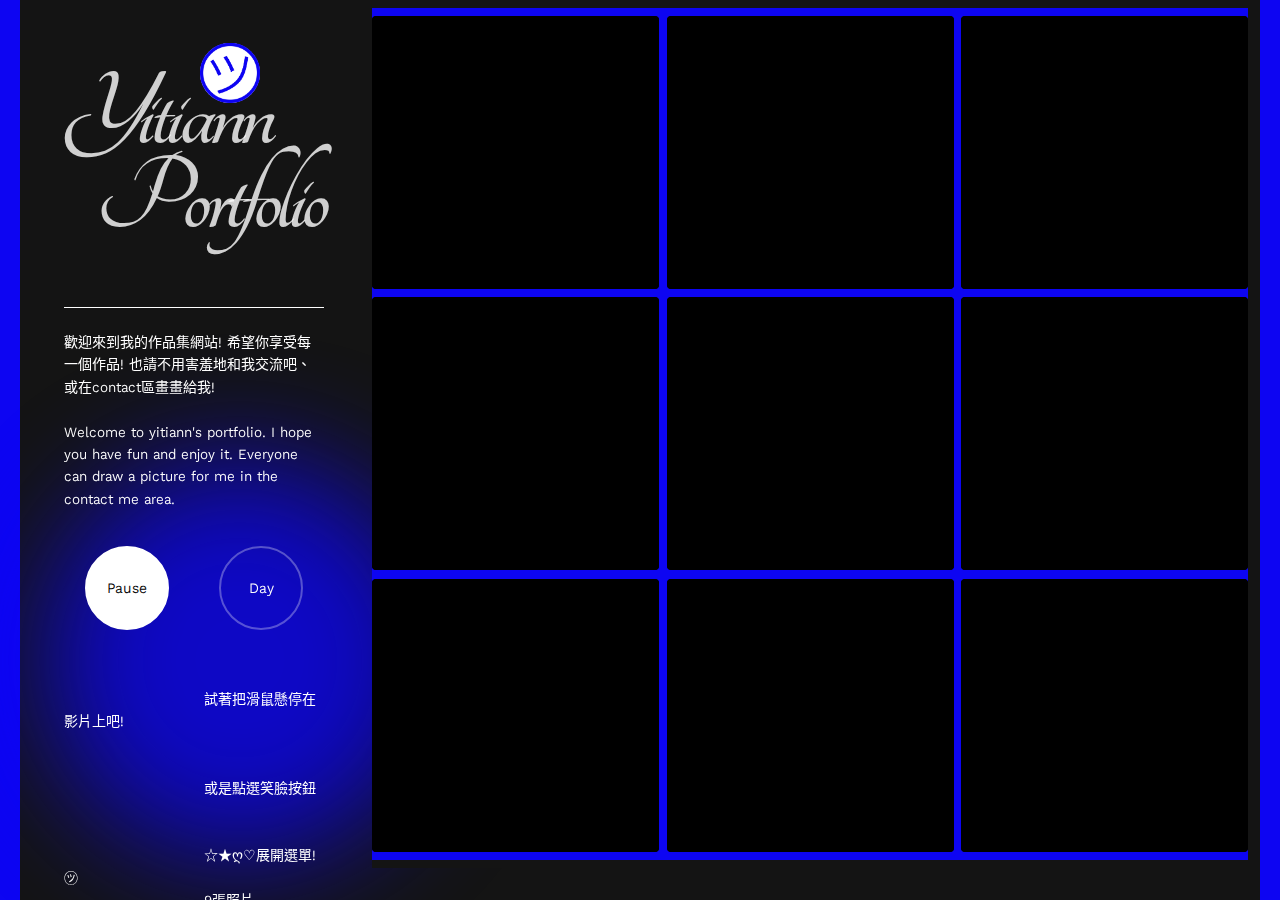
<file: index.html>
<!DOCTYPE html>
<html lang="zh-TW">
<head>
    <meta charset="UTF-8">
    <meta name="viewport" content="width=device-width, initial-scale=1.0">
    <title>Yitiann Portfolio</title>
    <link rel="preconnect" href="https://fonts.googleapis.com">
    <link rel="preconnect" href="https://fonts.gstatic.com" crossorigin>
    <link href="https://fonts.googleapis.com/css2?family=Babylonica&family=Kantumruy+Pro:ital,wght@0,100..700;1,100..700&family=Niconne&family=Roboto+Condensed:ital,wght@0,100..900;1,100..900&family=Splash&family=Tangerine:wght@400;700&display=swap" rel="stylesheet">
    <link rel="stylesheet" href="./styles/fonts.css">
    <link rel="stylesheet" href="./styles/dynamic-frame.css">
    <link rel="stylesheet" href="./styles/theme-styles.css">
    <style>
        html, body {
            margin: 0;
            padding: 0;
            width: 100%;
            height: 100vh;
            overflow: hidden;
        }

        body {
            background-color: #141414;
            color: rgba(255, 255, 255, 0.8);
            display: flex;
            align-items: center;
            justify-content: center;
            font-family: 'CustomFont', sans-serif;
        }

        .container {
            width: 100%;
            height: 100%;
            display: flex;
            flex-direction: column;
            gap: 2rem;
            padding: 2rem;
            box-sizing: border-box;
            overflow: hidden;
            padding-top: 0;
            margin-top: 0;
            position: relative;
            z-index: 1;
        }

        @media (min-width: 768px) {
            .container {
                flex-direction: row;
                align-items: flex-start;
                position: relative;
            }

            .brand-title {
                position: relative;
            }

            .hamburger-menu {
                position: absolute;
                top: 65px;
                right: -50px;
                display: flex;
                width: auto;
                height: auto;
                cursor: pointer;
                align-items: center;
                justify-content: center;
                z-index: 100000;
                color: #0D05F2;
                font-size: 20rem;
                margin: 0;
                animation: rotate 15s linear infinite;
                line-height: 1;
                padding: 0;
                background: none;
                border: none;
                outline: none;
                transform: none;
                text-shadow: -1px -1px 0 #fff, 1px -1px 0 #fff, -1px 1px 0 #fff, 1px 1px 0 #fff;
            }

            /* 左側背景色塊 */
            .container::before {
                content: '';
                position: fixed;
                top: 0;
                left: 0;
                width: 20px;
                height: 100%;
                background-color: #0D05F2;
                z-index: -2;
            }

            /* 右側背景色塊 */
            .container::after {
                content: '';
                position: fixed;
                top: 0;
                right: 0;
                width: 20px;
                height: 100%;
                background-color: #0D05F2;
                z-index: -2;
            }

            /* 左下角藍色圓圈 */
            .blue-circle {
                content: '';
                position: fixed;
                bottom: 40px;
                left: 40px;
                width: 400px;
                height: 400px;
                background-color: #0D05F2;
                border-radius: 50%;
                z-index: 1;
                filter: blur(60px);
                opacity: 0.8;
            }

            .top-bar-title {
                display: none;
            }

            /* 確保其他元素在背景色上層 */
            .left-content,
            .right-content,
            .top-bar,
            .menu-overlay {
                position: relative;
                z-index: 1;
            }

            .top-bar {
                display: flex;
                height: 45px;
                position: fixed;
                top: 30px;
                left: 30px;
                width: auto;
                background-color: transparent;
                align-items: center;
                justify-content: flex-end;
                padding: 0;
                z-index: 9999;
            }
        }

        @media (min-width: 768px)  {
            .container {
                flex-direction: row;
                align-items: flex-start;
                position: relative;
            }

            .brand-title {
                position: relative;
            }

            .hamburger-menu {
                position: fixed;
                top: 20px;
                left: 200px;
                display: flex;
                
                cursor: pointer;
                align-items: center;
                justify-content: center;
                z-index: 100000;
                color: #0D05F2;
                font-size: 6.5rem;
                margin: 0;
                animation: rotate 15s linear infinite;
                line-height: 1;
                padding: 0;
                background: none;
                border: none;
                outline: none;
                transform: none;
                text-shadow: -1px -1px 0 #fff, 1px -1px 0 #fff, -1px 1px 0 #fff, 1px 1px 0 #fff;
            }
        }

        .left-content {
            width: 100%;
            overflow: visible;
            padding-right: 1rem;
            scrollbar-width: thin;
            scrollbar-color: rgba(255, 255, 255, 0.2) transparent;
        }

        .left-content::-webkit-scrollbar {
            width: 6px;
        }

        .left-content::-webkit-scrollbar-track {
            background: transparent;
        }

        .left-content::-webkit-scrollbar-thumb {
            background-color: rgba(255, 255, 255, 0.2);
            border-radius: 3px;
        }

        @media (min-width: 768px) {
            .left-content {
                width: 260px;
                flex-shrink: 0;
            }
        }

        .brand-title {
            font-size: 7rem;
            font-weight: 700;
            font-family: "Tangerine", cursive;
            font-style: normal;
            letter-spacing: -0.05em;
            line-height: 75%;
            margin-bottom: 4rem;
        }

        .brand-title span {
            display: block;
            padding-left: 2rem;
        }

        .description {
            font-size: 0.875rem;
            color: rgba(255, 255, 255, 1);
            max-width: 300px;
            font-family: "Kantumruy Pro", sans-serif;
            font-optical-sizing: auto;
            font-weight: 400;
            font-style: normal;
            line-height: 1.6;
        }

        .divider {
            height: 1px;
            background-color: #ffffff;
            width: 100%;
            margin: 1.5rem 0;
        }

        .right-content {
            width: 100%;
            height: 60vh;
            overflow: hidden;
            position: relative;
        }

        @media (min-width: 768px) {
            .right-content {
                height: 100%;
                flex-grow: 1;
            }
        }

        /* 手機版樣式 */
        @media (max-width: 767px) {
            .container {
                padding: 1rem;
                padding-top: 20px;
                height: 100vh;
                display: flex;
                flex-direction: column;
                align-items: center;
                justify-content: flex-start;
                position: relative;
                overflow-y: auto;
                overflow-x: hidden;
                -webkit-overflow-scrolling: touch;
                transition: background-color 0.3s ease;
            }

            .top-bar {
                display: flex;
                height: 15px;
                position: fixed;
                top: 0;
                left: 0;
                width: 100%;
                background-color: rgba(255, 255, 255, 0);
                align-items: center;
                justify-content: space-between;
                padding: 0;
                padding-left: 10px;
                z-index: 9999;
            }

            .hamburger-menu {
                position: fixed;
                top: 80px;
                left: 180px;
                display: flexed;
                width: auto;
                height: auto;
                cursor: pointer;
                align-items: center;
                justify-content: center;
                z-index: 100000;
                color: #0D05F2;
                font-size: 15rem;
                margin: 100;
                animation: rotate 15s linear infinite;
                pointer-events: auto;
                line-height: 1;
                padding: 0;
                background: none;
                border: none;
                outline: none;
                transform: none;
                text-shadow: -1px -1px 0 #fff, 1px -1px 0 #fff, -1px 1px 0 #fff, 1px 1px 0 #fff;
                transition: opacity 0.3s ease;
            }

            .hamburger-menu.active {
                opacity: 0;
            }

            /* 右側藍色條 */
            .container::after {
                content: '';
                position: fixed;
                top: 0;
                right: 0;
                width: 20px;
                height: 100%;
                background-color: #0D05F2;
                z-index: -1;
            }

            /* 右上角藍色圓圈 */
            .mobile-blue-circle {
                content: '';
                position: absolute;
                top: 100px;
                right: 80px;
                width: 300px;
                height: 300px;
                background-color: #0D05F2;
                border-radius: 50%;
                z-index: -1;
                filter: blur(40px);
                opacity: 0.8;
                display: block;
            }

            .container.photo-section {
                background-color: transparent;
            }

            .container.photo-section .photo-item .project-text,
            .container.photo-section .photo-item .project-description,
            .container.photo-section .photo-item .date-text,
            .container.photo-section .photo-item .featured-text,
            .container.photo-section .photo-item .arrow {
                color: #ffffff;
            }

            .container.photo-section .brand-title {
                color: #ffffff;
            }

            .container.photo-section .description {
                color: rgba(255, 255, 255, 0.7);
            }

            .container.photo-section .toggle {
                border-color: rgba(255, 255, 255, 0.3);
                color: #ffffff;
            }

            .container.photo-section .toggle:hover {
                border-color: #ffffff;
            }

            .container.photo-section .toggle.active {
                background-color: #ffffff;
                color: #000000;
            }

            .container.photo-section .toggle::before,
            .container.photo-section .toggle::after,
            .container.photo-section .toggle .ripple-circle {
                border-color: #ffffff;
            }
            
            

            
            
            .container::before {
                display: none;
            }

            .container.photo-section::before {
                display: none;
            }
            
            .left-content {
                width: 100%;
                padding-right: 0;
                display: flex;
                flex-direction: column;
                align-items: center;
                text-align: center;
                margin-bottom: 2rem;
            }
            
            .brand-title {
                font-size: 6.5rem;
                margin-bottom: 2rem;
                position: relative;
                z-index: 2;
            }
            
            .brand-title span {
                padding-left: 0;
            }
            
            .description {
                font-size: 0.95rem;
                max-width: 90%;
                margin: 0 auto;
                line-height: 1.6;
            }
            
            .buttons-container {
                gap: 20px;
                padding: 10px;
                margin: 1.5rem auto;
            }
            
            .toggle {
                width: 70px;
                height: 70px;
                font-size: 1rem;
            }

            .divider {
                height: 2px;
                width: 90%;
                margin: 1.5rem auto 0.5rem auto;
            }

            .photo-gallery {
                display: block;
                margin-top: 2rem;
                width: 100%;
                max-width: 100%;
            }

            .photo-item {
                margin: 0.5rem 0;
                width: 90%;
                margin-left: auto;
                margin-right: auto;
            }

            .photo-item:first-child {
                margin-top: 0;
            }

            .photo-item img {
                border-radius: 4px;
                width: 100%;
            }

            .photo-item .project-text {
                font-size: 1.8rem;
                line-height: 1.1;
                letter-spacing: 0.02em;
                padding-left: 0;
            }

            .top-bar {
                display: flex;
                height: 15px;
                position: fixed;
                top: 0;
                left: 0;
                width: 100%;
                background-color: rgba(255, 255, 255, 0);
                align-items: center;
                justify-content: space-between;
                padding: 0;
                padding-left: 10px;
                z-index: 9999;
            }

            .top-bar-title {
                display: block;
                font-size: 1.6rem;
                color: #ffffff;
                font-family: "Tangerine", cursive;
                font-weight: 700;
            }

            .hamburger-menu {
                display: flex;
                width: auto;
                height: auto;
                position: relative;
                cursor: pointer;
                align-items: center;
                justify-content: center;
                z-index: 100000;
                color: #0D05F2;
                font-size: 3.5rem;
                margin: 0;
                animation: rotate 15s linear infinite;
                text-shadow: -1px -1px 0 #fff, 1px -1px 0 #fff, -1px 1px 0 #fff, 1px 1px 0 #fff;
            }

            @keyframes rotate {
                from {
                    transform: rotate(0deg);
                }
                to {
                    transform: rotate(360deg);
                }
            }

            .menu-dropdown {
                display: block;
                position: fixed;
                top: 45px;
                right: 0;
                background-color: #000000;
                width: 200px;
                padding: 0.5rem 0;
                opacity: 0;
                visibility: hidden;
                transform: translateY(-10px);
                transition: all 0.3s ease;
                z-index: 9999;
            }

            .menu-dropdown.show {
                opacity: 1;
                visibility: visible;
                transform: translateY(0);
            }

            .menu-dropdown a {
                display: block;
                padding: 0.5rem 1rem;
                color: #ffffff;
                text-decoration: none;
                font-family: "Kantumruy Pro", sans-serif;
                font-size: 0.9rem;
                transition: background-color 0.3s ease;
            }

            .menu-dropdown a:hover {
                background-color: rgba(255, 255, 255, 0.1);
            }

            .left-content {
                padding-top: 0;
            }

            .menu-items a:not(.social-button)::after,
            .photo-item .arrow {
                content: "➜";
                font-weight: 900;
                transform: scaleX(0.7);
                display: inline-block;
                -webkit-font-smoothing: antialiased;
                font-family: system-ui, -apple-system, "Segoe UI", sans-serif;
                text-rendering: geometricPrecision;
            }

            .menu-items a:not(.social-button)::after {
                font-size: 1.4rem;
                margin-left: 10px;
            }

            .photo-item .arrow {
                position: static;
                font-size: 1.5rem;
                color: #ffffff;
                margin-left: 0.5rem;
                font-weight: 900;
                transform: scaleX(0.7);
                display: inline-block;
                -webkit-font-smoothing: antialiased;
                font-family: system-ui, -apple-system, "Segoe UI", sans-serif;
                text-rendering: geometricPrecision;
                background-color: #0D05F2;
                width: 32px;
                height: 32px;
                border-radius: 50%;
                display: inline-flex;
                align-items: center;
                justify-content: center;
                margin-left: auto;
            }

            .photo-item .date-text .arrow {
                content: "➜";
                font-weight: 900;
                -webkit-text-stroke: 0.5px;
            }

            .container.photo-section .photo-item .arrow {
                color: #ffffff;
                background-color: #0D05F2;
            }

            .close-button {
                top: 80px;
                right: 30px;
                font-size: 2.5rem;
            }

            .menu-overlay {
                padding-top: 60px;
            }
        }
        
        .frame {
            cursor: pointer;
            position: relative;
        }
        
        .video-overlay {
            position: absolute;
            top: 0;
            left: 0;
            width: 100%;
            height: 100%;
            z-index: 10;
        }

        /* 影片控制開關樣式 */
        .video-control {
            display: flex;
            align-items: center;
            margin: 15px 0;
        }
        
        /* 按鈕容器樣式 */
        .buttons-container {
            display: flex;
            flex-direction: row;
            gap: 50px;
            margin: 15px 0;
            justify-content: center;
            padding: 20px;
            overflow: visible;
            position: relative;
            z-index: 5;
        }
        
        .control-label {
            margin-right: 15px;
            font-size: 0.9rem;
            color: rgba(255, 255, 255, 0.7);
        }
        
        .toggle { 
            width: 80px;
            height: 80px;
            border-radius: 50%; 
            background: none;
            border: 2px solid rgba(255, 255, 255, 0.3);
            color: white;
            display: flex; 
            align-items: center; 
            justify-content: center;
            cursor: pointer; 
            transition: all 0.3s ease; 
            position: relative;
            z-index: 5;
            font-family: 'Kantumruy Pro', sans-serif;
            font-size: 0.9rem;
        }
        
        .toggle:hover {
            border-color: white;
        }
        
        .toggle.active { 
            background-color: white;
            color: #000;
            border-color: white;
        }
        
        /* 漣漪動畫 */
        .toggle::before,
        .toggle::after,
        .toggle .ripple-circle {
            content: '';
            position: absolute;
            top: 50%;
            left: 50%;
            width: 100%;
            height: 100%;
            border-radius: 50%;
            transform: translate(-50%, -50%) scale(0);
            background-color: transparent;
            border: 2px solid white;
            opacity: 0;
            pointer-events: none;
            z-index: 2;
        }
        
        .toggle::before {
            animation: none;
        }
        
        .toggle::after {
            animation: none;
        }
        
        .toggle .ripple-circle {
            animation: none;
        }
        
        .toggle:hover::before {
            animation: ripple 2s ease-out 0s infinite;
        }
        
        .toggle:hover::after {
            animation: ripple 2s ease-out 0.5s infinite;
        }
        
        .toggle:hover .ripple-circle {
            animation: ripple 2s ease-out 1s infinite;
        }
        
        .toggle.active::before {
            animation: ripple 2s ease-out 0s infinite;
        }
        
        .toggle.active::after {
            animation: ripple 2s ease-out 0.5s infinite;
        }
        
        .toggle.active .ripple-circle {
            animation: ripple 2s ease-out 1s infinite;
        }
        
        @keyframes ripple {
            0% {
                opacity: 0.6;
                transform: translate(-50%, -50%) scale(1);
            }
            100% {
                opacity: 0;
                transform: translate(-50%, -50%) scale(2.5);
            }
        }

        /* 亮色模式樣式 */
        body.light-mode {
            background-color: #f5f5f5;
            color: rgba(0, 0, 0, 0.8);
        }
        
        body.light-mode .description {
            color: rgba(0, 0, 0, 0.7);
        }
        
        body.light-mode .divider {
            background-color: #000000;
        }
        
        body.light-mode .control-label {
            color: rgba(0, 0, 0, 0.7);
        }
        
        body.light-mode .toggle {
            border-color: rgba(0, 0, 0, 0.3);
            color: rgba(0, 0, 0, 0.8);
            background: none;
        }
        
        body.light-mode .toggle:hover {
            border-color: rgba(0, 0, 0, 0.8);
        }
        
        body.light-mode .toggle.active {
            background-color: #333;
            color: white;
            border-color: #333;
        }
        
        body.light-mode .toggle::before,
        body.light-mode .toggle::after,
        body.light-mode .toggle .ripple-circle {
            border-color: rgba(0, 0, 0, 0.8);
        }
        
        body.light-mode .toggle.active::before,
        body.light-mode .toggle.active::after,
        body.light-mode .toggle.active .ripple-circle {
            border-color: #333;
        }
        
        /* 亮色模式下的影片框架和右側內容區域 */
        body.light-mode .right-content {
            background-color: #f5f5f5;
        }
        
        body.light-mode .frame-grid {
            background-color: #f5f5f5;
        }
        
        body.light-mode .frame {
            background-color: #eaeaea;
        }
        
        body.light-mode .frame iframe {
            background-color: #eaeaea;
        }
        
        /* 亮色模式下的框架邊緣和角落 */
        body.light-mode .frame-corner,
        body.light-mode .frame-edge-h,
        body.light-mode .frame-edge-v {
            filter: invert(1) brightness(0.9);
        }

        /* 照片展示區域樣式 */
        .photo-gallery {
            width: 100%;
            max-width: 90%;
            margin: 0 auto;
            display: none; /* 預設隱藏 */
        }

        .photo-item {
            width: 100%;
            margin: 1rem 0;
            position: relative;
            display: flex;
            flex-direction: column;
        }

        .photo-item .date-text {
            font-family: "Kantumruy Pro", sans-serif;
            font-size: 0.9rem;
            font-weight: 500;
            color: #ffffff;
            margin-bottom: 0.2rem;
            text-align: left;
            padding-left: 0;
            display: flex;
            justify-content: space-between;
            align-items: center;
        }

        .photo-item .arrow {
            position: static;
            font-size: 1.5rem;
            color: #ffffff;
            margin-left: 0.5rem;
            font-weight: normal;
            transform: scaleX(0.7);
            display: inline-block;
            background-color: #0D05F2;
            width: 32px;
            height: 32px;
            border-radius: 50%;
            display: inline-flex;
            align-items: center;
            justify-content: center;
            margin-left: auto;
        }

        .photo-item .featured-text {
            font-family: "Kantumruy Pro", sans-serif;
            font-size: 0.8rem;
            font-weight: 500;
            color: #ffffff;
            text-transform: uppercase;
            letter-spacing: 0.05em;
            margin-bottom: 0.15rem;
            text-align: left;
            padding-top: 0.5rem;
            order: 1;
        }

        .photo-item .project-text {
            font-family: "Roboto Condensed", sans-serif;
            font-size: 2rem;
            font-weight: 700;
            text-transform: uppercase;
            line-height: 1.1;
            margin-top: 0;
            margin-bottom: 0;
            padding-left: 0;
            order: 2;
            text-shadow: none;
            letter-spacing: 0.02em;
            color: #ffffff;
            text-align: left;
            margin-left: -0.1em;
        }

        .photo-item img {
            width: 100%;
            height: auto;
            display: block;
            border-radius: 8px;
            margin-top: 0;
            margin-bottom: 0.15rem;
            order: 0;
        }

        .photo-item a {
            order: 0;
        }

        @media (max-width: 767px) {
            .photo-gallery {
                display: block;
                margin-top: 2rem;
                width: 100%;
                max-width: 100%;
            }

            .divider {
                height: 6px;
                width: 100%;
                margin: 1.5rem auto 0.5rem auto;
                background-color: transparent;
                background-image: url("data:image/svg+xml,%3Csvg width='60' height='6' viewBox='0 0 60 6' xmlns='http://www.w3.org/2000/svg'%3E%3Cpath d='M0 3 Q15 0 30 3 T60 3' stroke='%23ffffff' stroke-width='2' fill='none'/%3E%3C/svg%3E");
                background-repeat: repeat-x;
                background-position: center;
            }

            .photo-item {
                margin: 0.5rem 0;
                width: 90%;
                margin-left: auto;
                margin-right: auto;
            }

            .photo-item:first-child {
                margin-top: 0;
            }

            .photo-item a {
                position: relative;
                display: block;
            }

            .photo-item img {
                border-radius: 4px;
                width: 100%;
            }

            .photo-item .project-text {
                font-size: 1.8rem;
                line-height: 1.1;
                letter-spacing: 0.02em;
                padding-left: 0;
            }

            .photo-item .arrow {
                position: absolute;
                bottom: 10px;
                right: 10px;
                margin-left: 0;
                z-index: 10;
            }

            .photo-item .featured-text {
                color: #ffffff;
            }
        }

        /* 漢堡選單樣式 */
        .menu-overlay {
            position: fixed;
            top: 0;
            right: -100%;
            width: 100%;
            height: 100vh;
            background-color: white;
            transition: right 0.3s ease-in-out;
            z-index: 1000;
        }

        .menu-overlay.show {
            right: 0;
        }

        .close-button {
            position: absolute;
            top: 120px;
            right: 40px;
            font-size: 2.5rem;
            cursor: pointer;
            color: #333;
            width: 40px;
            height: 40px;
            display: flex;
            align-items: center;
            justify-content: center;
            border-radius: 50%;
            transition: all 0.3s ease;
            opacity: 0;
            visibility: hidden;
            z-index: 1001;
        }

        .menu-overlay.show .close-button {
            opacity: 1;
            visibility: visible;
        }

        .close-button:hover {
            background-color: rgba(0, 0, 0, 0.1);
        }

        @media (max-width: 767px) {
            .menu-overlay {
                overflow-y: auto;
                -webkit-overflow-scrolling: touch;
            }

            .menu-items {
                padding: 120px 20px 40px;
                min-height: 100%;
                height: auto;
                justify-content: flex-start;
                position: relative;
            }

            .menu-items a {
                margin: 8px 0;
                padding: 8px 20px;
            }

            .menu-items .social-buttons {
                margin-top: 30px;
                padding-bottom: 30px;
            }

            .close-button {
                position: absolute;
                top: 120px;
                right: 30px;
            }
        }

        @media (min-width: 768px) {
            .menu-overlay {
                width: 400px;
            }
        }

        .menu-items {
            display: flex;
            flex-direction: column;
            align-items: stretch;
            justify-content: center;
            height: 100%;
            padding: 20px;
        }

        .menu-items a {
            color: #333;
            text-decoration: none;
            font-size: 1.2rem;
            margin: 4px 0;
            padding: 4px 20px;
            transition: color 0.3s ease;
            display: flex;
            justify-content: space-between;
            align-items: center;
            font-family: "Roboto Condensed", sans-serif;
            font-weight: 700;
            text-transform: uppercase;
            letter-spacing: 0.02em;
        }

        .menu-items a.project-item {
            padding-left: 40px;
            position: relative;
        }

        .menu-items a.project-item::before {
            content: "";
            position: absolute;
            left: 20px;
            top: 50%;
            transform: translateY(-50%);
            width: 12px;
            height: 4px;
            border-radius: 2px;
        }

        /* 為每個項目設置不同的顏色 */
        .menu-items a.project-item:nth-child(2)::before {
            background-color: #FF6B6B;
        }

        .menu-items a.project-item:nth-child(3)::before {
            background-color: #4ECDC4;
        }

        .menu-items a.project-item:nth-child(4)::before {
            background-color: #45B7D1;
        }

        .menu-items a.project-item:nth-child(5)::before {
            background-color: #96CEB4;
        }

        .menu-items a.project-item:nth-child(6)::before {
            background-color: #FFBE0B;
        }

        .menu-items a.project-item:nth-child(7)::before {
            background-color: #FF006E;
        }

        /* 特定項目的藍色文字 */
        .menu-items a[href="newpage1"],
        .menu-items a[href="newpage2"],
        .menu-items a[href="newpage3"],
        .menu-items a[href="newpage4"],
        .menu-items a[href="newpage5"],
        .menu-items a[href="newpage6"] {
            color: #0D05F2;
        }

        /* 特定項目懸停效果 */
        .menu-items a[href="newpage1"]:hover,
        .menu-items a[href="newpage2"]:hover,
        .menu-items a[href="newpage3"]:hover,
        .menu-items a[href="newpage4"]:hover,
        .menu-items a[href="newpage5"]:hover,
        .menu-items a[href="newpage6"]:hover {
            color: #0a03b0;
        }

        .menu-items a:not(.social-button)::after {
            content: "➜";
            font-size: 1.2rem;
            margin-left: 10px;
            font-weight: normal;
            transform: scaleX(0.7);
            display: inline-block;
            font-family: system-ui, -apple-system, "Segoe UI", sans-serif;
        }

        .menu-items a:hover {
            color: #666;
        }

        .menu-category {
            font-family: "Roboto Condensed", sans-serif;
            font-size: 1.1rem;
            color: #333;
            margin-bottom: 0.5rem;
            letter-spacing: 0.02em;
            padding: 4px 20px;
            font-weight: 700;
            text-transform: uppercase;
        }

        .menu-divider {
            width: 100%;
            height: 2px;
            background-color: rgba(0, 0, 0, 0.3);
            margin: 0.5rem 0;
        }

        .menu-items .social-buttons {
            display: flex;
            gap: 10px;
            margin-top: 10px;
            padding-left: 20px;
        }

        .menu-items .social-button {
            padding: 8px 16px;
            border: 1px solid #333;
            border-radius: 4px;
            color: #333;
            text-decoration: none;
            font-size: 0.9rem;
            font-family: "Roboto Condensed", sans-serif;
            transition: all 0.3s ease;
            text-transform: uppercase;
            letter-spacing: 0.02em;
        }

        /* Gmail 藍色背景 */
        #gmailButton {
            background-color: #0D05F2;
            color: white;
            border-color: #0D05F2;
        }

        #gmailButton:hover {
            background-color: #0a03b0;
            border-color: #0a03b0;
        }

        /* Line 粉色背景 */
        #lineButton {
            background-color: #FF4B8B;
            color: white;
            border-color: #FF4B8B;
        }

        #lineButton:hover {
            background-color: #E43078;
            border-color: #E43078;
        }

        .menu-items .social-button:hover {
            background-color: #333;
            color: white;
        }

        @media (min-width: 768px) {

            .hamburger-menu {
                display: flex;
                width: auto;
                height: auto;
                position: relative;
                cursor: pointer;
                align-items: center;
                justify-content: center;
                z-index: 100000;
                color: #0D05F2;
                font-size: 2.8rem;
                margin: 0;
                animation: rotate 15s linear infinite;
            }

            @keyframes rotate {
                from {
                    transform: rotate(0deg);
                }
                to {
                    transform: rotate(360deg);
                }
            }

            .menu-overlay {
                width: 400px;
            }
        }

        .hamburger-menu.active span:nth-child(1) {
            transform: translateY(7px) rotate(45deg);
        }
        
        .hamburger-menu.active span:nth-child(2) {
            opacity: 0;
        }
        
        .hamburger-menu.active span:nth-child(3) {
            transform: translateY(-7px) rotate(-45deg);
        }

        body.light-mode .hamburger-menu {
            color: #333;
        }

        /* 添加滾動文字的樣式 */
        .scrolling-text {
            font-family: "Kantumruy Pro", sans-serif;
            font-size: 0.875rem;
            color: rgba(255, 255, 255, 1);
            text-align: left;
            margin: 1rem 0;
            line-height: 1.6;
            white-space: pre-wrap;
            word-wrap: break-word;
            max-width: 300px;
            font-optical-sizing: auto;
            font-weight: 400;
            font-style: normal;
            
        }

        /* 在亮色模式下的文字顏色 */
        body.light-mode .scrolling-text {
            color: rgba(0, 0, 0, 0.7);
        }

        /* 在手機版時隱藏文字 */
        @media (max-width: 767px) {
            .scrolling-text {
                display: none;
            }
        }

        @media (max-width: 767px) {
            .container.photo-section .photo-item .project-text,
            .container.photo-section .photo-item .project-description,
            .container.photo-section .photo-item .date-text,
            .container.photo-section .photo-item .featured-text,
            .container.photo-section .photo-item .arrow {
                color: #ffffff;
            }

            body.light-mode .container .photo-item .project-text,
            body.light-mode .container .photo-item .date-text,
            body.light-mode .container .photo-item .featured-text,
            body.light-mode .container .photo-item .arrow {
                color: #ffffff;
                background-color: #0D05F2;
            }

            body.light-mode .container .photo-item .date-text {
                color: rgba(0, 0, 0, 0.8);
            }

            body.light-mode .container .photo-item .featured-text {
                color: #ffffff;
            }

            body.light-mode .container .divider {
                background-color: transparent;
                background-image: url("data:image/svg+xml,%3Csvg width='60' height='6' viewBox='0 0 60 6' xmlns='http://www.w3.org/2000/svg'%3E%3Cpath d='M0 3 Q15 0 30 3 T60 3' stroke='%23000000' stroke-width='2' fill='none'/%3E%3C/svg%3E");
            }

            body.light-mode .description p {
                color: rgba(0, 0, 0, 0.7);
            }

            body.light-mode .brand-title {
                color: #000000;
            }
        }

        /* 添加光暈動畫效果 */
        .hamburger-menu::before {
            content: '';
            position: absolute;
            top: 50%;
            left: 50%;
            transform: translate(-50%, -50%);
            width: 120%;
            height: 120%;
            border-radius: 50%;
            background: linear-gradient(45deg, #0D05F2, #45B7D1, #4ECDC4);
            filter: blur(15px);
            opacity: 0.8;
            z-index: -1;
            animation: pulse 2s ease-in-out infinite;
        }

        @keyframes pulse {
            0% {
                transform: translate(-50%, -50%) scale(0.95);
                opacity: 0.8;
            }
            50% {
                transform: translate(-50%, -50%) scale(1.05);
                opacity: 0.9;
            }
            100% {
                transform: translate(-50%, -50%) scale(0.95);
                opacity: 1;
            }
        }

        @media (max-width: 767px) {
            .menu-overlay {
                overflow-y: auto;
                -webkit-overflow-scrolling: touch;
            }

            .menu-items {
                padding: 120px 20px 40px;
                min-height: 100%;
                height: auto;
                justify-content: flex-start;
            }

            .menu-items a {
                margin: 8px 0;
                padding: 8px 20px;
            }

            .menu-items .social-buttons {
                margin-top: 30px;
                padding-bottom: 30px;
            }

            .close-button {
                position: absolute;
                top: 120px;
                right: 30px;
            }
        }
    </style>
</head>
<body>
    <div class="top-bar">
        <div class="hamburger-menu" style="font-size: 4rem; position: relative;">
            <div style="width: 60px; height: 60px; background-color: white; border-radius: 50%; position: absolute; top: 50%; left: 50%; transform: translate(-50%, -50%); z-index: -1;"></div>
            <img src="icon/face_icon.png" alt="face icon" style="width: 60px; height: 60px; position: absolute; top: 50%; left: 50%; transform: translate(-50%, -50%);">
        </div>
    </div>
    <div class="menu-overlay">
        <div class="close-button">×</div>
        <div class="menu-items">
            <span class="menu-category">PROJECT</span>
            <a href="newpage1" class="project-item">互動光桌 Interactive Table</a>
            <a href="newpage2" class="project-item">魔法書 Magic Book</a>
            <a href="newpage3" class="project-item">光達 互動牆 Quanda Wall</a>
            <a href="newpage4" class="project-item">故事盒 Story Box</a>
            <a href="newpage5" class="project-item">股市天氣 Market Weathering</a>
            <a href="newpage6" class="project-item">水相占卜 Ask water</a>
            <div class="menu-divider"></div>
            <a href="newpage7">聯絡 contact</a>
            <a href="newpage8">關於我 about me</a>
            <a href="newpage9">過往作品 recent research</a>
            <div class="social-buttons">
                <a href="#" class="social-button" id="lineButton">Line</a>
                <a href="#" class="social-button" id="gmailButton">Gmail</a>
            </div>
        </div>
    </div>
    <div class="container">
        <div class="blue-circle"></div>
        <div class="mobile-blue-circle"></div>
        <!-- Left Content -->
        <div class="left-content">
            <div>
                <h1 class="brand-title">
                    Yitiann<br>
                    <span>Portfolio</span>
                </h1>
                <div class="description">
                    <div>
                        <div class="divider"></div>
                        <p>
                            歡迎來到我的作品集網站! 希望你享受每一個作品! 也請不用害羞地和我交流吧、或在contact區畫畫給我! <br>
                            <br>
                            Welcome to yitiann's portfolio. I hope you have fun and enjoy it. Everyone can draw a picture for me in the contact me area.
                            <br>
                            
                        </p>
                        
                        <!-- 控制按鈕容器 - 橫向排列 -->
                        <div class="buttons-container">
                            <!-- 影片播放/暫停控制開關 -->
                            <div class="toggle" id="video-toggle">
                                Play
                                <span class="ripple-circle"></span>
                            </div>
                            
                            <!-- 黑白模式控制開關 -->
                            <div class="toggle" id="theme-toggle">
                                Day
                                <span class="ripple-circle"></span>
                            </div>
                        </div>
                        
                        
                        
                        <div class="scrolling-text" id="scrolling-text">
                            試著把滑鼠懸停在影片上吧!
                            <br>
                            或是點選笑臉按鈕
                            <br>
                            ☆★ღ♡展開選單!㋡
                            9張照片
                        </div>

                        <!-- 9張照片 -->
                        <div class="photo-gallery">
                            <div class="photo-item">
                                <div class="date-text">2025<div class="arrow">→</div></div>
                                <div class="featured-text">OPEN CV 互動光桌</div>
                                <a href="newpage1">
                                    <img src="home png/page/封面15.jpg" alt="Page 1">
                                </a>
                                <div class="project-text">Interactive Light Table</div>
                            </div>
                            <div class="divider" style="margin-top: 3.5rem;"></div>
                            <div class="photo-item">
                                <div class="date-text">2025<div class="arrow">→</div></div>
                                <div class="featured-text">手部偵測 互動魔法書</div>
                                <a href="newpage2">
                                    <img src="home png/page/魔法書封面.jpg" alt="Page 2">
                                </a>
                                <div class="project-text">Magic Book</div>
                            </div>
                            <div class="divider" style="margin-top: 3.5rem;"></div>
                            <div class="photo-item">
                                <div class="date-text">2025<div class="arrow">→</div></div>
                                <div class="featured-text">光達感應 互動牆</div>
                                <a href="newpage3">
                                    <img src="home png/page/光達 封面.png" alt="Page 3">
                                </a>
                                <div class="project-text">Quanda Wall</div>
                            </div>
                            <div class="divider" style="margin-top: 3.5rem;"></div>
                            <div class="photo-item">
                                <div class="date-text">2025<div class="arrow">→</div></div>
                                <div class="featured-text">Touchdesigner 互動箱</div>
                                <a href="newpage4">
                                    <img src="home png/page/4.png" alt="Page 4">
                                </a>
                                <div class="project-text">Interactive Box</div>
                            </div>
                            <div class="divider" style="margin-top: 3.5rem;"></div>
                            <div class="photo-item">
                                <div class="date-text">2025<div class="arrow">→</div></div>
                                <div class="featured-text">unity+arduino 天氣股市</div>
                                <a href="newpage5">
                                    <img src="home png/page/5.png" alt="Page 5">
                                </a>
                                <div class="project-text">Market Weather</div>
                            </div>
                            <div class="divider" style="margin-top: 3.5rem;"></div>
                            <div class="photo-item">
                                <div class="date-text">2025<div class="arrow">→</div></div>
                                <div class="featured-text">arduino 水相占卜</div>
                                <a href="newpage6">
                                    <img src="home png/page/6.png" alt="Page 6">
                                </a>
                                <div class="project-text">ask water</div>
                            </div>
                            <div class="divider" style="margin-top: 3.5rem;"></div>
                            <div class="photo-item">
                                <div class="date-text">2025<div class="arrow">→</div></div>
                                <div class="featured-text">聯絡方式</div>
                                <a href="newpage7">
                                    <img src="home png/page/7.png" alt="Page 7">
                                </a>
                                <div class="project-text">contact</div>
                            </div>
                            <div class="divider" style="margin-top: 3.5rem;"></div>
                            <div class="photo-item">
                                <div class="date-text">2025<div class="arrow">→</div></div>
                                <div class="featured-text">關於我</div>
                                <a href="newpage8">
                                    <img src="home png/page/8.png" alt="Page 8">
                                </a>
                                <div class="project-text">about me</div>
                            </div>
                            <div class="divider" style="margin-top: 3.5rem;"></div>
                            <div class="photo-item">
                                <div class="date-text">2024-2025<div class="arrow">→</div></div>
                                <div class="featured-text">過去的作品 和 近期研究</div>
                                <a href="newpage9">
                                    <img src="home png/page/9.png" alt="Page 9">
                                </a>
                                <div class="project-text">recent research</div>
                            </div>
                        </div>
                    </div>
                </div>
            </div>
        </div>

        <!-- Right Content -->
        <div class="right-content" id="dynamic-frame">
            <!-- 動態內容將通過 JavaScript 載入 -->
        </div>
    </div>

    <script src="./js/dynamic-frame.js"></script>
    <script src="./js/theme-controller.js"></script>
    <script>
        // 文字亂碼效果類
        class TextScramble {
            constructor(el) {
                this.el = el;
                this.chars = '!<>-_\\/[]{}—=+*^?#________';
                this.update = this.update.bind(this);
            }
            
            setText(newText) {
                const oldText = this.el.innerText;
                const length = Math.max(oldText.length, newText.length);
                const promise = new Promise((resolve) => this.resolve = resolve);
                this.queue = [];
                
                for (let i = 0; i < length; i++) {
                    const from = oldText[i] || '';
                    const to = newText[i] || '';
                    const start = Math.floor(Math.random() * 25);
                    const end = start + Math.floor(Math.random() * 25);
                    this.queue.push({ from, to, start, end });
                }
                
                cancelAnimationFrame(this.frameRequest);
                this.frame = 0;
                this.update();
                return promise;
            }
            
            update() {
                let output = '';
                let complete = 0;
                
                for (let i = 0, n = this.queue.length; i < n; i++) {
                    let { from, to, start, end, char } = this.queue[i];
                    
                    if (this.frame >= end) {
                        complete++;
                        output += to;
                    } else if (this.frame >= start) {
                        if (!char || Math.random() < 0.22) {
                            char = this.randomChar();
                            this.queue[i].char = char;
                        }
                        output += char;
                    } else {
                        output += from;
                    }
                }
                
                this.el.innerText = output;
                
                if (complete === this.queue.length) {
                    this.resolve();
                } else {
                    this.frameRequest = requestAnimationFrame(this.update);
                    this.frame++;
                }
            }
            
            randomChar() {
                return this.chars[Math.floor(Math.random() * this.chars.length)];
            }
        }

        // 設定懸停文字
        const hoverTexts = {
            'newpage1': '作品概念: 互動光桌。你聽說嗎 海綿寶寶裡的美麗花朵天空，其實是石油汙染，在這裡，這些漂亮的花朵會不斷掉落，觀眾需要拿起小模型去阻擋，或是用手撥走這些花來保護海洋，甚至也可以放入"電風扇"小模型，將石油花朵全部吹走，而當花朵布滿整個畫面時 遊戲便會結束。',
            'newpage2': '作品概念: 小時候總相信自己擁有魔法，而咒語就藏在書頁的字裡行間。現在，觸碰書本就能夠喚醒那些沉睡的咒語! 只要觸碰特定文字，像是平安、一帆風順...這些文字就彷彿被召喚般、緩緩浮起，寫下最溫柔的祝福詩篇。',
            'newpage3': '作品概念: 一起來看看吧! 結合光達感測與Unity技術，打造一座充滿驚喜的卡通電梯。觀眾可觸控按鈕啟動電梯，穿梭於不同樓層，每一層樓都結合卡通經典的登場方式或口頭禪來做互動',
            'newpage4': '作品概念: 這是一個互動箱，四面有不同故事串成一句俚語，轉動箱子時故事才會繼續，當轉到原點時，故事又會重新開始，就像一個輪迴。一起來猜猜謎語吧',
            'newpage5': '作品概念: 《或許 天氣有一天也不會是客觀的，在未來某一天淪為一種政治手段，也不無可能。這項作品是一場交易，是老百姓和無形大手之間的拉鋸戰， 使用者需要不斷投入硬幣來讓糟糕的天氣好轉，  投入越多現金，越能換來雨過天晴，但過不了多久又會烏雲漫天....天氣的波動如同股市，也是一種平民百姓與無形大手間的拉扯。 若想讓波動產生變化，請以金錢來交換。',
            'newpage6': '作品概念: 《水相占卜》是一場超脫現實的預言之旅。觀者凝神向水面並誠心詢問心中的疑惑，再將指尖輕觸水面，剎那間，粼粼波光間即刻浮現「YES」或「NO」的答案。命運的箴言便隨波影顯現。',
            'newpage7': '這裡有聯繫方式。不論有任何想法都和我連絡吧，透過LINE或是信箱、甚至你可以藉由裡頭的繪圖板畫圖給我，也非常歡迎跨領域合作邀約，即使不一定幫上忙，但在這裡是個可以聊聊的地方。',
            'newpage8': '關於我。關於我的資訊可以在這裡找到，我在哪裡畢業、擅長領域等。',
            'newpage9': '近期研究。這裡放了我過去的作品，或是正在嘗試的小創作、感興趣的領域研究等，不一定完美，我想留有餘地給不完美，但或許足夠好玩。'
        };
        
        // 原始文字
        let originalText = '';
        let textScramble;
        
        document.addEventListener('DOMContentLoaded', () => {
            const scrollingText = document.getElementById('scrolling-text');
            
            if (scrollingText) {
                originalText = scrollingText.textContent.trim();
                textScramble = new TextScramble(scrollingText);
                
                // 只在桌面版應用
                if (window.innerWidth >= 768) {
                    // 為每個框架添加懸停事件
                    const frames = document.querySelectorAll('.frame');
                    frames.forEach((frame, index) => {
                        // 添加frame-id數據屬性，從1開始
                        const frameId = index + 1;
                        
                        frame.addEventListener('mouseenter', () => {
                            // 根據框架ID更新文字
                            const pageId = `newpage${frameId}`;
                            if (hoverTexts[pageId]) {
                                textScramble.setText(hoverTexts[pageId]);
                            }
                        });
                        
                        frame.addEventListener('mouseleave', () => {
                            // 恢復原始文字
                            textScramble.setText(originalText);
                        });
                    });
                }
            }
        });

        // 添加滾動監聽
        document.addEventListener('DOMContentLoaded', () => {
            const container = document.querySelector('.container');
            const photoGallery = document.querySelector('.photo-gallery');
            
            // 移除滾動監聽功能
        });

        // 原有的初始化控制開關代碼
        document.addEventListener('DOMContentLoaded', () => {
            const videoToggle = document.getElementById('video-toggle');
            let youtubeFrames = []; // 用於存儲所有YouTube iframe
            
            // 添加影片開關點擊事件
            if (videoToggle) {
                // 預設為啟用（自動播放）
                videoToggle.classList.add('active');
                videoToggle.textContent = 'Pause';
                videoToggle.appendChild(document.createElement('span')).className = 'ripple-circle';
                
                videoToggle.addEventListener('click', function() {
                    this.classList.toggle('active');
                    const isPlaying = this.classList.contains('active');
                    
                    // 更新按鈕文字
                    if (isPlaying) {
                        this.textContent = 'Pause';
                    } else {
                        this.textContent = 'Play';
                    }
                    
                    // 重新添加ripple元素
                    this.appendChild(document.createElement('span')).className = 'ripple-circle';
                    
                    // 控制所有影片的播放狀態
                    controlAllVideos(isPlaying);
                });
            }
            
            // 控制所有影片的函數
            function controlAllVideos(play) {
                // 獲取所有iframe（YouTube影片）
                const iframes = document.querySelectorAll('iframe');
                
                iframes.forEach(iframe => {
                    try {
                        const command = play ? 'playVideo' : 'pauseVideo';
                        iframe.contentWindow.postMessage(`{"event":"command","func":"${command}","args":""}`, '*');
                    } catch (e) {
                        console.log('無法控制影片:', e);
                    }
                });
            }
            
            // 等待dynamic-frame.js初始化完成
            setTimeout(() => {
                // 獲取開關狀態
                const isAutoplayEnabled = videoToggle ? videoToggle.classList.contains('active') : true;
                
                // 確保所有框架中的YouTube影片都啟用了API控制
                const frameElements = document.querySelectorAll('.frame');
                
                frameElements.forEach(frame => {
                    const iframe = frame.querySelector('iframe');
                    if (iframe) {
                        // 保存原始src
                        const originalSrc = iframe.src;
                        
                        // 檢查是否已經啟用API
                        if (!originalSrc.includes('enablejsapi=1')) {
                            // 添加enablejsapi參數
                            let newSrc = originalSrc;
                            if (newSrc.includes('?')) {
                                newSrc += '&enablejsapi=1';
                            } else {
                                newSrc += '?enablejsapi=1';
                            }
                            
                            // 更新autoplay參數
                            if (newSrc.includes('autoplay=1') && !isAutoplayEnabled) {
                                newSrc = newSrc.replace('autoplay=1', 'autoplay=0');
                            }
                            
                            iframe.src = newSrc;
                        }
                        
                        youtubeFrames.push(iframe);
                    }
                });
                
                // 特殊處理框架7，若已經被我們之前的代碼修改過
                const frame7 = document.querySelector('[data-frame-id="7"]');
                if (frame7 && frame7.innerHTML === '') {
                    // 添加YouTube影片，修正ID提取
                    const iframe = document.createElement('iframe');
                    // 啟用API控制
                    iframe.src = "https://www.youtube.com/embed/7mc_FYVJmzE?enablejsapi=1&autoplay=" + (isAutoplayEnabled ? "1" : "0") + "&mute=1&controls=0&showinfo=0&rel=0&modestbranding=1&iv_load_policy=3&fs=0&loop=1&playlist=7mc_FYVJmzE";
                    iframe.id = "youtube-player";
                    iframe.title = "YouTube video player";
                    iframe.frameBorder = "0";
                    iframe.allow = "accelerometer; autoplay; clipboard-write; encrypted-media; gyroscope; picture-in-picture; web-share";
                    iframe.allowFullscreen = true;
                    iframe.style.width = "100%";
                    iframe.style.height = "100%";
                    iframe.style.position = "absolute";
                    iframe.style.top = "0";
                    iframe.style.left = "0";
                    
                    // 添加到框架中
                    frame7.appendChild(iframe);
                    youtubeFrames.push(iframe);
                    
                    // 添加覆蓋層，用於跳轉
                    const overlay = document.createElement('div');
                    overlay.className = 'video-overlay';
                    overlay.onclick = function() {
                        window.location.href = 'newpage7';
                    };
                    frame7.appendChild(overlay);
                    
                    // 配置URL以便dynamic-frame.js的點擊處理
                    if (typeof initialFrames !== 'undefined' && initialFrames) {
                        const frame = initialFrames.find(f => f.id === 7);
                        if (frame) frame.url = 'newpage7';
                    }
                }
                
                // 如果開關是關閉狀態，暫停所有影片
                if (!isAutoplayEnabled) {
                    // 稍微延遲以確保iframe已經完全載入
                    setTimeout(() => {
                        controlAllVideos(false);
                    }, 1000);
                }
            }, 1000); // 增加等待時間確保dynamic-frame.js已經完全初始化
        });

        // 處理主題按鈕文字
        document.addEventListener('DOMContentLoaded', () => {
            const themeToggle = document.getElementById('theme-toggle');
            
            if (themeToggle) {
                // 檢查當前主題設置更新文字
                const savedTheme = localStorage.getItem('theme');
                if (savedTheme === 'light') {
                    themeToggle.textContent = 'Night';
                } else {
                    themeToggle.textContent = 'Day';
                }
                
                // 重新添加ripple元素
                themeToggle.appendChild(document.createElement('span')).className = 'ripple-circle';
                
                // 添加事件監聽器
                themeToggle.addEventListener('click', function() {
                    const isLightMode = this.classList.contains('active');
                    
                    // 更新按鈕文字
                    if (isLightMode) {
                        this.textContent = 'Night';
                    } else {
                        this.textContent = 'Day';
                    }
                    
                    // 重新添加ripple元素
                    this.appendChild(document.createElement('span')).className = 'ripple-circle';
                });
            }
        });

        // 添加漢堡選單功能
        document.addEventListener('DOMContentLoaded', () => {
            const hamburgerMenu = document.querySelector('.hamburger-menu');
            const menuOverlay = document.querySelector('.menu-overlay');
            
            // LINE 按鈕功能
            const lineButton = document.getElementById('lineButton');
            lineButton.addEventListener('click', (e) => {
                e.preventDefault();
                // 複製 LINE ID 到剪貼簿
                navigator.clipboard.writeText('901227tina').then(() => {
                    alert('Line id has been copied!');
                }).catch(err => {
                    console.error('Failed to copy:', err);
                });
            });

            // Gmail 按鈕功能
            const gmailButton = document.getElementById('gmailButton');
            gmailButton.addEventListener('click', (e) => {
                e.preventDefault();
                // 複製 Gmail 地址到剪貼簿
                navigator.clipboard.writeText('yshi57846@gmail.com').then(() => {
                    alert('Gmail has been copied!');
                }).catch(err => {
                    console.error('Failed to copy:', err);
                });
            });

            hamburgerMenu.addEventListener('click', (e) => {
                e.stopPropagation();
                hamburgerMenu.classList.toggle('active');
                menuOverlay.classList.toggle('show');
            });
            
            // 點擊選單項目時關閉選單
            const menuItems = document.querySelectorAll('.menu-items a:not(.social-button)');
            menuItems.forEach(item => {
                item.addEventListener('click', () => {
                    hamburgerMenu.classList.remove('active');
                    menuOverlay.classList.remove('show');
                });
            });
            
            // 點擊其他地方關閉選單
            document.addEventListener('click', (e) => {
                if (!menuOverlay.contains(e.target) && !hamburgerMenu.contains(e.target)) {
                    hamburgerMenu.classList.remove('active');
                    menuOverlay.classList.remove('show');
                }
            });

            // 添加關閉按鈕功能
            const closeButton = document.querySelector('.close-button');
            closeButton.addEventListener('click', () => {
                hamburgerMenu.classList.remove('active');
                menuOverlay.classList.remove('show');
            });
        });
    </script>
</body>
</html>
</file>
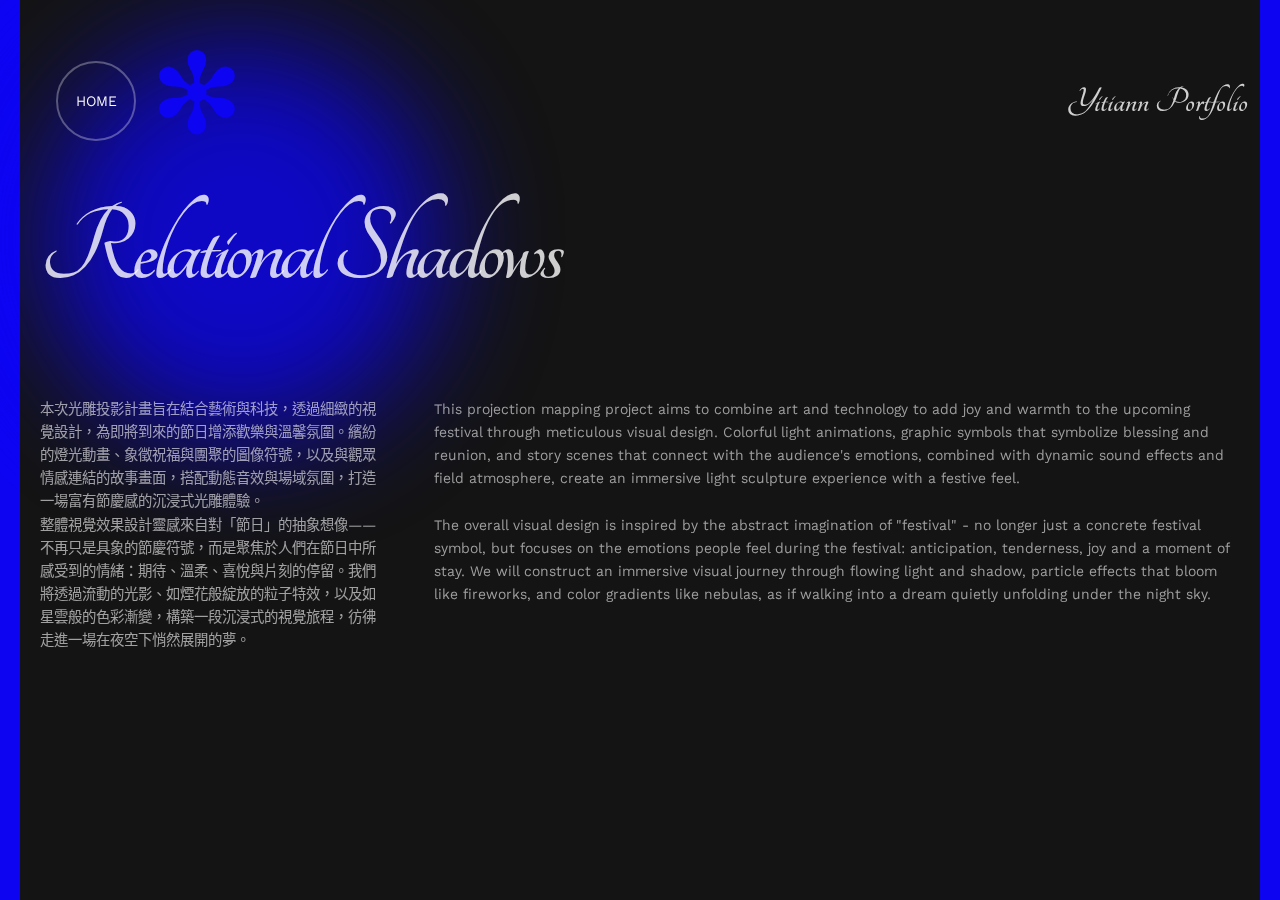
<file: newpage6/index.html>
<!DOCTYPE html>
<html lang="zh-TW">
<head>
    <meta charset="UTF-8">
    <meta name="viewport" content="width=device-width, initial-scale=1.0">
    <title>Yitiann Portfolio - Project 6</title>
    <link rel="preconnect" href="https://fonts.googleapis.com">
    <link rel="preconnect" href="https://fonts.gstatic.com" crossorigin>
    <link href="https://fonts.googleapis.com/css2?family=Babylonica&family=Kantumruy+Pro:ital,wght@0,100..700;1,100..700&family=Niconne&family=Roboto+Condensed:ital,wght@0,100..900;1,100..900&family=Splash&family=Tangerine:wght@400;700&display=swap" rel="stylesheet">
    <link href="https://cdn.jsdelivr.net/npm/bootstrap@5.3.5/dist/css/bootstrap.min.css" rel="stylesheet" integrity="sha384-SgOJa3DmI69IUzQ2PVdRZhwQ+dy64/BUtbMJw1MZ8t5HZApcHrRKUc4W0kG879m7" crossorigin="anonymous">
    <link rel="stylesheet" href="../styles/fonts.css">
    <link rel="stylesheet" href="../styles/theme-styles.css">
    <style>
        html, body {
            margin: 0;
            padding: 0;
            width: 100%;
            height: 100vh;
            overflow: hidden;
        }

        body {
            background-color: #141414;
            color: rgba(255, 255, 255, 0.8);
            display: flex;
            flex-direction: column;
            font-family: 'Kantumruy Pro', sans-serif;
            position: relative;
            overflow-x: hidden;
        }

        /* 左側藍色線條 */
        body::before {
            content: '';
            position: fixed;
            top: 0;
            left: 0;
            width: 20px;
            height: 100%;
            background-color: #0D05F2;
            z-index: -1;
        }

        @media (max-width: 767px) {
            body::before {
                display: none;
            }
        }

        /* 右側藍色線條 */
        body::after {
            content: '';
            position: fixed;
            top: 0;
            right: 0;
            width: 20px;
            height: 100%;
            background-color: #0D05F2;
            z-index: -1;
        }

        /* 左上角藍色圓圈 */
        .blue-circle {
            content: '';
            position: fixed;
            top: 40px;
            left: 40px;
            width: 400px;
            height: 400px;
            background-color: #0D05F2;
            border-radius: 50%;
            z-index: -1;
            filter: blur(60px);
            opacity: 0.8;
        }

        @media (max-width: 767px) {
            .blue-circle {
                width: 300px;
                height: 300px;
                top: 20px;
                left: 20px;
                filter: blur(40px);
            }
        }

        .header {
            padding: 3.5rem 2rem 2rem 3.5rem;
            display: flex;
            justify-content: space-between;
            align-items: center;
            position: relative;
        }

        .back-button {
            background: none;
            border: 2px solid rgba(255, 255, 255, 0.3);
            color: white;
            padding: 0;
            width: 80px;
            height: 80px;
            border-radius: 50%;
            cursor: pointer;
            font-family: 'Kantumruy Pro', sans-serif;
            transition: all 0.3s ease;
            display: flex;
            align-items: center;
            justify-content: center;
            font-size: 0.9rem;
            position: relative;
            z-index: 5;
        }

        .back-button:hover {
            background-color: white;
            color: black;
            border-color: white;
        }

        .back-button:hover::before,
        .back-button:hover::after,
        .back-button:hover .ripple-circle {
            border-color: black;
        }
        
        .back-button:active,
        .back-button.active { 
            background-color: white;
            color: #000;
            border-color: white;
        }
        
        /* 漣漪動畫 */
        .back-button::before,
        .back-button::after,
        .back-button .ripple-circle {
            content: '';
            position: absolute;
            top: 50%;
            left: 50%;
            width: 100%;
            height: 100%;
            border-radius: 50%;
            transform: translate(-50%, -50%) scale(0);
            background-color: transparent;
            border: 2px solid rgb(0, 0, 0); /* Night模式下為白色 */
            opacity: 0;
            pointer-events: none;
            z-index: 2;
        }
        
        .back-button::before {
            animation: none;
        }
        
        .back-button::after {
            animation: none;
        }
        
        .back-button .ripple-circle {
            animation: none;
        }
        
        .back-button:hover::before {
            animation: ripple 2s ease-out 0s infinite;
        }
        
        .back-button:hover::after {
            animation: ripple 2s ease-out 0.5s infinite;
        }
        
        .back-button:hover .ripple-circle {
            animation: ripple 2s ease-out 1s infinite;
        }
        
        @keyframes ripple {
            0% {
                opacity: 0.6;
                transform: translate(-50%, -50%) scale(1);
            }
            100% {
                opacity: 0;
                transform: translate(-50%, -50%) scale(2.5);
            }
        }

        .hamburger-menu {
            position: fixed;
            top: 40px;
            left: 150px;
            display: flex;
            width: auto;
            height: auto;
            cursor: pointer;
            align-items: center;
            justify-content: center;
            z-index: 100000;
            color: #0D05F2;
            font-size: 7rem;
            margin: 0;
            animation: rotate 15s linear infinite;
            pointer-events: auto;
            line-height: 1;
            padding: 0;
            background: none;
            border: none;
            outline: none;
            transform: none;
        }

        @keyframes rotate {
            from {
                transform: rotate(0deg);
            }
            to {
                transform: rotate(360deg);
            }
        }

        @media (max-width: 767px) {
            .header {
                padding: 2.5rem 1rem 1rem 1rem;
            }

            .hamburger-menu {
                font-size: 4rem;
                left: 80px;
                top: 39px;
            }

            .back-button {
                width: 65px;
                height: 65px;
                font-size: 0.8rem;
            }

            .page-title {
                top: 65px;
                right: 5px;
                font-size: 1rem;
                line-height: 40px;
                z-index: 9999;
                height: 40px;
                display: flex;
                align-items: center;
                margin: 0;
            }
            
            .project-title {
                font-size: 8rem;
            }
        }

        .page-title {
            font-family: "Tangerine", cursive;
            font-size: 2.3rem;
            /* margin: -10px 0 0 -3000px; */
        }

        .content {
            flex: 1;
            padding: 2rem;
            display: flex;
            flex-direction: column;
            align-items: center;
            overflow-y: auto;
        }

        .project-container {
            max-width: 1200px;
            width: 100%;
        }

        .project-header {
            margin-bottom: 2rem;
        }

        .project-title {
            font-family: "Tangerine", cursive;
            font-size: 7rem;
            font-weight: 700;
            letter-spacing: -0.05em;
            line-height: 75%;
            margin: 0 0 1.5rem 0;
        }

        .project-description {
            font-size: 0.9rem;
            line-height: 1.6;
            color: rgba(255, 255, 255, 0.6);
            display: flex;
            flex-direction: row;
            gap: 3rem;
        }

        .project-description-left {
            flex: 3;
        }

        .project-description-right {
            flex: 7;
        }

        @media (max-width: 767px) {
            .project-description {
                flex-direction: column;
                gap: 1rem;
            }
            
            /* 手機版時，所有媒體元素都是100%寬度 */
            .project-media > div {
                flex-direction: column !important;
                gap: 1.5rem !important;
            }
            
            .project-media > div > div {
                flex: 1 !important;
                width: 100% !important;
            }
            
            .media-item {
                width: 100% !important;
            }
            
            .media-item img,
            .media-item video,
            .media-item iframe {
                width: 100% !important;
                max-height: none !important;
            }
            
            /* 手機版時，調整光影與空間的對話文字的margin-top */
            .project-media > div:nth-child(3) > div:first-child > div:first-child {
                margin-top: 2rem !important;
            }
        }

        .project-media {
            margin: 2rem 0;
            display: flex;
            flex-direction: column;
            gap: 0rem;
        }

        .media-item {
            width: 100%;
            border-radius: 8px;
            overflow: hidden;
            position: relative;
        }

        .media-item img,
        .media-item video,
        .media-item iframe {
            width: 100%;
            max-height: 80vh;
            object-fit: contain;
            display: block;
        }

        .youtube-container {
            position: relative;
            width: 100%;
            padding-bottom: 56.25%; /* 16:9 比例 */
            height: 0;
            overflow: hidden;
            background-color: #000;
            cursor: pointer;
        }

        .youtube-thumbnail {
            position: absolute;
            top: 0;
            left: 0;
            width: 100%;
            height: 100%;
            object-fit: cover;
            transition: opacity 0.3s;
        }

        .play-button {
            position: absolute;
            top: 50%;
            left: 50%;
            transform: translate(-50%, -50%);
            width: 68px;
            height: 48px;
            background-color: rgba(0,0,0,0.7);
            border-radius: 10px;
            cursor: pointer;
            display: flex;
            align-items: center;
            justify-content: center;
            transition: background-color 0.3s;
        }

        .play-button:before {
            content: '';
            width: 0;
            height: 0;
            border-style: solid;
            border-width: 10px 0 10px 20px;
            border-color: transparent transparent transparent #fff;
        }

        .youtube-container:hover .play-button {
            background-color: red;
        }

        .project-details {
            margin: 2rem 0;
            display: grid;
            grid-template-columns: repeat(auto-fill, minmax(300px, 1fr));
            gap: 2rem;
        }

        .detail-section {
            margin-bottom: 2rem;
        }

        .detail-title {
            font-size: 1.2rem;
            margin-bottom: 0.5rem;
            color: rgba(255, 255, 255, 0.9);
        }

        .detail-content {
            font-size: 1rem;
            line-height: 1.6;
            color: rgba(255, 255, 255, 0.6);
        }

        /* 影片控制開關樣式 */
        .video-control {
            display: flex;
            align-items: center;
            margin-top: 1.5rem;
        }
        
        .control-label {
            margin-right: 10px;
            font-size: 0.9rem;
            color: rgba(255, 255, 255, 0.7);
        }
        
        .toggle { 
            width: 80px; 
            height: 40px; 
            border-radius: 20px; 
            background: #333; 
            box-shadow: inset 2px 2px 5px #222, inset -2px -2px 5px #444; 
            display: flex; 
            align-items: center; 
            cursor: pointer; 
            transition: 0.3s; 
        }
        
        .circle { 
            width: 30px; 
            height: 30px; 
            border-radius: 50%; 
            background: white; 
            box-shadow: 2px 2px 5px #222, -2px -2px 5px #444; 
            margin-left: 5px; 
            transition: 0.3s; 
        }
        
        .toggle.active { 
            background: #666; 
        }
        
        .toggle.active .circle { 
            margin-left: 45px; 
        }
        
        /* 亮色模式下的按鈕樣式 */
        body.light-mode .back-button {
            border-color: rgba(0, 0, 0, 0.3);
            color: rgba(0, 0, 0, 0.8);
            background: none;
        }
        
        body.light-mode .back-button:hover {
            background-color: #333;
            color: white;
            border-color: #333;
        }

        body.light-mode .back-button:hover::before,
        body.light-mode .back-button:hover::after,
        body.light-mode .back-button:hover .ripple-circle {
            border-color: white;
        }
        
        body.light-mode .back-button:active,
        body.light-mode .back-button.active {
            background-color: #333;
            color: white;
            border-color: #333;
        }
        
        /* 亮色模式下的漣漪樣式 */
        body.light-mode .back-button::before,
        body.light-mode .back-button::after,
        body.light-mode .back-button .ripple-circle {
            border-color: rgba(0, 0, 0, 0.8); /* Day模式下為黑色 */
        }
        
        /* 懸停時的漣漪顏色 - Day模式 */
        body.light-mode .back-button:hover::before,
        body.light-mode .back-button:hover::after,
        body.light-mode .back-button:hover .ripple-circle {
            border-color: rgb(0, 0, 0); /* Day模式下懸停時為白色 */
        }
        
        /* 懸停時的漣漪顏色 - Night模式 */
        .back-button:hover::before,
        .back-button:hover::after,
        .back-button:hover .ripple-circle {
            border-color: rgb(255, 255, 255); /* Night模式下懸停時為黑色 */
        }
        
        /* 激活時的漣漪顏色 - Day模式 */
        body.light-mode .back-button.active::before,
        body.light-mode .back-button.active::after,
        body.light-mode .back-button.active .ripple-circle {
            border-color: #333;
        }

        /* 選單覆蓋層 */
        .menu-overlay {
            position: fixed;
            top: 0;
            right: -100%;
            width: 100%;
            height: 100vh;
            background-color: white;
            transition: right 0.3s ease-in-out;
            z-index: 1000;
        }

        @media (min-width: 768px) {
            .menu-overlay {
                width: 400px;
                right: -400px;
            }

            .menu-overlay.show {
                right: 0;
            }
        }

        .menu-overlay.show {
            right: 0;
        }

        .menu-items {
            display: flex;
            flex-direction: column;
            align-items: stretch;
            justify-content: center;
            height: 100%;
            padding: 20px;
        }

        .menu-items a {
            color: #333;
            text-decoration: none;
            font-size: 1.2rem;
            margin: 4px 0;
            padding: 4px 20px;
            transition: color 0.3s ease;
            display: flex;
            justify-content: space-between;
            align-items: center;
            font-family: "Roboto Condensed", sans-serif;
            font-weight: 700;
            text-transform: uppercase;
            letter-spacing: 0.02em;
        }

        .menu-items a.project-item {
            padding-left: 40px;
            position: relative;
        }

        .menu-items a.project-item::before {
            content: "";
            position: absolute;
            left: 20px;
            top: 50%;
            transform: translateY(-50%);
            width: 12px;
            height: 4px;
            border-radius: 2px;
        }

        /* 為每個項目設置不同的顏色 */
        .menu-items a.project-item:nth-child(2)::before {
            background-color: #FF6B6B;
        }

        .menu-items a.project-item:nth-child(3)::before {
            background-color: #4ECDC4;
        }

        .menu-items a.project-item:nth-child(4)::before {
            background-color: #45B7D1;
        }

        .menu-items a.project-item:nth-child(5)::before {
            background-color: #96CEB4;
        }

        .menu-items a.project-item:nth-child(6)::before {
            background-color: #FFBE0B;
        }

        .menu-items a.project-item:nth-child(7)::before {
            background-color: #FF006E;
        }

        /* 特定項目的藍色文字 */
        .menu-items a[href="../newpage1"],
        .menu-items a[href="../newpage2"],
        .menu-items a[href="../newpage3"],
        .menu-items a[href="../newpage4"],
        .menu-items a[href="../newpage5"],
        .menu-items a[href="../newpage6"] {
            color: #0D05F2;
        }

        /* 特定項目懸停效果 */
        .menu-items a[href="../newpage1"]:hover,
        .menu-items a[href="../newpage2"]:hover,
        .menu-items a[href="../newpage3"]:hover,
        .menu-items a[href="../newpage4"]:hover,
        .menu-items a[href="../newpage5"]:hover,
        .menu-items a[href="../newpage6"]:hover {
            color: #0a03b0;
        }

        .menu-items a:not(.social-button)::after {
            content: "➜";
            font-size: 1.2rem;
            margin-left: 10px;
            font-weight: normal;
            transform: scaleX(0.7);
            display: inline-block;
            font-family: system-ui, -apple-system, "Segoe UI", sans-serif;
        }

        .menu-items a:hover {
            color: #666;
        }

        .menu-items .social-buttons {
            display: flex;
            gap: 10px;
            margin-top: 10px;
            padding-left: 20px;
        }

        .menu-items .social-button {
            padding: 8px 16px;
            border: 1px solid #333;
            border-radius: 4px;
            color: #333;
            text-decoration: none;
            font-size: 0.9rem;
            font-family: "Roboto Condensed", sans-serif;
            transition: all 0.3s ease;
            text-transform: uppercase;
            letter-spacing: 0.02em;
        }
        
        /* Gmail 藍色背景 */
        #gmailButton {
            background-color: #0D05F2;
            color: white;
            border-color: #0D05F2;
        }

        #gmailButton:hover {
            background-color: #0a03b0;
            border-color: #0a03b0;
        }

        /* Line 粉色背景 */
        #lineButton {
            background-color: #FF4B8B;
            color: white;
            border-color: #FF4B8B;
        }

        #lineButton:hover {
            background-color: #E43078;
            border-color: #E43078;
        }

        .menu-items .social-button:hover {
            background-color: #333;
            color: white;
        }

        .menu-category {
            font-family: "Roboto Condensed", sans-serif;
            font-size: 1.1rem;
            color: #333;
            margin-bottom: 0.5rem;
            letter-spacing: 0.02em;
            padding: 4px 20px;
            font-weight: 700;
            text-transform: uppercase;
        }

        .menu-divider {
            width: 100%;
            height: 2px;
            background-color: rgba(0, 0, 0, 0.3);
            margin: 0.5rem 0;
        }

        /* 隱藏卷軸但保留滾動功能 */
        .content::-webkit-scrollbar {
            width: 0;
            background: transparent;
        }
        
        /* 針對 Firefox */
        .content {
            scrollbar-width: none;
        }
        
        /* 針對 IE 和 Edge */
        .content {
            -ms-overflow-style: none;
        }
    </style>
</head>
<body>
    <div class="blue-circle"></div>
    <div class="header">
        <button class="back-button" onclick="window.location.href='../'">
            HOME
            <span class="ripple-circle"></span>
        </button>
        <div class="hamburger-menu">✻</div>
        <h1 class="page-title me-5">Yitiann Portfolio</h1>
    </div>

    <!-- 添加選單覆蓋層 -->
    <div class="menu-overlay">
        <div class="menu-items">
            <span class="menu-category">PROJECT</span>
            <a href="../newpage1" class="project-item">Calm the Code</a>
            <a href="../newpage2" class="project-item">Superstitious Interspace</a>
            <a href="../newpage3" class="project-item">Verbal Flow</a>
            <a href="../newpage4" class="project-item">Fly in Optical Road</a>
            <a href="../newpage5" class="project-item">Market Weathering</a>
            <a href="../newpage6" class="project-item">Relational Shadows</a>
            <div class="menu-divider"></div>
            <a href="../newpage7">contact</a>
            <a href="../newpage8">about me</a>
            <a href="../newpage9">recent research</a>
            <div class="social-buttons">
                <a href="#" class="social-button" id="lineButton">Line</a>
                <a href="#" class="social-button" id="gmailButton">Gmail</a>
            </div>
        </div>
    </div>

    <div class="content">
        <div class="project-container">
            <div class="project-header">
                <h2 class="project-title">Relational Shadows</h2>
                <div class="project-description">
                    <div class="project-description-left">
                        <div style="margin-top: 5rem;">
                            本次光雕投影計畫旨在結合藝術與科技，透過細緻的視覺設計，為即將到來的節日增添歡樂與溫馨氛圍。繽紛的燈光動畫、象徵祝福與團聚的圖像符號，以及與觀眾情感連結的故事畫面，搭配動態音效與場域氛圍，打造一場富有節慶感的沉浸式光雕體驗。<br>
                            整體視覺效果設計靈感來自對「節日」的抽象想像——不再只是具象的節慶符號，而是聚焦於人們在節日中所感受到的情緒：期待、溫柔、喜悅與片刻的停留。我們將透過流動的光影、如煙花般綻放的粒子特效，以及如星雲般的色彩漸變，構築一段沉浸式的視覺旅程，彷彿走進一場在夜空下悄然展開的夢。
                        </div>
                    </div>
                    <div class="project-description-right">
                        <div style="margin-top: 5rem;">
                            This projection mapping project aims to combine art and technology to add joy and warmth to the upcoming festival through meticulous visual design. Colorful light animations, graphic symbols that symbolize blessing and reunion, and story scenes that connect with the audience's emotions, combined with dynamic sound effects and field atmosphere, create an immersive light sculpture experience with a festive feel.<br><br>
                            The overall visual design is inspired by the abstract imagination of "festival" - no longer just a concrete festival symbol, but focuses on the emotions people feel during the festival: anticipation, tenderness, joy and a moment of stay. We will construct an immersive visual journey through flowing light and shadow, particle effects that bloom like fireworks, and color gradients like nebulas, as if walking into a dream quietly unfolding under the night sky.
                        </div>
                    </div>
                </div>
            </div>

            <!-- 添加媒體內容，保持3:7分割 -->
            <div class="project-media">
                <!-- 添加6.mp4在最上方，100%呈現 -->
                <div class="media-item" style="margin-bottom: 4rem;">
                    <iframe width="100%" height="600" src="https://www.youtube.com/embed/y-v4eIIgN8A" frameborder="0" allow="accelerometer; autoplay; clipboard-write; encrypted-media; gyroscope; picture-in-picture" allowfullscreen></iframe>
                </div>
                
                <div style="display: flex; flex-direction: row; gap: 3rem;">
                    <!-- 左側影片 (30%) -->
                    <div style="flex: 3;">
                        <div class="media-item">
                            <iframe width="100%" height="400" src="https://www.youtube.com/embed/kochlNmcyV0" frameborder="0" allow="accelerometer; autoplay; clipboard-write; encrypted-media; gyroscope; picture-in-picture" allowfullscreen></iframe>
                        </div>
                        <!-- 添加說明文字 -->
                        <div class="image-caption" style="margin-top: 1rem; font-size: 0.9rem; line-height: 1.4;">
                            <br>
                            光影互動設計 - 通過投影與實體物件的結合，創造出豐富的視覺層次與互動體驗。
                            <br>
                            <br>
                            Light and shadow interactive design - through the combination of projection and physical objects, create rich visual levels and interactive experience
                        </div>
                    </div>
                    
                    <!-- 右側照片 (70%) -->
                    <div style="flex: 7;">
                        <div class="media-item">
                            <img src="7.jpg" alt="Relational Shadows" width="100%">
                        </div>
                    </div>
                </div>
                
                <!-- 添加第二組媒體內容，保持3:7分割 -->
                <div style="display: flex; flex-direction: row; gap: 3rem; margin-top: 1rem;">
                    <!-- 左側說明文字和照片 (30%) -->
                    <div style="flex: 3;">
                        
                        
                        <!-- 添加兩張照片 -->
                        <div class="media-item" style="margin-top: 1rem;">
                            <img src="9.jpg" alt="Relational Shadows" width="100%">
                        </div>
                        
                        <div class="media-item" style="margin-top: 0.5rem;">
                            <img src="11.jpg" alt="Relational Shadows" width="100%">
                        </div>
                        
                        <!-- 添加底部說明文字 -->
                        <div class="image-caption" style="margin-top: 1.5rem; font-size: 0.9rem; line-height: 1.4;">
                            空間互動設計 - 測試光影與實體物件的結合。
                        </div>
                    </div>
                    
                    <!-- 右側影片 (70%) -->
                    <div style="flex: 7;">
                        <div class="media-item">
                            <iframe width="100%" height="400" src="https://www.youtube.com/embed/wIrVB_aNM_Q" frameborder="0" allow="accelerometer; autoplay; clipboard-write; encrypted-media; gyroscope; picture-in-picture" allowfullscreen></iframe>
                        </div>
                    </div>
                </div>
                
                <!-- 添加第三組媒體內容，保持3:7分割 -->
                <div style="display: flex; flex-direction: row; gap: 3rem; margin-top: 1rem;">
                    <!-- 左側空白 (30%) -->
                    <div style="flex: 3;">
                        <!-- 添加左下角說明文字 -->
                        <div class="image-caption" style="margin-top: 2rem; font-size: 0.9rem; line-height: 1.4;">
                            光影與空間的對話 - 通過投影技術與實體空間的結合，創造出豐富的視覺層次與互動體驗，讓觀眾能夠在空間中感受到人際關係的微妙變化
                            創造出豐富的視覺層次與互動體驗，
                            讓觀眾能夠在空間中感受到人際關係的微妙變化
                        </div>
                        
                        <!-- 添加項目資訊 -->
                        <div class="image-caption" style="margin-top: 2rem; font-size: 0.9rem; line-height: 1.6;">
                            <br>
                            <br>
                            <br>
                            <div style="margin-bottom: 0.5rem;">-使用軟體 : touchdesigner</div>
                            <div style="margin-bottom: 0.5rem;">-創作年分 : 2024</div>
                            <div style="margin-bottom: 0.5rem;">-使用技術 : 程式設計、互動設計、視覺設計</div>
                            <div style="margin-bottom: 0.5rem;">-作品材質、設備 : 投影機、投影幕、電腦、麥克風、喇叭、網路攝影機</div>
                        </div>
                    </div>
                    
                    <!-- 右側影片 (70%) -->
                    <div style="flex: 7;">
                        <div class="media-item">
                            <iframe width="100%" height="400" src="https://www.youtube.com/embed/vDduZRUrxtY" frameborder="0" allow="accelerometer; autoplay; clipboard-write; encrypted-media; gyroscope; picture-in-picture" allowfullscreen></iframe>
                        </div>
                    </div>
                </div>
            </div>
        </div>
    </div>

    <script>
        // YouTube 延遲載入
        document.addEventListener('DOMContentLoaded', function() {
            const container = document.getElementById('youtube-player-container');
            let youtubePlayer = null;
            let videoPlaying = false;
            
            if (container) {
                const videoId = container.getAttribute('data-video-id');
                
                container.addEventListener('click', function() {
                    // 載入 YouTube API
                    if (!window.YT) {
                        // 載入 YouTube API
                        const tag = document.createElement('script');
                        tag.src = "https://www.youtube.com/iframe_api";
                        const firstScriptTag = document.getElementsByTagName('script')[0];
                        firstScriptTag.parentNode.insertBefore(tag, firstScriptTag);
                        
                        window.onYouTubeIframeAPIReady = function() {
                            createYouTubePlayer();
                        };
                    } else {
                        createYouTubePlayer();
                    }
                    
                    function createYouTubePlayer() {
                        // 清空容器
                        container.innerHTML = '';
                        
                        // 創建新的 div 用於 YouTube 播放器
                        const playerDiv = document.createElement('div');
                        playerDiv.id = 'youtube-player';
                        container.appendChild(playerDiv);
                        
                        // 創建 YouTube 播放器
                        youtubePlayer = new YT.Player('youtube-player', {
                            height: '100%',
                            width: '100%',
                            videoId: videoId,
                            playerVars: {
                                'rel': 0,
                                'controls': 1,
                                'autoplay': 1  // 默認自動播放
                            },
                            events: {
                                'onReady': onPlayerReady,
                                'onStateChange': onPlayerStateChange
                            }
                        });
                    }
                    
                    function onPlayerReady(event) {
                        // 點擊後自動播放
                        event.target.playVideo();
                        videoPlaying = true;
                    }
                    
                    function onPlayerStateChange(event) {
                        // 更新影片狀態
                        if (event.data == YT.PlayerState.PLAYING) {
                            videoPlaying = true;
                        } else if (event.data == YT.PlayerState.PAUSED || 
                                  event.data == YT.PlayerState.ENDED || 
                                  event.data == YT.PlayerState.BUFFERING) {
                            videoPlaying = false;
                        }
                    }
                });
            }
        });

        // 添加選單控制
        document.addEventListener('DOMContentLoaded', function() {
            const hamburgerMenu = document.querySelector('.hamburger-menu');
            const menuOverlay = document.querySelector('.menu-overlay');
            
            hamburgerMenu.addEventListener('click', () => {
                menuOverlay.classList.toggle('show');
            });

            // 點擊選單項目時關閉選單
            const menuItems = document.querySelectorAll('.menu-items a');
            menuItems.forEach(item => {
                item.addEventListener('click', () => {
                    menuOverlay.classList.remove('show');
                });
            });

            // 點擊其他地方關閉選單
            document.addEventListener('click', (e) => {
                if (!menuOverlay.contains(e.target) && !hamburgerMenu.contains(e.target)) {
                    menuOverlay.classList.remove('show');
                }
            });
            
            // LINE 按鈕功能
            const lineButton = document.getElementById('lineButton');
            if (lineButton) {
                lineButton.addEventListener('click', (e) => {
                    e.preventDefault();
                    // 複製 LINE ID 到剪貼簿
                    navigator.clipboard.writeText('901227tina').then(() => {
                        alert('Line id has been copied!');
                    }).catch(err => {
                        console.error('Failed to copy:', err);
                    });
                });
            }

            // Gmail 按鈕功能
            const gmailButton = document.getElementById('gmailButton');
            if (gmailButton) {
                gmailButton.addEventListener('click', (e) => {
                    e.preventDefault();
                    // 複製 Gmail 地址到剪貼簿
                    navigator.clipboard.writeText('yshi57846@gmail.com').then(() => {
                        alert('Gmail has been copied!');
                    }).catch(err => {
                        console.error('Failed to copy:', err);
                    });
                });
            }
        });
    </script>
    
    <!-- 引入主題控制器 -->
    <script src="../js/theme-controller.js"></script>
</body>
</html>
</file>
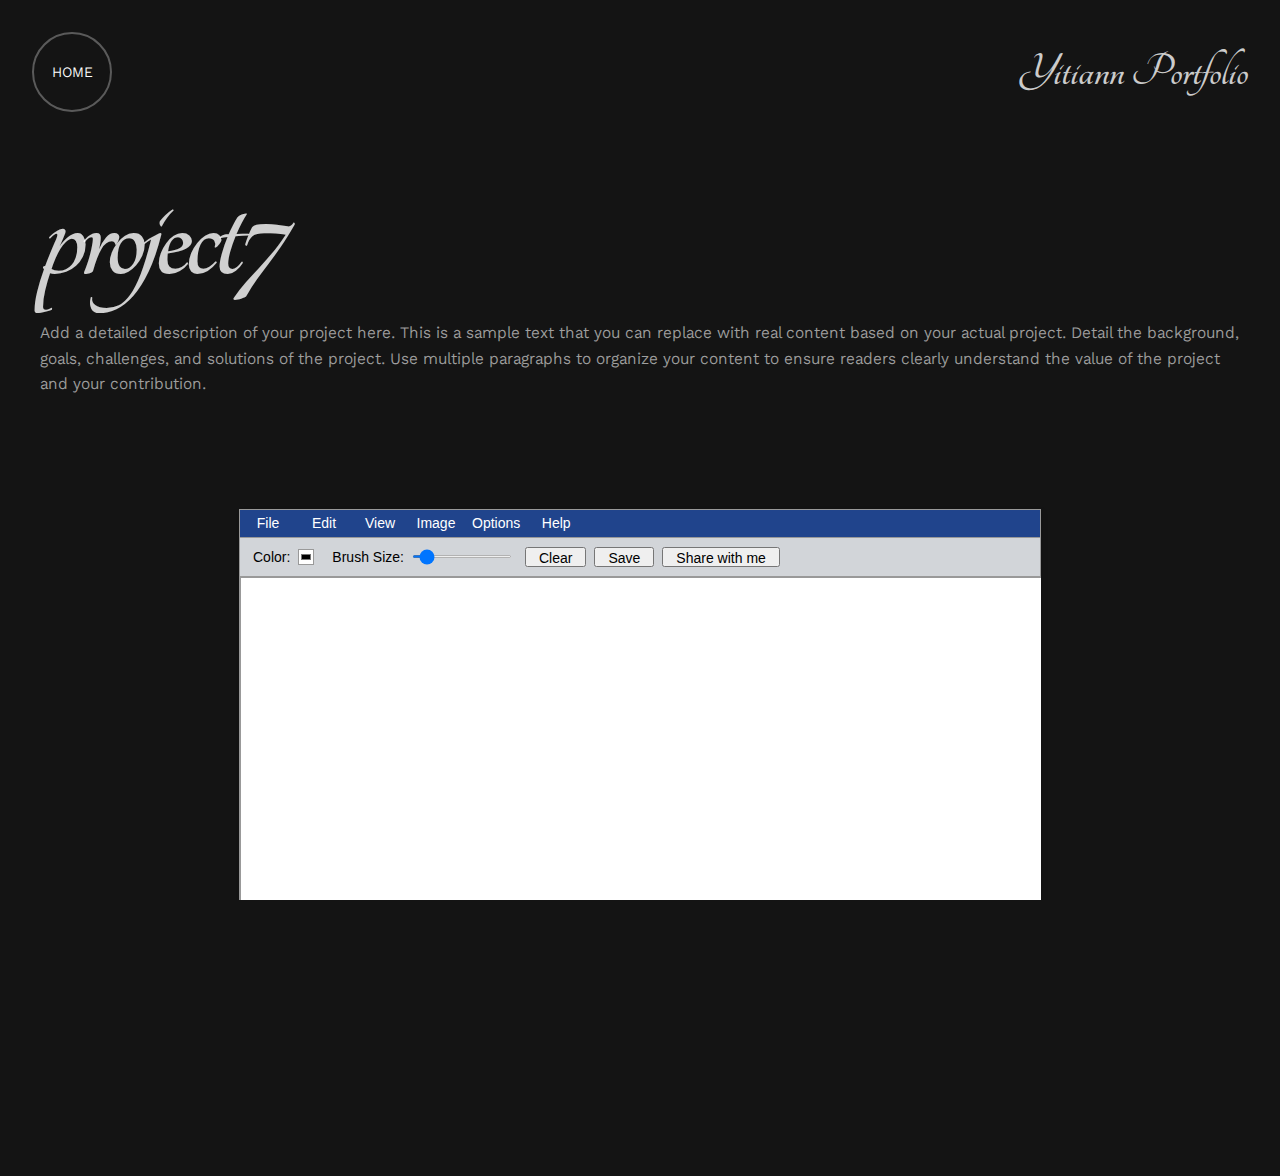
<file: newpage7/index.html>
<!DOCTYPE html>
<html lang="zh-TW">
<head>
    <meta charset="UTF-8">
    <meta name="viewport" content="width=device-width, initial-scale=1.0">
    <title>Yitiann Portfolio - Project 7</title>
    <link rel="preconnect" href="https://fonts.googleapis.com">
    <link rel="preconnect" href="https://fonts.gstatic.com" crossorigin>
    <link href="https://fonts.googleapis.com/css2?family=Babylonica&family=Kantumruy+Pro:ital,wght@0,100..700;1,100..700&family=Niconne&family=Roboto+Condensed:ital,wght@0,100..900;1,100..900&family=Splash&family=Tangerine:wght@400;700&display=swap" rel="stylesheet">
    <link rel="stylesheet" href="../styles/fonts.css">
    <link rel="stylesheet" href="../styles/theme-styles.css">
    <script src="../js/theme-controller.js"></script>
    <style>
        html, body {
            margin: 0;
            padding: 0;
            width: 100%;
            height: 100vh;
            overflow-y: auto;
        }

        body {
            background-color: #141414;
            color: rgba(255, 255, 255, 0.8);
            display: flex;
            flex-direction: column;
            font-family: 'Kantumruy Pro', sans-serif;
        }

        .header {
            padding: 2rem;
            display: flex;
            justify-content: space-between;
            align-items: center;
        }

        .back-button {
            background: none;
            border: 2px solid rgba(255, 255, 255, 0.3);
            color: white;
            padding: 0;
            width: 80px;
            height: 80px;
            border-radius: 50%;
            cursor: pointer;
            font-family: 'Kantumruy Pro', sans-serif;
            transition: all 0.3s ease;
            display: flex;
            align-items: center;
            justify-content: center;
            font-size: 0.9rem;
            position: relative;
            z-index: 5;
        }

        .back-button:hover {
            background-color: white;
            color: black;
            border-color: white;
        }

        .back-button:hover::before,
        .back-button:hover::after,
        .back-button:hover .ripple-circle {
            border-color: white; /* Night模式下懸停時為白色 */
        }
        
        .back-button:active,
        .back-button.active { 
            background-color: white;
            color: #000;
            border-color: white;
        }
        
        /* 漣漪動畫 */
        .back-button::before,
        .back-button::after,
        .back-button .ripple-circle {
            content: '';
            position: absolute;
            top: 50%;
            left: 50%;
            width: 100%;
            height: 100%;
            border-radius: 50%;
            transform: translate(-50%, -50%) scale(0);
            background-color: transparent;
            border: 2px solid white; /* Night模式下為白色 */
            opacity: 0;
            pointer-events: none;
            z-index: 2;
        }
        
        .back-button::before {
            animation: none;
        }
        
        .back-button::after {
            animation: none;
        }
        
        .back-button .ripple-circle {
            animation: none;
        }
        
        .back-button:hover::before {
            animation: ripple 2s ease-out 0s infinite;
        }
        
        .back-button:hover::after {
            animation: ripple 2s ease-out 0.5s infinite;
        }
        
        .back-button:hover .ripple-circle {
            animation: ripple 2s ease-out 1s infinite;
        }
        
        @keyframes ripple {
            0% {
                opacity: 0.6;
                transform: translate(-50%, -50%) scale(1);
            }
            100% {
                opacity: 0;
                transform: translate(-50%, -50%) scale(2.5);
            }
        }

        .page-title {
            font-family: "Tangerine", cursive;
            font-size: 3rem;
            margin: 0;
        }

        .content {
            flex: 1;
            display: flex;
            flex-direction: column;
            align-items: center;
            padding: 2rem;
        }

        .project-container {
            max-width: 1200px;
            width: 100%;
            margin-bottom: 3rem;
        }

        .project-header {
            margin-bottom: 2rem;
        }

        .project-title {
            font-family: "Tangerine", cursive;
            font-size: 10rem;
            font-weight: 700;
            letter-spacing: -0.05em;
            line-height: 75%;
            margin: 0 0 1.5rem 0;
        }

        .project-description {
            font-size: 1rem;
            line-height: 1.6;
            color: rgba(255, 255, 255, 0.6);
        }

        .project-media {
            margin: 2rem 0;
            display: flex;
            flex-direction: column;
            gap: 2rem;
        }

        .media-item {
            width: 100%;
            border-radius: 8px;
            overflow: hidden;
            position: relative;
        }

        .media-item img {
            width: 100%;
            max-height: 80vh;
            object-fit: contain;
            display: block;
        }

        /* Drawing Board Styles */
        .drawing-section {
            width: 100%;
            max-width: 800px; /* 修改為 800px */
            margin: 2rem auto;
            background: #f0f0f0;
            border: 1px solid #999;
            box-shadow: 2px 2px 5px rgba(0, 0, 0, 0.1);
        }

        .drawing-container {
            position: relative;
            background: white;
            border: 1px solid #999;
            margin: 0;
        }

        #drawingCanvas {
            cursor: crosshair;
            display: block;
        }

        .tools {
            display: flex;
            gap: 0.5rem;
            padding: 4px 0.5rem;
            background: #D2D5D9;
            border-bottom: 1px solid #999;
            margin: 0;
            flex-wrap: wrap;
            min-height: 28px;
            align-items: center;
            box-sizing: border-box;
        }

        .paint-menu-bar {
            background: #20448C;
            border-bottom: 1px solid #999;
            display: flex;
            height: 28px;
            align-items: center;
            font-family: 'Segoe UI', Tahoma, Geneva, Verdana, sans-serif;
            font-size: 14px;
            box-sizing: border-box;
            padding: 0;
        }

        .paint-menu-item {
            padding: 0 8px;
            color: #fff;
            cursor: default;
            height: 100%;
            display: flex;
            align-items: center;
            font-size: 14px;
            min-width: 40px;
            justify-content: center;
        }

        .paint-menu-item:hover {
            background: #2e5aa3;
        }

        .tool-group {
            display: flex;
            align-items: center;
            gap: 0.5rem;
            padding: 0 0.25rem;
            border: 1px solid transparent;
            height: 28px;
        }

        .tool-label {
            color: #000;
            font-size: 14px;
            font-family: 'Segoe UI', Tahoma, Geneva, Verdana, sans-serif;
            white-space: nowrap;
        }

        #colorPicker {
            width: 16px;
            height: 16px;
            padding: 0;
            border: 1px solid #999;
            border-radius: 0;
            cursor: pointer;
            background: white;
        }

        .action-button {
            height: 20px;
            line-height: 18px;
            padding: 0 0.75rem;
            margin: 0;
            font-size: 14px;
        }

        #brushSize {
            width: 100px;
            height: 3px;
            margin: 0;
            padding: 0;
            vertical-align: middle;
        }

        #brushSize::-webkit-slider-thumb {
            -webkit-appearance: none;
            appearance: none;
            width: 12px;
            height: 12px;
            background: #666;
            border-radius: 50%;
            cursor: pointer;
        }

        #brushSize::-moz-range-thumb {
            width: 12px;
            height: 12px;
            background: #666;
            border-radius: 50%;
            cursor: pointer;
            border: none;
        }

        .action-button:hover {
            background: #e5e5e5;
        }

        .action-button:active {
            background: #d0d0d0;
            border-color: #666;
        }

        /* 移除深色模式下的特殊樣式，保持繪圖板始終為淺色主題 */
        body.light-mode .tools,
        body.dark-mode .tools {
            background: #D2D5D9;
        }

        body.light-mode .tool-label,
        body.dark-mode .tool-label {
            color: #000;
        }

        body.light-mode .action-button,
        body.dark-mode .action-button {
            background: #f0f0f0;
            color: #000;
            border: 1px solid #999;
        }

        body.light-mode .action-button:hover,
        body.dark-mode .action-button:hover {
            background: #e5e5e5;
        }

        body.light-mode {
            background-color: #f0f0f0;
            color: rgba(0, 0, 0, 0.8);
        }

        body.light-mode .tools {
            background: #D2D5D9;
        }

        body.light-mode .tool-label {
            color: black;
        }

        body.light-mode .action-button {
            background: rgba(0, 0, 0, 0.2);
            color: black;
        }

        body.light-mode .action-button:hover {
            background: rgba(0, 0, 0, 0.3);
        }

        /* 亮色模式下的按鈕樣式 */
        body.light-mode .back-button {
            border: 2px solid rgba(0, 0, 0, 0.3);
            color: rgba(0, 0, 0, 0.8);
            background: none;
        }
        
        body.light-mode .back-button:hover {
            background-color: #333;
            color: white;
            border-color: #333;
        }

        body.light-mode .back-button:hover::before,
        body.light-mode .back-button:hover::after,
        body.light-mode .back-button:hover .ripple-circle {
            border-color: black;
        }
        
        body.light-mode .back-button:active,
        body.light-mode .back-button.active {
            background-color: #333;
            color: white;
            border-color: #333;
        }
        
        body.light-mode .back-button::before,
        body.light-mode .back-button::after,
        body.light-mode .back-button .ripple-circle {
            border-color: black;
        }
        
        body.light-mode .back-button.active::before,
        body.light-mode .back-button.active::after,
        body.light-mode .back-button.active .ripple-circle {
            border-color: black;
        }

        /* 顏色選擇面板 */
        .color-palette {
            display: flex;
            flex-wrap: wrap;
            background: #D2D5D9;
            border-top: 1px solid #999;
            padding: 4px;
            gap: 3px; /* 稍微縮小顏色按鈕之間的間距 */
            justify-content: center;
        }

        .color-option {
            width: 20px; /* 稍微縮小顏色按鈕的尺寸 */
            height: 20px;
            border: none;
            padding: 0;
            margin: 0;
            cursor: pointer;
            border-radius: 3px;
            flex-shrink: 0;
        }

        .color-option:hover {
            outline: 2px solid #000;
            outline-offset: -2px;
            z-index: 1;
            border-radius: 4px;
        }

        .color-option.selected {
            outline: 2px solid #fff;
            outline-offset: -2px;
            box-shadow: 0 0 0 2px #000;
            z-index: 2;
            border-radius: 4px;
        }

        .action-buttons-group {
            display: flex;
            gap: 0.5rem;
            flex-wrap: wrap;
            align-items: center;
        }
    </style>
</head>
<body>
    <div class="header">
        <button class="back-button" onclick="window.location.href='../'">
            HOME
            <span class="ripple-circle"></span>
        </button>
        <h1 class="page-title">Yitiann Portfolio</h1>
    </div>

    <div class="content">
        <div class="project-container">
            <div class="project-header">
                <h2 class="project-title">project7</h2>
                <p class="project-description">
                    Add a detailed description of your project here. This is a sample text that you can replace with real content based on your actual project.
                    Detail the background, goals, challenges, and solutions of the project. Use multiple paragraphs to organize your content to ensure readers clearly understand the value of the project and your contribution.
                </p>
            </div>

            
        </div>

        <!-- Drawing Board Section -->
        <div class="drawing-section">
            <div class="paint-menu-bar">
                <div class="paint-menu-item">File</div>
                <div class="paint-menu-item">Edit</div>
                <div class="paint-menu-item">View</div>
                <div class="paint-menu-item">Image</div>
                <div class="paint-menu-item">Options</div>
                <div class="paint-menu-item">Help</div>
            </div>
            <div class="tools">
                <div class="tool-group">
                    <span class="tool-label">Color:</span>
                    <input type="color" id="colorPicker" value="#000000">
                </div>
                <div class="tool-group">
                    <span class="tool-label">Brush Size:</span>
                    <input type="range" id="brushSize" min="1" max="50" value="5">
                </div>
                <div class="action-buttons-group">
                    <button class="action-button" id="clearButton">Clear</button>
                    <button class="action-button" id="saveButton">Save</button>
                    <button class="action-button" id="shareButton">Share with me</button>
                </div>
            </div>
            
            <div class="drawing-container">
                <canvas id="drawingCanvas"></canvas>
                <div class="color-palette">
                    <button class="color-option" style="background: #000000" data-color="#000000"></button>
                    <button class="color-option" style="background: #7F7F7F" data-color="#7F7F7F"></button>
                    <button class="color-option" style="background: #880015" data-color="#880015"></button>
                    <button class="color-option" style="background: #ED1C24" data-color="#ED1C24"></button>
                    <button class="color-option" style="background: #FF7F27" data-color="#FF7F27"></button>
                    <button class="color-option" style="background: #FFF200" data-color="#FFF200"></button>
                    <button class="color-option" style="background: #22B14C" data-color="#22B14C"></button>
                    <button class="color-option" style="background: #00A2E8" data-color="#00A2E8"></button>
                    <button class="color-option" style="background: #3F48CC" data-color="#3F48CC"></button>
                    <button class="color-option" style="background: #A349A4" data-color="#A349A4"></button>
                    <button class="color-option" style="background: #FFFFFF" data-color="#FFFFFF"></button>
                    <button class="color-option" style="background: #C3C3C3" data-color="#C3C3C3"></button>
                    <button class="color-option" style="background: #B97A57" data-color="#B97A57"></button>
                    <button class="color-option" style="background: #FFAEC9" data-color="#FFAEC9"></button>
                    <button class="color-option" style="background: #FFC90E" data-color="#FFC90E"></button>
                    <button class="color-option" style="background: #EFE4B0" data-color="#EFE4B0"></button>
                    <button class="color-option" style="background: #B5E61D" data-color="#B5E61D"></button>
                    <button class="color-option" style="background: #99D9EA" data-color="#99D9EA"></button>
                    <button class="color-option" style="background: #7092BE" data-color="#7092BE"></button>
                    <button class="color-option" style="background: #C8BFE7" data-color="#C8BFE7"></button>
                    <button class="color-option" style="background: #FF1493" data-color="#FF1493"></button>
                    <button class="color-option" style="background: #FF69B4" data-color="#FF69B4"></button>
                    <button class="color-option" style="background: #FFB6C1" data-color="#FFB6C1"></button>
                    <button class="color-option" style="background: #8B4513" data-color="#8B4513"></button>
                    <button class="color-option" style="background: #D2691E" data-color="#D2691E"></button>
                    <button class="color-option" style="background: #DEB887" data-color="#DEB887"></button>
                    <button class="color-option" style="background: #FFD700" data-color="#FFD700"></button>
                    <button class="color-option" style="background: #DAA520" data-color="#DAA520"></button>
                    <button class="color-option" style="background: #F0E68C" data-color="#F0E68C"></button>
                    <button class="color-option" style="background: #006400" data-color="#006400"></button>
                    <button class="color-option" style="background: #32CD32" data-color="#32CD32"></button>
                    <button class="color-option" style="background: #90EE90" data-color="#90EE90"></button>
                    <button class="color-option" style="background: #000080" data-color="#000080"></button>
                    <button class="color-option" style="background: #4169E1" data-color="#4169E1"></button>
                    <button class="color-option" style="background: #87CEEB" data-color="#87CEEB"></button>
                    <button class="color-option" style="background: #4B0082" data-color="#4B0082"></button>
                    <button class="color-option" style="background: #8A2BE2" data-color="#8A2BE2"></button>
                    <button class="color-option" style="background: #DDA0DD" data-color="#DDA0DD"></button>
                    <button class="color-option" style="background: #2F4F4F" data-color="#2F4F4F"></button>
                    <button class="color-option" style="background: #696969" data-color="#696969"></button>
                </div>
            </div>
        </div>
    </div>

    <script>
        document.addEventListener('DOMContentLoaded', function() {
            const canvas = document.getElementById('drawingCanvas');
            const ctx = canvas.getContext('2d');
            const colorPicker = document.getElementById('colorPicker');
            const brushSize = document.getElementById('brushSize');
            const clearButton = document.getElementById('clearButton');
            const saveButton = document.getElementById('saveButton');

            // Set canvas size
            function resizeCanvas() {
                const container = document.querySelector('.drawing-container');
                const projectDescription = document.querySelector('.project-description');
                const maxWidth = Math.min(800, projectDescription.clientWidth * 0.8);
                
                canvas.width = maxWidth;
                canvas.height = maxWidth * 0.6; // 將高度設為寬度的 60%
                
                // Set initial background
                ctx.fillStyle = 'white';
                ctx.fillRect(0, 0, canvas.width, canvas.height);
            }

            resizeCanvas();
            window.addEventListener('resize', resizeCanvas);

            // Drawing state
            let isDrawing = false;
            let lastX = 0;
            let lastY = 0;

            // Drawing functions
            function startDrawing(e) {
                isDrawing = true;
                [lastX, lastY] = [e.offsetX, e.offsetY];
            }

            function draw(e) {
                if (!isDrawing) return;
                
                ctx.beginPath();
                ctx.moveTo(lastX, lastY);
                ctx.lineTo(e.offsetX, e.offsetY);
                ctx.strokeStyle = colorPicker.value;
                ctx.lineWidth = brushSize.value;
                ctx.lineCap = 'round';
                ctx.stroke();
                
                [lastX, lastY] = [e.offsetX, e.offsetY];
            }

            function stopDrawing() {
                isDrawing = false;
            }

            // Event listeners for drawing
            canvas.addEventListener('mousedown', startDrawing);
            canvas.addEventListener('mousemove', draw);
            canvas.addEventListener('mouseup', stopDrawing);
            canvas.addEventListener('mouseout', stopDrawing);

            // Touch support
            canvas.addEventListener('touchstart', function(e) {
                e.preventDefault();
                const touch = e.touches[0];
                const rect = canvas.getBoundingClientRect();
                const mouseEvent = new MouseEvent('mousedown', {
                    clientX: touch.clientX - rect.left,
                    clientY: touch.clientY - rect.top
                });
                canvas.dispatchEvent(mouseEvent);
            });

            canvas.addEventListener('touchmove', function(e) {
                e.preventDefault();
                const touch = e.touches[0];
                const rect = canvas.getBoundingClientRect();
                const mouseEvent = new MouseEvent('mousemove', {
                    clientX: touch.clientX - rect.left,
                    clientY: touch.clientY - rect.top
                });
                canvas.dispatchEvent(mouseEvent);
            });

            canvas.addEventListener('touchend', function(e) {
                e.preventDefault();
                const mouseEvent = new MouseEvent('mouseup', {});
                canvas.dispatchEvent(mouseEvent);
            });

            // Clear canvas
            clearButton.addEventListener('click', function() {
                ctx.fillStyle = 'white';
                ctx.fillRect(0, 0, canvas.width, canvas.height);
            });

            // Save drawing
            saveButton.addEventListener('click', function() {
                const link = document.createElement('a');
                link.download = 'drawing.png';
                link.href = canvas.toDataURL();
                link.click();
            });

            // Color palette functionality
            const colorPalette = document.querySelector('.color-palette');
            const colorOptions = document.querySelectorAll('.color-option');

            colorOptions.forEach(option => {
                option.addEventListener('click', function() {
                    // Remove selected class from all options
                    colorOptions.forEach(opt => opt.classList.remove('selected'));
                    // Add selected class to clicked option
                    this.classList.add('selected');
                    // Update color picker and current color
                    const color = this.dataset.color;
                    colorPicker.value = color;
                });
            });

            // Set initial selected color
            colorOptions[0].classList.add('selected');
        });
    </script>
</body>
</html>
</file>
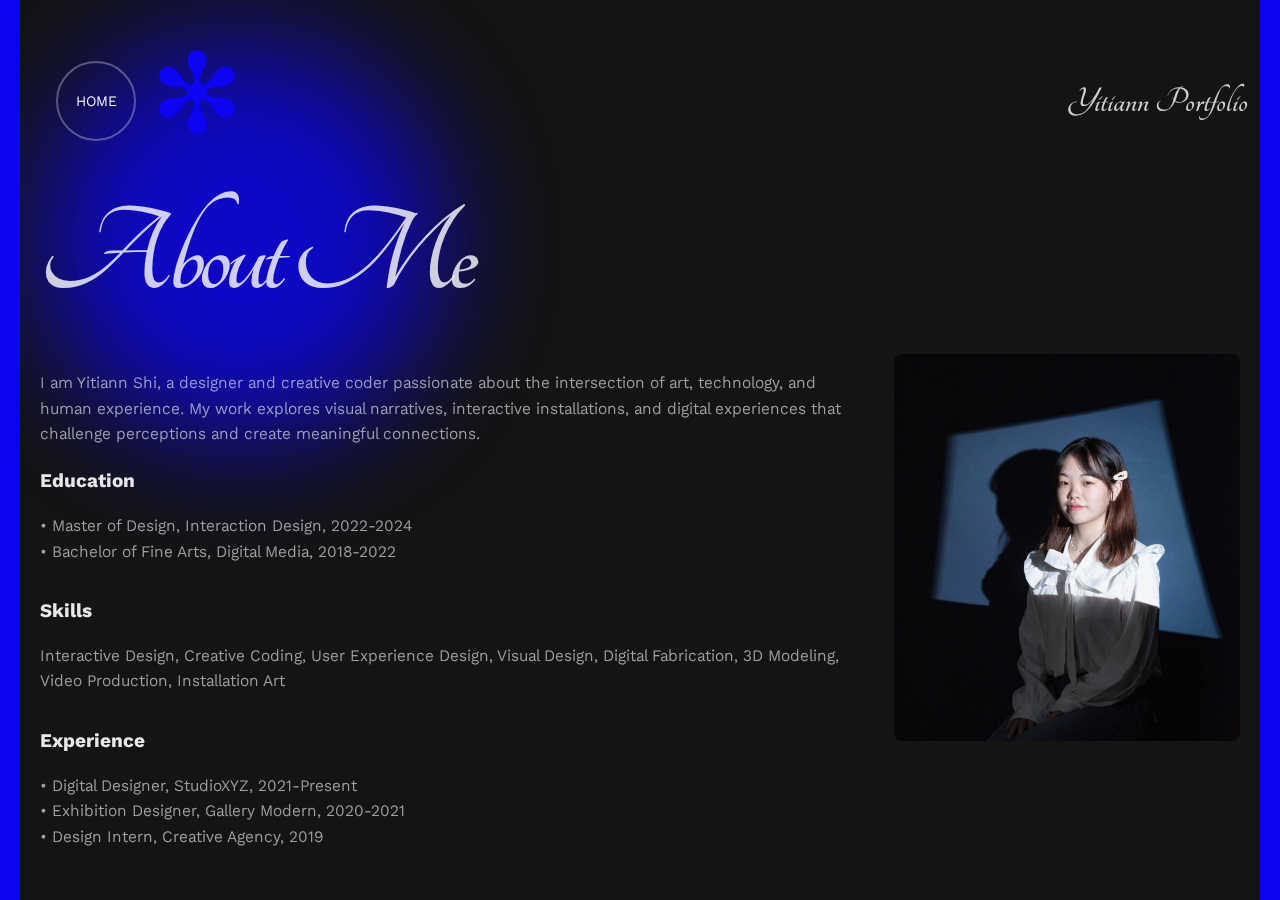
<file: newpage8/index.html>
<!DOCTYPE html>
<html lang="zh-TW">
<head>
    <meta charset="UTF-8">
    <meta name="viewport" content="width=device-width, initial-scale=1.0">
    <title>Yitiann Portfolio - About Me</title>
    <link rel="preconnect" href="https://fonts.googleapis.com">
    <link rel="preconnect" href="https://fonts.gstatic.com" crossorigin>
    <link href="https://fonts.googleapis.com/css2?family=Babylonica&family=Kantumruy+Pro:ital,wght@0,100..700;1,100..700&family=Niconne&family=Roboto+Condensed:ital,wght@0,100..900;1,100..900&family=Splash&family=Tangerine:wght@400;700&display=swap" rel="stylesheet">
    <link href="https://cdn.jsdelivr.net/npm/bootstrap@5.3.5/dist/css/bootstrap.min.css" rel="stylesheet" integrity="sha384-SgOJa3DmI69IUzQ2PVdRZhwQ+dy64/BUtbMJw1MZ8t5HZApcHrRKUc4W0kG879m7" crossorigin="anonymous">
    <link rel="stylesheet" href="../styles/fonts.css">
    <link rel="stylesheet" href="../styles/theme-styles.css">
    <style>
        html, body {
            margin: 0;
            padding: 0;
            width: 100%;
            height: 100vh;
            overflow: hidden;
        }

        body {
            background-color: #141414;
            color: rgba(255, 255, 255, 0.8);
            display: flex;
            flex-direction: column;
            font-family: 'Kantumruy Pro', sans-serif;
            position: relative;
            overflow-x: hidden;
        }

        /* 左側藍色線條 */
        body::before {
            content: '';
            position: fixed;
            top: 0;
            left: 0;
            width: 20px;
            height: 100%;
            background-color: #0D05F2;
            z-index: -1;
        }

        @media (max-width: 767px) {
            body::before {
                display: none;
            }
        }

        /* 右側藍色線條 */
        body::after {
            content: '';
            position: fixed;
            top: 0;
            right: 0;
            width: 20px;
            height: 100%;
            background-color: #0D05F2;
            z-index: -1;
        }

        /* 左上角藍色圓圈 */
        .blue-circle {
            content: '';
            position: fixed;
            top: 40px;
            left: 40px;
            width: 400px;
            height: 400px;
            background-color: #0D05F2;
            border-radius: 50%;
            z-index: -1;
            filter: blur(60px);
            opacity: 0.8;
        }

        @media (max-width: 767px) {
            .blue-circle {
                width: 300px;
                height: 300px;
                top: 20px;
                left: 20px;
                filter: blur(40px);
            }
        }

        .header {
            padding: 3.5rem 2rem 2rem 3.5rem;
            display: flex;
            justify-content: space-between;
            align-items: center;
            position: relative;
        }

        .back-button {
            background: none;
            border: 2px solid rgba(255, 255, 255, 0.3);
            color: white;
            padding: 0;
            width: 80px;
            height: 80px;
            border-radius: 50%;
            cursor: pointer;
            font-family: 'Kantumruy Pro', sans-serif;
            transition: all 0.3s ease;
            display: flex;
            align-items: center;
            justify-content: center;
            font-size: 0.9rem;
            position: relative;
            z-index: 5;
        }

        .back-button:hover {
            background-color: white;
            color: black;
            border-color: white;
        }

        .back-button:hover::before,
        .back-button:hover::after,
        .back-button:hover .ripple-circle {
            border-color: black;
        }
        
        .back-button:active,
        .back-button.active { 
            background-color: white;
            color: #000;
            border-color: white;
        }
        
        /* 漣漪動畫 */
        .back-button::before,
        .back-button::after,
        .back-button .ripple-circle {
            content: '';
            position: absolute;
            top: 50%;
            left: 50%;
            width: 100%;
            height: 100%;
            border-radius: 50%;
            transform: translate(-50%, -50%) scale(0);
            background-color: transparent;
            border: 2px solid rgb(0, 0, 0); /* Night模式下為白色 */
            opacity: 0;
            pointer-events: none;
            z-index: 2;
        }
        
        .back-button::before {
            animation: none;
        }
        
        .back-button::after {
            animation: none;
        }
        
        .back-button .ripple-circle {
            animation: none;
        }
        
        .back-button:hover::before {
            animation: ripple 2s ease-out 0s infinite;
        }
        
        .back-button:hover::after {
            animation: ripple 2s ease-out 0.5s infinite;
        }
        
        .back-button:hover .ripple-circle {
            animation: ripple 2s ease-out 1s infinite;
        }
        
        @keyframes ripple {
            0% {
                opacity: 0.6;
                transform: translate(-50%, -50%) scale(1);
            }
            100% {
                opacity: 0;
                transform: translate(-50%, -50%) scale(2.5);
            }
        }

        .hamburger-menu {
            position: fixed;
            top: 40px;
            left: 150px;
            display: flex;
            width: auto;
            height: auto;
            cursor: pointer;
            align-items: center;
            justify-content: center;
            z-index: 100000;
            color: #0D05F2;
            font-size: 7rem;
            margin: 0;
            animation: rotate 15s linear infinite;
            pointer-events: auto;
            line-height: 1;
            padding: 0;
            background: none;
            border: none;
            outline: none;
            transform: none;
        }

        @keyframes rotate {
            from {
                transform: rotate(0deg);
            }
            to {
                transform: rotate(360deg);
            }
        }

        @media (max-width: 767px) {
            .header {
                padding: 2.5rem 1rem 1rem 1rem;
            }

            .hamburger-menu {
                font-size: 4rem;
                left: 80px;
                top: 39px;
            }

            .back-button {
                width: 65px;
                height: 65px;
                font-size: 0.8rem;
            }

            .page-title {
                top: 65px;
                right: 5px;
                font-size: 1rem;
                line-height: 40px;
                z-index: 9999;
                height: 40px;
                display: flex;
                align-items: center;
                margin: 0;
            }
            
            .project-title {
                font-size: 8rem;
            }
        }

        .page-title {
            font-family: "Tangerine", cursive;
            font-size: 2.3rem;
            /* margin: -10px 0 0 -3000px; */
        }

        .content {
            flex: 1;
            padding: 2rem;
            display: flex;
            flex-direction: column;
            align-items: center;
            overflow-y: auto;
        }

        .project-container {
            max-width: 1200px;
            width: 100%;
        }

        .project-header {
            margin-bottom: 2rem;
        }

        .project-title {
            font-family: "Tangerine", cursive;
            font-size: 8rem;
            font-weight: 700;
            letter-spacing: -0.05em;
            line-height: 75%;
            margin: 0 0 1.5rem 0;
        }

        .project-description {
            font-size: 1rem;
            line-height: 1.6;
            color: rgba(255, 255, 255, 0.6);
            display: flex;
            flex-direction: row;
            gap: 3rem;
        }

        .project-description-left {
            flex: 7;
        }

        .project-description-right {
            flex: 3;
        }

        @media (max-width: 767px) {
            .project-description {
                flex-direction: column;
                gap: 1rem;
            }
            
            .project-description-left,
            .project-description-right {
                flex: 1;
                width: 100%;
            }
        }

        .project-media {
            margin: 2rem 0;
            display: flex;
            flex-direction: column;
            gap: 2rem;
        }

        .media-item {
            width: 100%;
            border-radius: 8px;
            overflow: hidden;
            position: relative;
        }

        .media-item img,
        .media-item video,
        .media-item iframe {
            width: 100%;
            max-height: 80vh;
            object-fit: contain;
            display: block;
        }

        .youtube-container {
            position: relative;
            width: 100%;
            padding-bottom: 56.25%; /* 16:9 比例 */
            height: 0;
            overflow: hidden;
            background-color: #000;
            cursor: pointer;
        }

        .youtube-thumbnail {
            position: absolute;
            top: 0;
            left: 0;
            width: 100%;
            height: 100%;
            object-fit: cover;
            transition: opacity 0.3s;
        }

        .play-button {
            position: absolute;
            top: 50%;
            left: 50%;
            transform: translate(-50%, -50%);
            width: 68px;
            height: 48px;
            background-color: rgba(0,0,0,0.7);
            border-radius: 10px;
            cursor: pointer;
            display: flex;
            align-items: center;
            justify-content: center;
            transition: background-color 0.3s;
        }

        .play-button:before {
            content: '';
            width: 0;
            height: 0;
            border-style: solid;
            border-width: 10px 0 10px 20px;
            border-color: transparent transparent transparent #fff;
        }

        .youtube-container:hover .play-button {
            background-color: red;
        }

        .project-details {
            margin: 2rem 0;
            display: grid;
            grid-template-columns: repeat(auto-fill, minmax(300px, 1fr));
            gap: 2rem;
        }

        .detail-section {
            margin-bottom: 2rem;
        }

        .detail-title {
            font-size: 1.2rem;
            margin-bottom: 0.5rem;
            color: rgba(255, 255, 255, 0.9);
        }

        .detail-content {
            font-size: 1rem;
            line-height: 1.6;
            color: rgba(255, 255, 255, 0.6);
        }

        /* 影片控制開關樣式 */
        .video-control {
            display: flex;
            align-items: center;
            margin-top: 1.5rem;
        }
        
        .control-label {
            margin-right: 10px;
            font-size: 0.9rem;
            color: rgba(255, 255, 255, 0.7);
        }
        
        .toggle { 
            width: 80px; 
            height: 40px; 
            border-radius: 20px; 
            background: #333; 
            box-shadow: inset 2px 2px 5px #222, inset -2px -2px 5px #444; 
            display: flex; 
            align-items: center; 
            cursor: pointer; 
            transition: 0.3s; 
        }
        
        .circle { 
            width: 30px; 
            height: 30px; 
            border-radius: 50%; 
            background: white; 
            box-shadow: 2px 2px 5px #222, -2px -2px 5px #444; 
            margin-left: 5px; 
            transition: 0.3s; 
        }
        
        .toggle.active { 
            background: #666; 
        }
        
        .toggle.active .circle { 
            margin-left: 45px; 
        }
        
        /* 亮色模式下的按鈕樣式 */
        body.light-mode .back-button {
            border-color: rgba(0, 0, 0, 0.3);
            color: rgba(0, 0, 0, 0.8);
            background: none;
        }
        
        body.light-mode .back-button:hover {
            background-color: #333;
            color: white;
            border-color: #333;
        }

        body.light-mode .back-button:hover::before,
        body.light-mode .back-button:hover::after,
        body.light-mode .back-button:hover .ripple-circle {
            border-color: white;
        }
        
        body.light-mode .back-button:active,
        body.light-mode .back-button.active {
            background-color: #333;
            color: white;
            border-color: #333;
        }
        
        /* 亮色模式下的漣漪樣式 */
        body.light-mode .back-button::before,
        body.light-mode .back-button::after,
        body.light-mode .back-button .ripple-circle {
            border-color: rgba(0, 0, 0, 0.8); /* Day模式下為黑色 */
        }
        
        /* 懸停時的漣漪顏色 - Day模式 */
        body.light-mode .back-button:hover::before,
        body.light-mode .back-button:hover::after,
        body.light-mode .back-button:hover .ripple-circle {
            border-color: rgb(0, 0, 0); /* Day模式下懸停時為白色 */
        }
        
        /* 懸停時的漣漪顏色 - Night模式 */
        .back-button:hover::before,
        .back-button:hover::after,
        .back-button:hover .ripple-circle {
            border-color: rgb(255, 255, 255); /* Night模式下懸停時為黑色 */
        }
        
        /* 激活時的漣漪顏色 - Day模式 */
        body.light-mode .back-button.active::before,
        body.light-mode .back-button.active::after,
        body.light-mode .back-button.active .ripple-circle {
            border-color: #333;
        }

        /* 選單覆蓋層 */
        .menu-overlay {
            position: fixed;
            top: 0;
            right: -100%;
            width: 100%;
            height: 100vh;
            background-color: white;
            transition: right 0.3s ease-in-out;
            z-index: 1000;
        }

        @media (min-width: 768px) {
            .menu-overlay {
                width: 400px;
                right: -400px;
            }

            .menu-overlay.show {
                right: 0;
            }
        }

        .menu-overlay.show {
            right: 0;
        }

        .menu-items {
            display: flex;
            flex-direction: column;
            align-items: stretch;
            justify-content: center;
            height: 100%;
            padding: 20px;
        }

        .menu-items a {
            color: #333;
            text-decoration: none;
            font-size: 1.2rem;
            margin: 4px 0;
            padding: 4px 20px;
            transition: color 0.3s ease;
            display: flex;
            justify-content: space-between;
            align-items: center;
            font-family: "Roboto Condensed", sans-serif;
            font-weight: 700;
            text-transform: uppercase;
            letter-spacing: 0.02em;
        }

        .menu-items a.project-item {
            padding-left: 40px;
            position: relative;
        }

        .menu-items a.project-item::before {
            content: "";
            position: absolute;
            left: 20px;
            top: 50%;
            transform: translateY(-50%);
            width: 12px;
            height: 4px;
            border-radius: 2px;
        }

        /* 為每個項目設置不同的顏色 */
        .menu-items a.project-item:nth-child(2)::before {
            background-color: #FF6B6B;
        }

        .menu-items a.project-item:nth-child(3)::before {
            background-color: #4ECDC4;
        }

        .menu-items a.project-item:nth-child(4)::before {
            background-color: #45B7D1;
        }

        .menu-items a.project-item:nth-child(5)::before {
            background-color: #96CEB4;
        }

        .menu-items a.project-item:nth-child(6)::before {
            background-color: #FFBE0B;
        }

        .menu-items a.project-item:nth-child(7)::before {
            background-color: #FF006E;
        }

        /* 特定項目的藍色文字 */
        .menu-items a[href="../newpage1"],
        .menu-items a[href="../newpage2"],
        .menu-items a[href="../newpage3"],
        .menu-items a[href="../newpage4"],
        .menu-items a[href="../newpage5"],
        .menu-items a[href="../newpage6"] {
            color: #0D05F2;
        }

        /* 特定項目懸停效果 */
        .menu-items a[href="../newpage1"]:hover,
        .menu-items a[href="../newpage2"]:hover,
        .menu-items a[href="../newpage3"]:hover,
        .menu-items a[href="../newpage4"]:hover,
        .menu-items a[href="../newpage5"]:hover,
        .menu-items a[href="../newpage6"]:hover {
            color: #0a03b0;
        }

        .menu-items a:not(.social-button)::after {
            content: "➜";
            font-size: 1.2rem;
            margin-left: 10px;
            font-weight: normal;
            transform: scaleX(0.7);
            display: inline-block;
            font-family: system-ui, -apple-system, "Segoe UI", sans-serif;
        }

        .menu-items a:hover {
            color: #666;
        }

        .menu-items .social-buttons {
            display: flex;
            gap: 10px;
            margin-top: 10px;
            padding-left: 20px;
        }

        .menu-items .social-button {
            padding: 8px 16px;
            border: 1px solid #333;
            border-radius: 4px;
            color: #333;
            text-decoration: none;
            font-size: 0.9rem;
            font-family: "Roboto Condensed", sans-serif;
            transition: all 0.3s ease;
            text-transform: uppercase;
            letter-spacing: 0.02em;
        }
        
        /* Gmail 藍色背景 */
        #gmailButton {
            background-color: #0D05F2;
            color: white;
            border-color: #0D05F2;
        }

        #gmailButton:hover {
            background-color: #0a03b0;
            border-color: #0a03b0;
        }

        /* Line 粉色背景 */
        #lineButton {
            background-color: #FF4B8B;
            color: white;
            border-color: #FF4B8B;
        }

        #lineButton:hover {
            background-color: #E43078;
            border-color: #E43078;
        }

        .menu-items .social-button:hover {
            background-color: #333;
            color: white;
        }

        .menu-category {
            font-family: "Roboto Condensed", sans-serif;
            font-size: 1.1rem;
            color: #333;
            margin-bottom: 0.5rem;
            letter-spacing: 0.02em;
            padding: 4px 20px;
            font-weight: 700;
            text-transform: uppercase;
        }

        .menu-divider {
            width: 100%;
            height: 2px;
            background-color: rgba(0, 0, 0, 0.3);
            margin: 0.5rem 0;
        }

        /* 隱藏卷軸但保留滾動功能 */
        .content::-webkit-scrollbar {
            width: 0;
            background: transparent;
        }
        
        /* 針對 Firefox */
        .content {
            scrollbar-width: none;
        }
        
        /* 針對 IE 和 Edge */
        .content {
            -ms-overflow-style: none;
        }
    </style>
</head>
<body>
    <div class="blue-circle"></div>
    <div class="header">
        <button class="back-button" onclick="window.location.href='../'">
            HOME
            <span class="ripple-circle"></span>
        </button>
        <div class="hamburger-menu">✻</div>
        <h1 class="page-title me-5">Yitiann Portfolio</h1>
    </div>

    <!-- 添加選單覆蓋層 -->
    <div class="menu-overlay">
        <div class="menu-items">
            <span class="menu-category">PROJECT</span>
            <a href="../newpage1" class="project-item">Calm the Code</a>
            <a href="../newpage2" class="project-item">Superstitious Interspace</a>
            <a href="../newpage3" class="project-item">Verbal Flow</a>
            <a href="../newpage4" class="project-item">Fly in Optical Road</a>
            <a href="../newpage5" class="project-item">Market Weathering</a>
            <a href="../newpage6" class="project-item">Relational Shadows</a>
            <div class="menu-divider"></div>
            <a href="../newpage7">contact</a>
            <a href="../newpage8">about me</a>
            <a href="../newpage9">recent research</a>
            <div class="social-buttons">
                <a href="#" class="social-button" id="lineButton">Line</a>
                <a href="#" class="social-button" id="gmailButton">Gmail</a>
            </div>
        </div>
    </div>

    <div class="content">
        <div class="project-container">
            <div class="project-header">
                <h2 class="project-title">About Me</h2>
                <div class="project-description" style="margin-top: 3rem;">
                    <div class="project-description-left">
                        <p>
                            I am Yitiann Shi, a designer and creative coder passionate about the intersection of art, technology, and human experience. My work explores visual narratives, interactive installations, and digital experiences that challenge perceptions and create meaningful connections.
                        </p>
                        
                        <div class="bio-section">
                            <div class="detail-section">
                                <h3 class="detail-title">Education</h3>
                                <p class="detail-content">
                                    • Master of Design, Interaction Design, 2022-2024<br>
                                    • Bachelor of Fine Arts, Digital Media, 2018-2022
                                </p>
                            </div>
                            
                            <div class="detail-section">
                                <h3 class="detail-title">Skills</h3>
                                <p class="detail-content">
                                    Interactive Design, Creative Coding, User Experience Design, Visual Design, 
                                    Digital Fabrication, 3D Modeling, Video Production, Installation Art
                                </p>
                            </div>
                            
                            <div class="detail-section">
                                <h3 class="detail-title">Experience</h3>
                                <p class="detail-content">
                                    • Digital Designer, StudioXYZ, 2021-Present<br>
                                    • Exhibition Designer, Gallery Modern, 2020-2021<br>
                                    • Design Intern, Creative Agency, 2019
                                </p>
                            </div>
                        </div>
                    </div>
                    
                    <div class="project-description-right">
                        <div class="media-item">
                            <img src="449267.jpg" alt="Yitiann Shi" style="width: 100%; max-height: 60vh; object-fit: cover;">
                        </div>
                    </div>
                </div>
            </div>

            <div class="project-media">
                <!-- 移除原有的圖片，因為已經移到右側了 -->
            </div>
        </div>
    </div>

    <script>
        // YouTube 延遲載入
        document.addEventListener('DOMContentLoaded', function() {
            const container = document.getElementById('youtube-player-container');
            let youtubePlayer = null;
            let videoPlaying = false;
            
            if (container) {
                const videoId = container.getAttribute('data-video-id');
                
                container.addEventListener('click', function() {
                    // 載入 YouTube API
                    if (!window.YT) {
                        // 載入 YouTube API
                        const tag = document.createElement('script');
                        tag.src = "https://www.youtube.com/iframe_api";
                        const firstScriptTag = document.getElementsByTagName('script')[0];
                        firstScriptTag.parentNode.insertBefore(tag, firstScriptTag);
                        
                        window.onYouTubeIframeAPIReady = function() {
                            createYouTubePlayer();
                        };
                    } else {
                        createYouTubePlayer();
                    }
                    
                    function createYouTubePlayer() {
                        // 清空容器
                        container.innerHTML = '';
                        
                        // 創建新的 div 用於 YouTube 播放器
                        const playerDiv = document.createElement('div');
                        playerDiv.id = 'youtube-player';
                        container.appendChild(playerDiv);
                        
                        // 創建 YouTube 播放器
                        youtubePlayer = new YT.Player('youtube-player', {
                            height: '100%',
                            width: '100%',
                            videoId: videoId,
                            playerVars: {
                                'rel': 0,
                                'controls': 1,
                                'autoplay': 1  // 默認自動播放
                            },
                            events: {
                                'onReady': onPlayerReady,
                                'onStateChange': onPlayerStateChange
                            }
                        });
                    }
                    
                    function onPlayerReady(event) {
                        // 點擊後自動播放
                        event.target.playVideo();
                        videoPlaying = true;
                    }
                    
                    function onPlayerStateChange(event) {
                        // 更新影片狀態
                        if (event.data == YT.PlayerState.PLAYING) {
                            videoPlaying = true;
                        } else if (event.data == YT.PlayerState.PAUSED || 
                                  event.data == YT.PlayerState.ENDED || 
                                  event.data == YT.PlayerState.BUFFERING) {
                            videoPlaying = false;
                        }
                    }
                });
            }
        });

        // 添加選單控制
        document.addEventListener('DOMContentLoaded', function() {
            const hamburgerMenu = document.querySelector('.hamburger-menu');
            const menuOverlay = document.querySelector('.menu-overlay');
            
            hamburgerMenu.addEventListener('click', () => {
                menuOverlay.classList.toggle('show');
            });

            // 點擊選單項目時關閉選單
            const menuItems = document.querySelectorAll('.menu-items a');
            menuItems.forEach(item => {
                item.addEventListener('click', () => {
                    menuOverlay.classList.remove('show');
                });
            });

            // 點擊其他地方關閉選單
            document.addEventListener('click', (e) => {
                if (!menuOverlay.contains(e.target) && !hamburgerMenu.contains(e.target)) {
                    menuOverlay.classList.remove('show');
                }
            });
            
            // LINE 按鈕功能
            const lineButton = document.getElementById('lineButton');
            if (lineButton) {
                lineButton.addEventListener('click', (e) => {
                    e.preventDefault();
                    // 複製 LINE ID 到剪貼簿
                    navigator.clipboard.writeText('901227tina').then(() => {
                        alert('Line id has been copied!');
                    }).catch(err => {
                        console.error('Failed to copy:', err);
                    });
                });
            }

            // Gmail 按鈕功能
            const gmailButton = document.getElementById('gmailButton');
            if (gmailButton) {
                gmailButton.addEventListener('click', (e) => {
                    e.preventDefault();
                    // 複製 Gmail 地址到剪貼簿
                    navigator.clipboard.writeText('yshi57846@gmail.com').then(() => {
                        alert('Gmail has been copied!');
                    }).catch(err => {
                        console.error('Failed to copy:', err);
                    });
                });
            }
        });
    </script>
    
    <!-- 引入主題控制器 -->
    <script src="../js/theme-controller.js"></script>
</body>
</html>
</file>
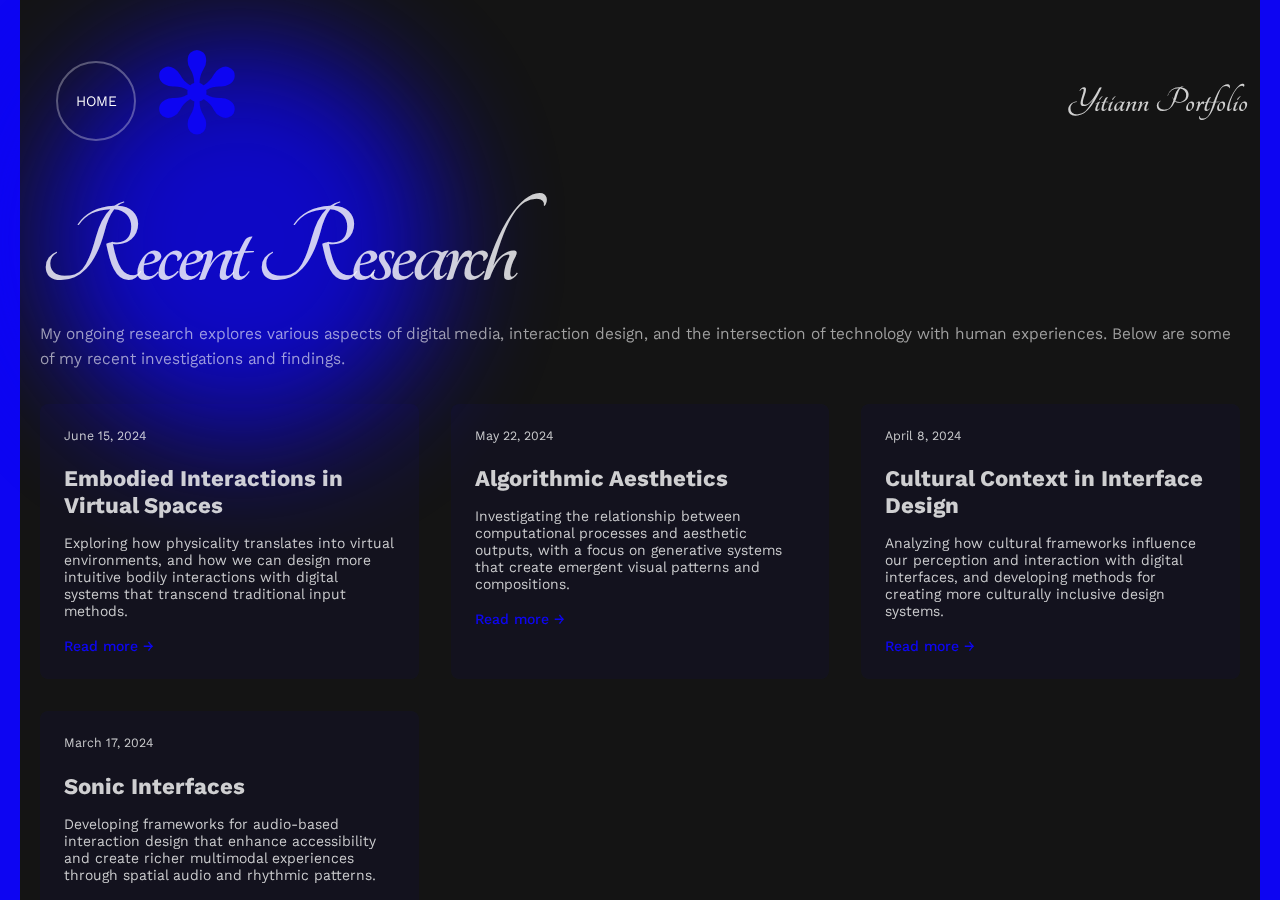
<file: newpage9/index.html>
<!DOCTYPE html>
<html lang="zh-TW">
<head>
    <meta charset="UTF-8">
    <meta name="viewport" content="width=device-width, initial-scale=1.0">
    <title>Yitiann Portfolio - Recent Research</title>
    <link rel="preconnect" href="https://fonts.googleapis.com">
    <link rel="preconnect" href="https://fonts.gstatic.com" crossorigin>
    <link href="https://fonts.googleapis.com/css2?family=Babylonica&family=Kantumruy+Pro:ital,wght@0,100..700;1,100..700&family=Niconne&family=Roboto+Condensed:ital,wght@0,100..900;1,100..900&family=Splash&family=Tangerine:wght@400;700&display=swap" rel="stylesheet">
    <link href="https://cdn.jsdelivr.net/npm/bootstrap@5.3.5/dist/css/bootstrap.min.css" rel="stylesheet" integrity="sha384-SgOJa3DmI69IUzQ2PVdRZhwQ+dy64/BUtbMJw1MZ8t5HZApcHrRKUc4W0kG879m7" crossorigin="anonymous">
    <link rel="stylesheet" href="../styles/fonts.css">
    <link rel="stylesheet" href="../styles/theme-styles.css">
    <style>
        html, body {
            margin: 0;
            padding: 0;
            width: 100%;
            height: 100vh;
            overflow: hidden;
        }

        body {
            background-color: #141414;
            color: rgba(255, 255, 255, 0.8);
            display: flex;
            flex-direction: column;
            font-family: 'Kantumruy Pro', sans-serif;
            position: relative;
            overflow-x: hidden;
        }

        /* 左側藍色線條 */
        body::before {
            content: '';
            position: fixed;
            top: 0;
            left: 0;
            width: 20px;
            height: 100%;
            background-color: #0D05F2;
            z-index: -1;
        }

        @media (max-width: 767px) {
            body::before {
                display: none;
            }
        }

        /* 右側藍色線條 */
        body::after {
            content: '';
            position: fixed;
            top: 0;
            right: 0;
            width: 20px;
            height: 100%;
            background-color: #0D05F2;
            z-index: -1;
        }

        /* 左上角藍色圓圈 */
        .blue-circle {
            content: '';
            position: fixed;
            top: 40px;
            left: 40px;
            width: 400px;
            height: 400px;
            background-color: #0D05F2;
            border-radius: 50%;
            z-index: -1;
            filter: blur(60px);
            opacity: 0.8;
        }

        @media (max-width: 767px) {
            .blue-circle {
                width: 300px;
                height: 300px;
                top: 20px;
                left: 20px;
                filter: blur(40px);
            }
        }

        .header {
            padding: 3.5rem 2rem 2rem 3.5rem;
            display: flex;
            justify-content: space-between;
            align-items: center;
            position: relative;
        }

        .back-button {
            background: none;
            border: 2px solid rgba(255, 255, 255, 0.3);
            color: white;
            padding: 0;
            width: 80px;
            height: 80px;
            border-radius: 50%;
            cursor: pointer;
            font-family: 'Kantumruy Pro', sans-serif;
            transition: all 0.3s ease;
            display: flex;
            align-items: center;
            justify-content: center;
            font-size: 0.9rem;
            position: relative;
            z-index: 5;
        }

        .back-button:hover {
            background-color: white;
            color: black;
            border-color: white;
        }

        .back-button:hover::before,
        .back-button:hover::after,
        .back-button:hover .ripple-circle {
            border-color: black;
        }
        
        .back-button:active,
        .back-button.active { 
            background-color: white;
            color: #000;
            border-color: white;
        }
        
        /* 漣漪動畫 */
        .back-button::before,
        .back-button::after,
        .back-button .ripple-circle {
            content: '';
            position: absolute;
            top: 50%;
            left: 50%;
            width: 100%;
            height: 100%;
            border-radius: 50%;
            transform: translate(-50%, -50%) scale(0);
            background-color: transparent;
            border: 2px solid rgb(0, 0, 0); /* Night模式下為白色 */
            opacity: 0;
            pointer-events: none;
            z-index: 2;
        }
        
        .back-button::before {
            animation: none;
        }
        
        .back-button::after {
            animation: none;
        }
        
        .back-button .ripple-circle {
            animation: none;
        }
        
        .back-button:hover::before {
            animation: ripple 2s ease-out 0s infinite;
        }
        
        .back-button:hover::after {
            animation: ripple 2s ease-out 0.5s infinite;
        }
        
        .back-button:hover .ripple-circle {
            animation: ripple 2s ease-out 1s infinite;
        }
        
        @keyframes ripple {
            0% {
                opacity: 0.6;
                transform: translate(-50%, -50%) scale(1);
            }
            100% {
                opacity: 0;
                transform: translate(-50%, -50%) scale(2.5);
            }
        }

        .hamburger-menu {
            position: fixed;
            top: 40px;
            left: 150px;
            display: flex;
            width: auto;
            height: auto;
            cursor: pointer;
            align-items: center;
            justify-content: center;
            z-index: 100000;
            color: #0D05F2;
            font-size: 7rem;
            margin: 0;
            animation: rotate 15s linear infinite;
            pointer-events: auto;
            line-height: 1;
            padding: 0;
            background: none;
            border: none;
            outline: none;
            transform: none;
        }

        @keyframes rotate {
            from {
                transform: rotate(0deg);
            }
            to {
                transform: rotate(360deg);
            }
        }

        @media (max-width: 767px) {
            .header {
                padding: 2.5rem 1rem 1rem 1rem;
            }

            .hamburger-menu {
                font-size: 4rem;
                left: 80px;
                top: 39px;
            }

            .back-button {
                width: 65px;
                height: 65px;
                font-size: 0.8rem;
            }

            .page-title {
                top: 65px;
                right: 5px;
                font-size: 1rem;
                line-height: 40px;
                z-index: 9999;
                height: 40px;
                display: flex;
                align-items: center;
                margin: 0;
            }
            
            .project-title {
                font-size: 8rem;
            }
        }

        .page-title {
            font-family: "Tangerine", cursive;
            font-size: 2.3rem;
            /* margin: -10px 0 0 -3000px; */
        }

        .content {
            flex: 1;
            padding: 2rem;
            display: flex;
            flex-direction: column;
            align-items: center;
            overflow-y: auto;
        }

        .project-container {
            max-width: 1200px;
            width: 100%;
        }

        .project-header {
            margin-bottom: 2rem;
        }

        .project-title {
            font-family: "Tangerine", cursive;
            font-size: 7.2rem;
            font-weight: 700;
            letter-spacing: -0.05em;
            line-height: 75%;
            margin: 0 0 1.5rem 0;
        }

        .project-description {
            font-size: 1rem;
            line-height: 1.6;
            color: rgba(255, 255, 255, 0.6);
        }

        .project-media {
            margin: 2rem 0;
            display: flex;
            flex-direction: column;
            gap: 2rem;
        }

        .media-item {
            width: 100%;
            border-radius: 8px;
            overflow: hidden;
            position: relative;
        }

        .media-item img,
        .media-item video,
        .media-item iframe {
            width: 100%;
            max-height: 80vh;
            object-fit: contain;
            display: block;
        }

        .youtube-container {
            position: relative;
            width: 100%;
            padding-bottom: 56.25%; /* 16:9 比例 */
            height: 0;
            overflow: hidden;
            background-color: #000;
            cursor: pointer;
        }

        .youtube-thumbnail {
            position: absolute;
            top: 0;
            left: 0;
            width: 100%;
            height: 100%;
            object-fit: cover;
            transition: opacity 0.3s;
        }

        .play-button {
            position: absolute;
            top: 50%;
            left: 50%;
            transform: translate(-50%, -50%);
            width: 68px;
            height: 48px;
            background-color: rgba(0,0,0,0.7);
            border-radius: 10px;
            cursor: pointer;
            display: flex;
            align-items: center;
            justify-content: center;
            transition: background-color 0.3s;
        }

        .play-button:before {
            content: '';
            width: 0;
            height: 0;
            border-style: solid;
            border-width: 10px 0 10px 20px;
            border-color: transparent transparent transparent #fff;
        }

        .youtube-container:hover .play-button {
            background-color: red;
        }

        .project-details {
            margin: 2rem 0;
            display: grid;
            grid-template-columns: repeat(auto-fill, minmax(300px, 1fr));
            gap: 2rem;
        }

        .detail-section {
            margin-bottom: 2rem;
        }

        .detail-title {
            font-size: 1.2rem;
            margin-bottom: 0.5rem;
            color: rgba(255, 255, 255, 0.9);
        }

        .detail-content {
            font-size: 1rem;
            line-height: 1.6;
            color: rgba(255, 255, 255, 0.6);
        }

        /* 影片控制開關樣式 */
        .video-control {
            display: flex;
            align-items: center;
            margin-top: 1.5rem;
        }
        
        .control-label {
            margin-right: 10px;
            font-size: 0.9rem;
            color: rgba(255, 255, 255, 0.7);
        }
        
        .toggle { 
            width: 80px; 
            height: 40px; 
            border-radius: 20px; 
            background: #333; 
            box-shadow: inset 2px 2px 5px #222, inset -2px -2px 5px #444; 
            display: flex; 
            align-items: center; 
            cursor: pointer; 
            transition: 0.3s; 
        }
        
        .circle { 
            width: 30px; 
            height: 30px; 
            border-radius: 50%; 
            background: white; 
            box-shadow: 2px 2px 5px #222, -2px -2px 5px #444; 
            margin-left: 5px; 
            transition: 0.3s; 
        }
        
        .toggle.active { 
            background: #666; 
        }
        
        .toggle.active .circle { 
            margin-left: 45px; 
        }
        
        /* 亮色模式下的按鈕樣式 */
        body.light-mode .back-button {
            border-color: rgba(0, 0, 0, 0.3);
            color: rgba(0, 0, 0, 0.8);
            background: none;
        }
        
        body.light-mode .back-button:hover {
            background-color: #333;
            color: white;
            border-color: #333;
        }

        body.light-mode .back-button:hover::before,
        body.light-mode .back-button:hover::after,
        body.light-mode .back-button:hover .ripple-circle {
            border-color: white;
        }
        
        body.light-mode .back-button:active,
        body.light-mode .back-button.active {
            background-color: #333;
            color: white;
            border-color: #333;
        }
        
        /* 亮色模式下的漣漪樣式 */
        body.light-mode .back-button::before,
        body.light-mode .back-button::after,
        body.light-mode .back-button .ripple-circle {
            border-color: rgba(0, 0, 0, 0.8); /* Day模式下為黑色 */
        }
        
        /* 懸停時的漣漪顏色 - Day模式 */
        body.light-mode .back-button:hover::before,
        body.light-mode .back-button:hover::after,
        body.light-mode .back-button:hover .ripple-circle {
            border-color: rgb(0, 0, 0); /* Day模式下懸停時為白色 */
        }
        
        /* 懸停時的漣漪顏色 - Night模式 */
        .back-button:hover::before,
        .back-button:hover::after,
        .back-button:hover .ripple-circle {
            border-color: rgb(255, 255, 255); /* Night模式下懸停時為黑色 */
        }
        
        /* 激活時的漣漪顏色 - Day模式 */
        body.light-mode .back-button.active::before,
        body.light-mode .back-button.active::after,
        body.light-mode .back-button.active .ripple-circle {
            border-color: #333;
        }

        /* 選單覆蓋層 */
        .menu-overlay {
            position: fixed;
            top: 0;
            right: -100%;
            width: 100%;
            height: 100vh;
            background-color: white;
            transition: right 0.3s ease-in-out;
            z-index: 1000;
        }

        @media (min-width: 768px) {
            .menu-overlay {
                width: 400px;
                right: -400px;
            }

            .menu-overlay.show {
                right: 0;
            }
        }

        .menu-overlay.show {
            right: 0;
        }

        .menu-items {
            display: flex;
            flex-direction: column;
            align-items: stretch;
            justify-content: center;
            height: 100%;
            padding: 20px;
        }

        .menu-items a {
            color: #333;
            text-decoration: none;
            font-size: 1.2rem;
            margin: 4px 0;
            padding: 4px 20px;
            transition: color 0.3s ease;
            display: flex;
            justify-content: space-between;
            align-items: center;
            font-family: "Roboto Condensed", sans-serif;
            font-weight: 700;
            text-transform: uppercase;
            letter-spacing: 0.02em;
        }

        .menu-items a.project-item {
            padding-left: 40px;
            position: relative;
        }

        .menu-items a.project-item::before {
            content: "";
            position: absolute;
            left: 20px;
            top: 50%;
            transform: translateY(-50%);
            width: 12px;
            height: 4px;
            border-radius: 2px;
        }

        /* 為每個項目設置不同的顏色 */
        .menu-items a.project-item:nth-child(2)::before {
            background-color: #FF6B6B;
        }

        .menu-items a.project-item:nth-child(3)::before {
            background-color: #4ECDC4;
        }

        .menu-items a.project-item:nth-child(4)::before {
            background-color: #45B7D1;
        }

        .menu-items a.project-item:nth-child(5)::before {
            background-color: #96CEB4;
        }

        .menu-items a.project-item:nth-child(6)::before {
            background-color: #FFBE0B;
        }

        .menu-items a.project-item:nth-child(7)::before {
            background-color: #FF006E;
        }

        /* 特定項目的藍色文字 */
        .menu-items a[href="../newpage1"],
        .menu-items a[href="../newpage2"],
        .menu-items a[href="../newpage3"],
        .menu-items a[href="../newpage4"],
        .menu-items a[href="../newpage5"],
        .menu-items a[href="../newpage6"] {
            color: #0D05F2;
        }

        /* 特定項目懸停效果 */
        .menu-items a[href="../newpage1"]:hover,
        .menu-items a[href="../newpage2"]:hover,
        .menu-items a[href="../newpage3"]:hover,
        .menu-items a[href="../newpage4"]:hover,
        .menu-items a[href="../newpage5"]:hover,
        .menu-items a[href="../newpage6"]:hover {
            color: #0a03b0;
        }

        .menu-items a:not(.social-button)::after {
            content: "➜";
            font-size: 1.2rem;
            margin-left: 10px;
            font-weight: normal;
            transform: scaleX(0.7);
            display: inline-block;
            font-family: system-ui, -apple-system, "Segoe UI", sans-serif;
        }

        .menu-items a:hover {
            color: #666;
        }

        .menu-items .social-buttons {
            display: flex;
            gap: 10px;
            margin-top: 10px;
            padding-left: 20px;
        }

        .menu-items .social-button {
            padding: 8px 16px;
            border: 1px solid #333;
            border-radius: 4px;
            color: #333;
            text-decoration: none;
            font-size: 0.9rem;
            font-family: "Roboto Condensed", sans-serif;
            transition: all 0.3s ease;
            text-transform: uppercase;
            letter-spacing: 0.02em;
        }
        
        /* Gmail 藍色背景 */
        #gmailButton {
            background-color: #0D05F2;
            color: white;
            border-color: #0D05F2;
        }

        #gmailButton:hover {
            background-color: #0a03b0;
            border-color: #0a03b0;
        }

        /* Line 粉色背景 */
        #lineButton {
            background-color: #FF4B8B;
            color: white;
            border-color: #FF4B8B;
        }

        #lineButton:hover {
            background-color: #E43078;
            border-color: #E43078;
        }

        .menu-items .social-button:hover {
            background-color: #333;
            color: white;
        }

        .menu-category {
            font-family: "Roboto Condensed", sans-serif;
            font-size: 1.1rem;
            color: #333;
            margin-bottom: 0.5rem;
            letter-spacing: 0.02em;
            padding: 4px 20px;
            font-weight: 700;
            text-transform: uppercase;
        }

        .menu-divider {
            width: 100%;
            height: 2px;
            background-color: rgba(0, 0, 0, 0.3);
            margin: 0.5rem 0;
        }

        /* Research posts styling */
        .research-posts {
            display: grid;
            grid-template-columns: repeat(auto-fill, minmax(300px, 1fr));
            gap: 2rem;
            width: 100%;
        }

        .research-post {
            background-color: rgba(13, 5, 242, 0.05);
            border-radius: 8px;
            padding: 1.5rem;
            transition: transform 0.3s ease, box-shadow 0.3s ease;
        }

        .research-post:hover {
            transform: translateY(-5px);
            box-shadow: 0 10px 20px rgba(0, 0, 0, 0.2);
        }

        .post-date {
            font-size: 0.8rem;
            
            margin-bottom: 0.5rem;
        }

        .post-title {
            font-size: 1.4rem;
            margin-bottom: 1rem;
            
        }

        .post-excerpt {
            font-size: 0.9rem;
            
            margin-bottom: 1rem;
        }

        .read-more {
            display: inline-block;
            color: #0D05F2;
            font-size: 0.9rem;
            text-decoration: none;
            font-weight: 500;
            transition: color 0.3s ease;
        }

        .read-more:hover {
            color: white;
        }

        /* 隱藏卷軸但保留滾動功能 */
        .content::-webkit-scrollbar {
            width: 0;
            background: transparent;
        }
        
        /* 針對 Firefox */
        .content {
            scrollbar-width: none;
        }
        
        /* 針對 IE 和 Edge */
        .content {
            -ms-overflow-style: none;
        }
    </style>
</head>
<body>
    <div class="blue-circle"></div>
    <div class="header">
        <button class="back-button" onclick="window.location.href='../'">
            HOME
            <span class="ripple-circle"></span>
        </button>
        <div class="hamburger-menu">✻</div>
        <h1 class="page-title me-5">Yitiann Portfolio</h1>
    </div>

    <!-- 添加選單覆蓋層 -->
    <div class="menu-overlay">
        <div class="menu-items">
            <span class="menu-category">PROJECT</span>
            <a href="../newpage1" class="project-item">Calm the Code</a>
            <a href="../newpage2" class="project-item">Superstitious Interspace</a>
            <a href="../newpage3" class="project-item">Verbal Flow</a>
            <a href="../newpage4" class="project-item">Fly in Optical Road</a>
            <a href="../newpage5" class="project-item">Market Weathering</a>
            <a href="../newpage6" class="project-item">Relational Shadows</a>
            <div class="menu-divider"></div>
            <a href="../newpage7">contact</a>
            <a href="../newpage8">about me</a>
            <a href="../newpage9">recent research</a>
            <div class="social-buttons">
                <a href="#" class="social-button" id="lineButton">Line</a>
                <a href="#" class="social-button" id="gmailButton">Gmail</a>
            </div>
        </div>
    </div>

    <div class="content">
        <div class="project-container">
            <div class="project-header">
                <h2 class="project-title">Recent Research</h2>
                <p class="project-description">
                    My ongoing research explores various aspects of digital media, interaction design, and the intersection of technology with human experiences. Below are some of my recent investigations and findings.
                </p>
            </div>

            <div class="research-posts">
                <div class="research-post">
                    <div class="post-date">June 15, 2024</div>
                    <h3 class="post-title">Embodied Interactions in Virtual Spaces</h3>
                    <p class="post-excerpt">
                        Exploring how physicality translates into virtual environments, and how we can design more intuitive bodily interactions with digital systems that transcend traditional input methods.
                    </p>
                    <a href="#" class="read-more">Read more →</a>
                </div>
                
                <div class="research-post">
                    <div class="post-date">May 22, 2024</div>
                    <h3 class="post-title">Algorithmic Aesthetics</h3>
                    <p class="post-excerpt">
                        Investigating the relationship between computational processes and aesthetic outputs, with a focus on generative systems that create emergent visual patterns and compositions.
                    </p>
                    <a href="#" class="read-more">Read more →</a>
                </div>
                
                <div class="research-post">
                    <div class="post-date">April 8, 2024</div>
                    <h3 class="post-title">Cultural Context in Interface Design</h3>
                    <p class="post-excerpt">
                        Analyzing how cultural frameworks influence our perception and interaction with digital interfaces, and developing methods for creating more culturally inclusive design systems.
                    </p>
                    <a href="#" class="read-more">Read more →</a>
                </div>
                
                <div class="research-post">
                    <div class="post-date">March 17, 2024</div>
                    <h3 class="post-title">Sonic Interfaces</h3>
                    <p class="post-excerpt">
                        Developing frameworks for audio-based interaction design that enhance accessibility and create richer multimodal experiences through spatial audio and rhythmic patterns.
                    </p>
                    <a href="#" class="read-more">Read more →</a>
                </div>
            </div>
        </div>
    </div>

    <script>
        // YouTube 延遲載入
        document.addEventListener('DOMContentLoaded', function() {
            const container = document.getElementById('youtube-player-container');
            let youtubePlayer = null;
            let videoPlaying = false;
            
            if (container) {
                const videoId = container.getAttribute('data-video-id');
                
                container.addEventListener('click', function() {
                    // 載入 YouTube API
                    if (!window.YT) {
                        // 載入 YouTube API
                        const tag = document.createElement('script');
                        tag.src = "https://www.youtube.com/iframe_api";
                        const firstScriptTag = document.getElementsByTagName('script')[0];
                        firstScriptTag.parentNode.insertBefore(tag, firstScriptTag);
                        
                        window.onYouTubeIframeAPIReady = function() {
                            createYouTubePlayer();
                        };
                    } else {
                        createYouTubePlayer();
                    }
                    
                    function createYouTubePlayer() {
                        // 清空容器
                        container.innerHTML = '';
                        
                        // 創建新的 div 用於 YouTube 播放器
                        const playerDiv = document.createElement('div');
                        playerDiv.id = 'youtube-player';
                        container.appendChild(playerDiv);
                        
                        // 創建 YouTube 播放器
                        youtubePlayer = new YT.Player('youtube-player', {
                            height: '100%',
                            width: '100%',
                            videoId: videoId,
                            playerVars: {
                                'rel': 0,
                                'controls': 1,
                                'autoplay': 1  // 默認自動播放
                            },
                            events: {
                                'onReady': onPlayerReady,
                                'onStateChange': onPlayerStateChange
                            }
                        });
                    }
                    
                    function onPlayerReady(event) {
                        // 點擊後自動播放
                        event.target.playVideo();
                        videoPlaying = true;
                    }
                    
                    function onPlayerStateChange(event) {
                        // 更新影片狀態
                        if (event.data == YT.PlayerState.PLAYING) {
                            videoPlaying = true;
                        } else if (event.data == YT.PlayerState.PAUSED || 
                                  event.data == YT.PlayerState.ENDED || 
                                  event.data == YT.PlayerState.BUFFERING) {
                            videoPlaying = false;
                        }
                    }
                });
            }
        });

        // 添加選單控制
        document.addEventListener('DOMContentLoaded', function() {
            const hamburgerMenu = document.querySelector('.hamburger-menu');
            const menuOverlay = document.querySelector('.menu-overlay');
            
            hamburgerMenu.addEventListener('click', () => {
                menuOverlay.classList.toggle('show');
            });

            // 點擊選單項目時關閉選單
            const menuItems = document.querySelectorAll('.menu-items a');
            menuItems.forEach(item => {
                item.addEventListener('click', () => {
                    menuOverlay.classList.remove('show');
                });
            });

            // 點擊其他地方關閉選單
            document.addEventListener('click', (e) => {
                if (!menuOverlay.contains(e.target) && !hamburgerMenu.contains(e.target)) {
                    menuOverlay.classList.remove('show');
                }
            });
            
            // LINE 按鈕功能
            const lineButton = document.getElementById('lineButton');
            if (lineButton) {
                lineButton.addEventListener('click', (e) => {
                    e.preventDefault();
                    // 複製 LINE ID 到剪貼簿
                    navigator.clipboard.writeText('901227tina').then(() => {
                        alert('Line id has been copied!');
                    }).catch(err => {
                        console.error('Failed to copy:', err);
                    });
                });
            }

            // Gmail 按鈕功能
            const gmailButton = document.getElementById('gmailButton');
            if (gmailButton) {
                gmailButton.addEventListener('click', (e) => {
                    e.preventDefault();
                    // 複製 Gmail 地址到剪貼簿
                    navigator.clipboard.writeText('yshi57846@gmail.com').then(() => {
                        alert('Gmail has been copied!');
                    }).catch(err => {
                        console.error('Failed to copy:', err);
                    });
                });
            }
        });
    </script>
    
    <!-- 引入主題控制器 -->
    <script src="../js/theme-controller.js"></script>
</body>
</html>
</file>
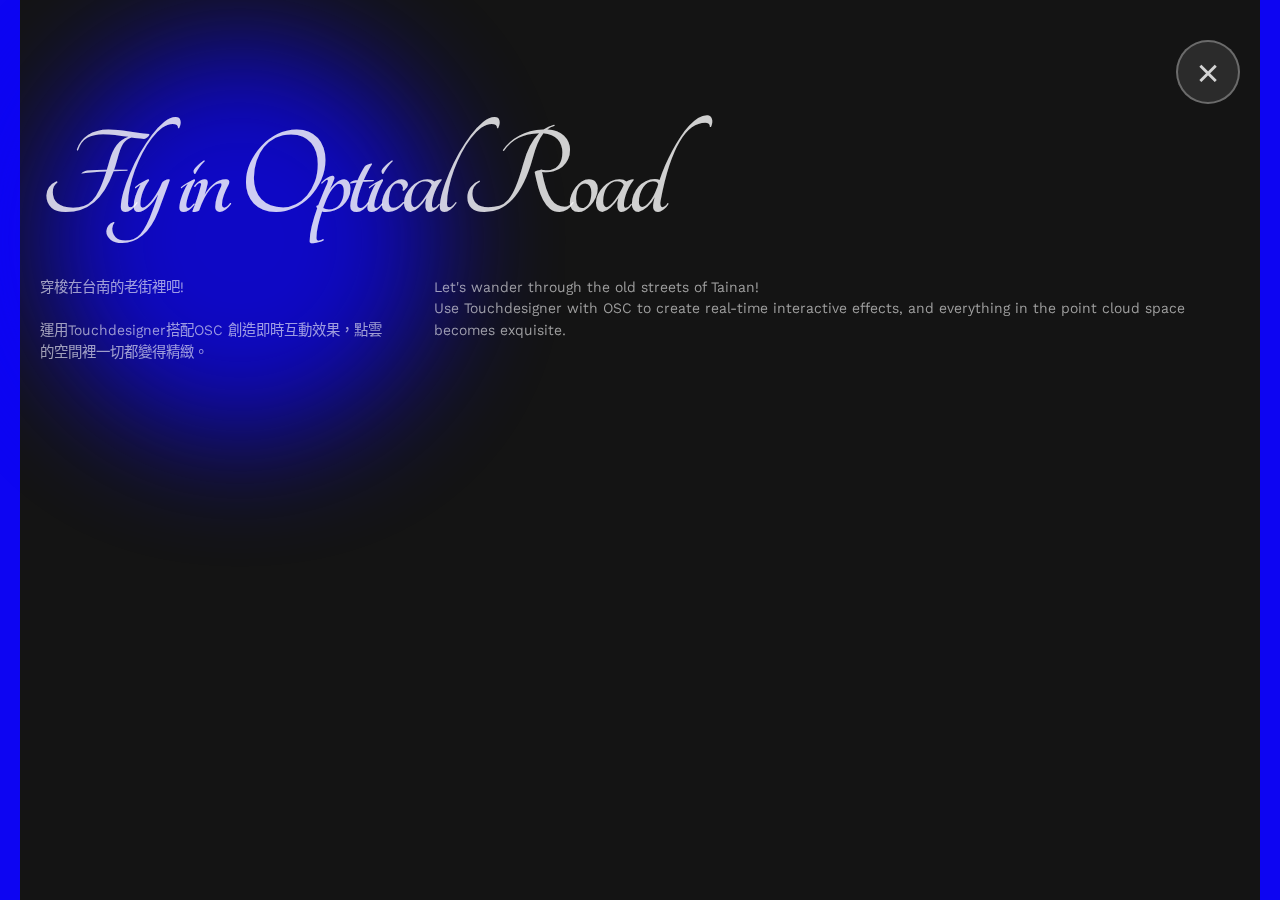
<file: newpage9/detail4.html>
<!DOCTYPE html>
<html lang="zh-TW">
<head>
    <meta charset="UTF-8">
    <meta name="viewport" content="width=device-width, initial-scale=1.0">
    <title>Yitiann Portfolio - Project 4 Detail</title>
    <link rel="preconnect" href="https://fonts.googleapis.com">
    <link rel="preconnect" href="https://fonts.gstatic.com" crossorigin>
    <link href="https://fonts.googleapis.com/css2?family=Babylonica&family=Kantumruy+Pro:ital,wght@0,100..700;1,100..700&family=Niconne&family=Roboto+Condensed:ital,wght@0,100..900;1,100..900&family=Splash&family=Tangerine:wght@400;700&display=swap" rel="stylesheet">
    <link href="https://cdn.jsdelivr.net/npm/bootstrap@5.3.5/dist/css/bootstrap.min.css" rel="stylesheet" integrity="sha384-SgOJa3DmI69IUzQ2PVdRZhwQ+dy64/BUtbMJw1MZ8t5HZApcHrRKUc4W0kG879m7" crossorigin="anonymous">
    <link rel="stylesheet" href="../styles/fonts.css">
    <link rel="stylesheet" href="../styles/theme-styles.css">
    <script src="../js/theme-controller.js"></script>
    <style>
        html, body {
            margin: 0;
            padding: 0;
            width: 100%;
            height: 100vh;
            overflow: hidden;
        }

        body {
            background-color: #141414;
            color: rgba(255, 255, 255, 0.8);
            display: flex;
            flex-direction: column;
            font-family: 'Kantumruy Pro', sans-serif;
            position: relative;
            overflow-x: hidden;
        }

        /* 左側藍色線條 */
        body::before {
            content: '';
            position: fixed;
            top: 0;
            left: 0;
            width: 20px;
            height: 100%;
            background-color: #0D05F2;
            z-index: -1;
        }

        @media (max-width: 767px) {
            body::before {
                display: none;
            }
        }

        /* 右側藍色線條 */
        body::after {
            content: '';
            position: fixed;
            top: 0;
            right: 0;
            width: 20px;
            height: 100%;
            background-color: #0D05F2;
            z-index: -1;
        }

        /* 左上角藍色圓圈 */
        .blue-circle {
            content: '';
            position: fixed;
            top: 40px;
            left: 40px;
            width: 400px;
            height: 400px;
            background-color: #0D05F2;
            border-radius: 50%;
            z-index: -1;
            filter: blur(60px);
            opacity: 0.8;
        }

        @media (max-width: 767px) {
            .blue-circle {
                width: 300px;
                height: 300px;
                top: 20px;
                left: 20px;
                filter: blur(40px);
            }
        }

        .close-button {
            position: fixed;
            top: 40px;
            right: 40px;
            font-size: 2.5rem;
            cursor: pointer;
            color: rgba(255, 255, 255, 0.8);
            width: 60px;
            height: 60px;
            display: flex;
            align-items: center;
            justify-content: center;
            border-radius: 50%;
            transition: all 0.3s ease;
            z-index: 1001;
            background: rgba(255, 255, 255, 0.1);
            border: 2px solid rgba(255, 255, 255, 0.3);
        }

        .close-button:hover {
            background: rgba(255, 255, 255, 0.2);
            color: white;
            border-color: rgba(255, 255, 255, 0.5);
        }

        @media (max-width: 767px) {
            .close-button {
                top: 20px;
                right: 20px;
                width: 50px;
                height: 50px;
                font-size: 2rem;
            }
        }

        .content {
            flex: 1;
            padding: 2rem;
            display: flex;
            flex-direction: column;
            align-items: center;
            overflow-y: auto;
            margin-top: 6rem;
        }

        .project-container {
            max-width: 1200px;
            width: 100%;
        }

        .project-header {
            margin-bottom: 2rem;
        }

        .project-title {
            font-family: "Tangerine", cursive;
            font-size: 3rem;  /* 手機版預設大小 */
            font-weight: 700;
            letter-spacing: -0.05em;
            line-height: 85%;
            margin: 0 0 1.5rem 0;
        }

        @media (min-width: 768px) {
            .project-title {
                font-size: 8rem;  /* 電腦版大小 */
            }
        }

        .project-description {
            font-size: 0.9rem;
            line-height: 1.6;
            color: rgba(255, 255, 255, 0.6);
            display: flex;
            flex-direction: row;
            gap: 3rem;
        }

        .project-description-left {
            flex: 3;
        }

        .project-description-right {
            flex: 7;
        }

        @media (max-width: 767px) {
            .project-description {
                flex-direction: column;
                gap: 1rem;
            }
        }

        .project-media {
            margin: 2rem 0;
            display: flex;
            flex-direction: column;
            gap: 2rem;
        }

        .media-item {
            width: 100%;
            border-radius: 8px;
            overflow: hidden;
            position: relative;
        }

        .media-item img,
        .media-item video,
        .media-item iframe {
            width: 100%;
            max-height: 80vh;
            object-fit: contain;
            display: block;
        }

        /* 添加左右分欄樣式 */
        .media-row {
            display: flex;
            flex-direction: row;
            gap: 2rem;
            margin-bottom: 2rem;
        }

        .media-text {
            flex: 1;
            display: flex;
            flex-direction: column;
            justify-content: center;
            padding: 1rem;
        }

        .media-text h3 {
            font-size: 1.5rem;
            margin-bottom: 1rem;
        }

        .media-text p {
            font-size: 1rem;
            line-height: 1.6;
        }

        .media-image {
            flex: 1;
        }

        @media (max-width: 767px) {
            .media-row {
                flex-direction: column;
                gap: 1rem;
            }
        }

        .youtube-container {
            position: relative;
            width: 100%;
            padding-bottom: 56.25%; /* 16:9 比例 */
            height: 0;
            overflow: hidden;
            background-color: #000;
            cursor: pointer;
        }

        .youtube-thumbnail {
            position: absolute;
            top: 0;
            left: 0;
            width: 100%;
            height: 100%;
            object-fit: cover;
            transition: opacity 0.3s;
        }

        .play-button {
            position: absolute;
            top: 50%;
            left: 50%;
            transform: translate(-50%, -50%);
            width: 68px;
            height: 48px;
            background-color: rgba(0,0,0,0.7);
            border-radius: 10px;
            cursor: pointer;
            display: flex;
            align-items: center;
            justify-content: center;
            transition: background-color 0.3s;
        }

        .play-button:before {
            content: '';
            width: 0;
            height: 0;
            border-style: solid;
            border-width: 10px 0 10px 20px;
            border-color: transparent transparent transparent #fff;
        }

        .youtube-container:hover .play-button {
            background-color: red;
        }

        .project-details {
            margin: 2rem 0;
            display: grid;
            grid-template-columns: repeat(auto-fill, minmax(300px, 1fr));
            gap: 2rem;
        }

        .detail-section {
            margin-bottom: 2rem;
        }

        .detail-title {
            font-size: 1.2rem;
            margin-bottom: 0.5rem;
            color: rgba(255, 255, 255, 0.9);
        }

        .detail-content {
            font-size: 1rem;
            line-height: 1.6;
            color: rgba(255, 255, 255, 0.6);
        }

        /* 影片控制開關樣式 */
        .video-control {
            display: flex;
            align-items: center;
            margin-top: 1.5rem;
        }
        
        .control-label {
            margin-right: 10px;
            font-size: 0.9rem;
            color: rgba(255, 255, 255, 0.7);
        }
        
        .toggle { 
            width: 80px; 
            height: 40px; 
            border-radius: 20px; 
            background: #333; 
            box-shadow: inset 2px 2px 5px #222, inset -2px -2px 5px #444; 
            display: flex; 
            align-items: center; 
            cursor: pointer; 
            transition: 0.3s; 
        }
        
        .circle { 
            width: 30px; 
            height: 30px; 
            border-radius: 50%; 
            background: white; 
            box-shadow: 2px 2px 5px #222, -2px -2px 5px #444; 
            margin-left: 5px; 
            transition: 0.3s; 
        }
        
        .toggle.active { 
            background: #666; 
        }
        
        .toggle.active .circle { 
            margin-left: 45px; 
        }

        /* 隱藏卷軸但保留滾動功能 */
        .content::-webkit-scrollbar {
            width: 0;
            background: transparent;
        }
        
        /* 針對 Firefox */
        .content {
            scrollbar-width: none;
        }
        
        /* 針對 IE 和 Edge */
        .content {
            -ms-overflow-style: none;
        }
    </style>
</head>
<body>
    <div class="blue-circle"></div>
    
    <!-- Close button -->
    <div class="close-button" onclick="window.location.href='index.html'">&times;</div>

    <div class="content">
        <div class="project-container">
            <div class="project-header">
                <h2 class="project-title">Fly in Optical Road</h2>
                <div class="project-description">
                    <div class="project-description-left">
                        <div style="margin-top: 1rem; font-size: 0.9rem; line-height: 1.5;">
                            穿梭在台南的老街裡吧! <BR>
                            <BR>
                            運用Touchdesigner搭配OSC 創造即時互動效果，點雲的空間裡一切都變得精緻。
                        </div>
                    </div>
                    <div class="project-description-right">
                        <div style="margin-top: 1rem; font-size: 0.9rem; line-height: 1.5;">
                            Let's wander through the old streets of Tainan!<BR>
                            Use Touchdesigner with OSC to create real-time interactive effects, and everything in the point cloud space becomes exquisite.
                        </div>
                    </div>
                </div>
            </div>

            <div class="project-media">
                <!-- 添加視頻 -->
                <div class="media-item">
                    <div style="position: relative; padding-bottom: 56.25%; height: 0; overflow: hidden;">
                        <iframe style="position: absolute; top: 0; left: 0; width: 100%; height: 100%;" src="https://www.youtube.com/embed/WfHGchaxA7Q" frameborder="0" allow="accelerometer; autoplay; clipboard-write; encrypted-media; gyroscope; picture-in-picture" allowfullscreen></iframe>
                    </div>
                </div>
                
                <!-- 左右分欄：左側文字，右側圖片 -->
                <div class="media-row">
                    <div class="project-description-left">
                        <div style="margin-top: 0rem; font-size: 0.9rem; line-height: 1.5;">
                            台南小巷探索 <BR>
                            <BR>
                            當手指拖曳畫面<BR>
                            視角隨之轉動<BR>
                            及時互動影像<BR>
                            後續在圓頂當中投放更有沉浸感。
                        </div>
                    </div>
                    <div class="project-description-right">
                        <div style="margin-top: 0rem; font-size: 0.9rem; line-height: 1.5;">
                                Exploring Tainan Alleys<BR>
                                Use Touchdesigner with OSC to create real-time interactive effects, and everything in the point cloud space becomes exquisite.
                        </div>
                    </div>
                    <div class="media-image">
                        <img src="../newpage4/台南小巷.jpg" alt="台南小巷" width="100%">
                    </div>
                </div>
                
                <!-- 添加螢幕擷取畫面 -->
                <div class="media-item">
                    <img src="../newpage4/螢幕擷取畫面 (1).png" alt="螢幕擷取畫面" width="100%">
                </div>
            </div>

            <!-- 可以添加更多內容區塊 -->
        </div>
    </div>

    <script>
        // YouTube 延遲載入
        document.addEventListener('DOMContentLoaded', function() {
            const container = document.getElementById('youtube-player-container');
            let youtubePlayer = null;
            let videoPlaying = false;
            
            if (container) {
                const videoId = container.getAttribute('data-video-id');
                
                container.addEventListener('click', function() {
                    // 載入 YouTube API
                    if (!window.YT) {
                        // 載入 YouTube API
                        const tag = document.createElement('script');
                        tag.src = "https://www.youtube.com/iframe_api";
                        const firstScriptTag = document.getElementsByTagName('script')[0];
                        firstScriptTag.parentNode.insertBefore(tag, firstScriptTag);
                        
                        window.onYouTubeIframeAPIReady = function() {
                            createYouTubePlayer();
                        };
                    } else {
                        createYouTubePlayer();
                    }
                    
                    function createYouTubePlayer() {
                        // 清空容器
                        container.innerHTML = '';
                        
                        // 創建新的 div 用於 YouTube 播放器
                        const playerDiv = document.createElement('div');
                        playerDiv.id = 'youtube-player';
                        container.appendChild(playerDiv);
                        
                        // 創建 YouTube 播放器
                        youtubePlayer = new YT.Player('youtube-player', {
                            height: '100%',
                            width: '100%',
                            videoId: videoId,
                            playerVars: {
                                'rel': 0,
                                'controls': 1,
                                'autoplay': 1  // 默認自動播放
                            },
                            events: {
                                'onReady': onPlayerReady,
                                'onStateChange': onPlayerStateChange
                            }
                        });
                    }
                    
                    function onPlayerReady(event) {
                        // 點擊後自動播放
                        event.target.playVideo();
                        videoPlaying = true;
                    }
                    
                    function onPlayerStateChange(event) {
                        // 更新影片狀態
                        if (event.data == YT.PlayerState.PLAYING) {
                            videoPlaying = true;
                        } else if (event.data == YT.PlayerState.PAUSED || 
                                  event.data == YT.PlayerState.ENDED || 
                                  event.data == YT.PlayerState.BUFFERING) {
                            videoPlaying = false;
                        }
                    }
                });
            }
        });
    </script>
    
    <!-- 引入主題控制器 -->
    <script src="../js/theme-controller.js"></script>
</body>
</html>
</file>
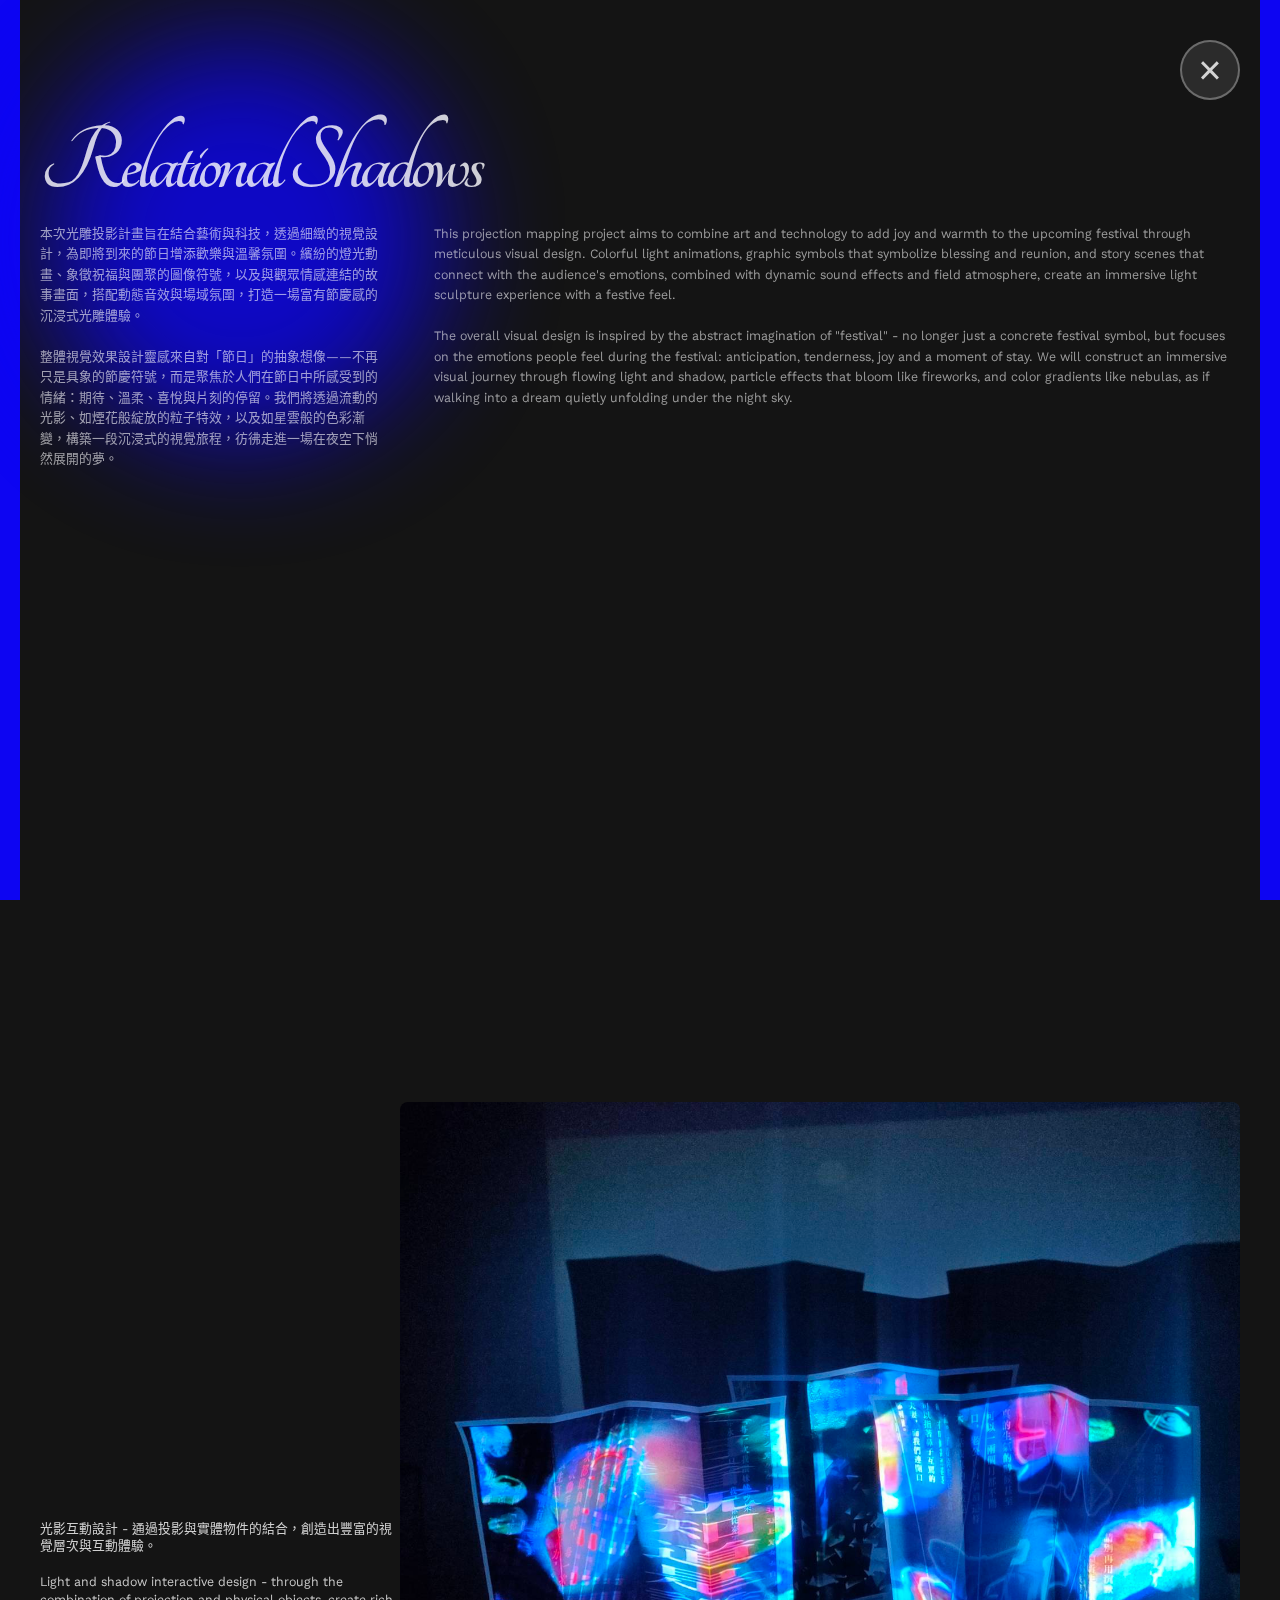
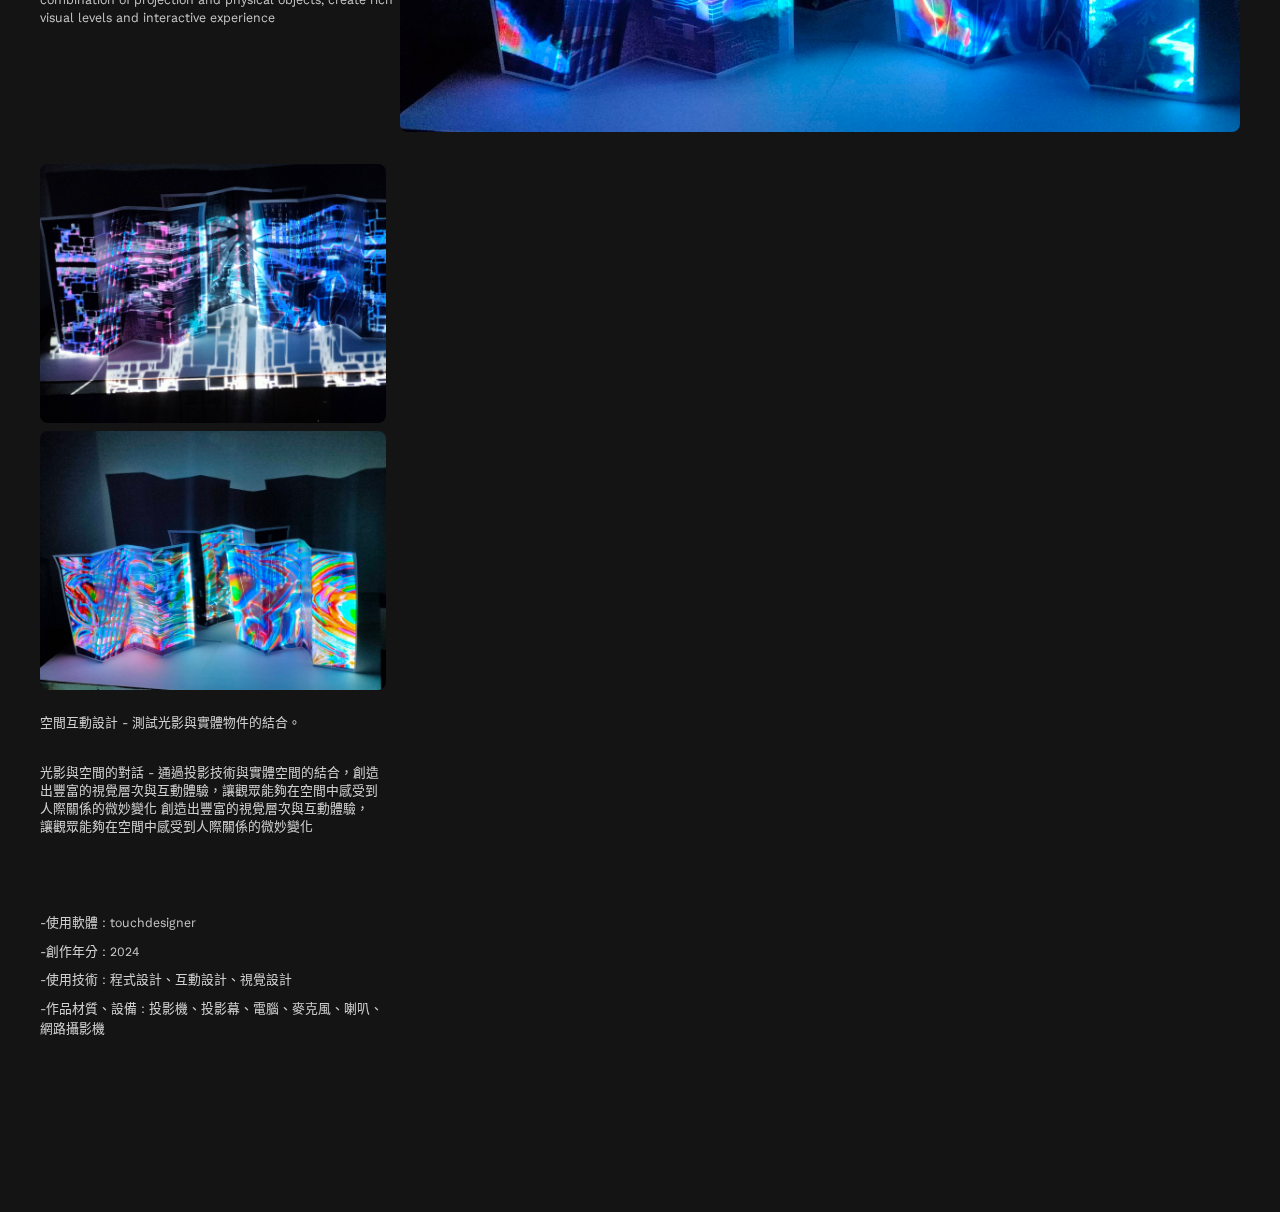
<file: newpage9/detail5.html>
<!DOCTYPE html>
<html lang="zh-TW">
<head>
    <meta charset="UTF-8">
    <meta name="viewport" content="width=device-width, initial-scale=1.0">
    <title>Yitiann Portfolio - Project 6 Detail</title>
    <link rel="preconnect" href="https://fonts.googleapis.com">
    <link rel="preconnect" href="https://fonts.gstatic.com" crossorigin>
    <link href="https://fonts.googleapis.com/css2?family=Babylonica&family=Kantumruy+Pro:ital,wght@0,100..700;1,100..700&family=Niconne&family=Roboto+Condensed:ital,wght@0,100..900;1,100..900&family=Splash&family=Tangerine:wght@400;700&display=swap" rel="stylesheet">
    <link href="https://cdn.jsdelivr.net/npm/bootstrap@5.3.5/dist/css/bootstrap.min.css" rel="stylesheet" integrity="sha384-SgOJa3DmI69IUzQ2PVdRZhwQ+dy64/BUtbMJw1MZ8t5HZApcHrRKUc4W0kG879m7" crossorigin="anonymous">
    <link rel="stylesheet" href="../styles/fonts.css">
    <link rel="stylesheet" href="../styles/theme-styles.css">
    <style>
        html, body {
            margin: 0;
            padding: 0;
            width: 100%;
            min-height: 100vh;
            overflow-x: hidden;
        }

        body {
            background-color: #141414;
            color: rgba(255, 255, 255, 0.8);
            display: flex;
            flex-direction: column;
            font-family: 'Kantumruy Pro', sans-serif;
            position: relative;
            overflow-x: hidden;
        }

        /* 左側藍色線條 */
        body::before {
            content: '';
            position: fixed;
            top: 0;
            left: 0;
            width: 20px;
            height: 100%;
            background-color: #0D05F2;
            z-index: -1;
        }

        @media (max-width: 767px) {
            body::before {
                display: none;
            }
        }

        /* 右側藍色線條 */
        body::after {
            content: '';
            position: fixed;
            top: 0;
            right: 0;
            width: 20px;
            height: 100%;
            background-color: #0D05F2;
            z-index: -1;
        }

        /* 左上角藍色圓圈 */
        .blue-circle {
            content: '';
            position: fixed;
            top: 40px;
            left: 40px;
            width: 400px;
            height: 400px;
            background-color: #0D05F2;
            border-radius: 50%;
            z-index: -1;
            filter: blur(60px);
            opacity: 0.8;
        }

        @media (max-width: 767px) {
            .blue-circle {
                width: 300px;
                height: 300px;
                top: 20px;
                left: 20px;
                filter: blur(40px);
            }
        }

        .close-btn {
            position: fixed;
            top: 40px;
            right: 40px;
            font-size: 2.5rem;
            cursor: pointer;
            color: rgba(255, 255, 255, 0.8);
            width: 60px;
            height: 60px;
            display: flex;
            align-items: center;
            justify-content: center;
            border-radius: 50%;
            transition: all 0.3s ease;
            z-index: 1001;
            background: rgba(255, 255, 255, 0.1);
            border: 2px solid rgba(255, 255, 255, 0.3);
        }

        .close-btn:hover {
            background: rgba(255, 255, 255, 0.2);
            color: white;
            border-color: rgba(255, 255, 255, 0.5);
        }

        @media (max-width: 767px) {
            .close-btn {
                top: 20px;
                right: 20px;
                width: 50px;
                height: 50px;
                font-size: 2rem;
            }
        }

        .content {
            flex: 1;
            padding: 2rem;
            display: flex;
            flex-direction: column;
            align-items: center;
            overflow-y: auto;
            scrollbar-width: none;  /* Firefox */
            -ms-overflow-style: none;  /* IE and Edge */
            margin-top: 6rem;
        }

        .content::-webkit-scrollbar {
            display: none;  /* Chrome, Safari, Opera */
        }

        .project-container {
            max-width: 1200px;
            width: 100%;
        }

        .project-header {
            margin-bottom: 2rem;
        }

        .project-title {
            font-family: "Tangerine", cursive;
            font-size: 6rem;
            font-weight: 700;
            letter-spacing: -0.05em;
            line-height: 75%;
            margin: 0 0 1.5rem 0;
        }

        .project-description {
            font-size: 0.8rem;
            line-height: 1.6;
            color: rgba(255, 255, 255, 0.6);
            display: flex;
            flex-direction: row;
            gap: 3rem;
        }

        .project-description-left {
            flex: 3;
        }

        .project-description-right {
            flex: 7;
        }

        @media (max-width: 767px) {
            .project-description {
                flex-direction: column;
                gap: 1rem;
            }
            
            /* 手機版時，所有媒體元素都是100%寬度 */
            .project-media > div {
                flex-direction: column !important;
                gap: 1.5rem !important;
            }
            
            .project-media > div > div {
                flex: 1 !important;
                width: 100% !important;
            }
            
            .media-item {
                width: 100% !important;
            }
            
            .media-item img,
            .media-item video,
            .media-item iframe {
                width: 100% !important;
                max-height: none !important;
            }
            
            /* 手機版時，調整光影與空間的對話文字的margin-top */
            .project-media > div:nth-child(3) > div:first-child > div:first-child {
                margin-top: 2rem !important;
            }
        }

        .project-media {
            margin: 2rem 0;
            display: flex;
            flex-direction: column;
            gap: 0rem;
        }

        .media-item {
            width: 100%;
            border-radius: 8px;
            overflow: hidden;
            position: relative;
        }

        .media-item img,
        .media-item video,
        .media-item iframe {
            width: 100%;
            max-height: 80vh;
            object-fit: contain;
            display: block;
        }

        .youtube-container {
            position: relative;
            width: 100%;
            padding-bottom: 56.25%; /* 16:9 比例 */
            height: 0;
            overflow: hidden;
            background-color: #000;
            cursor: pointer;
        }

        .youtube-thumbnail {
            position: absolute;
            top: 0;
            left: 0;
            width: 100%;
            height: 100%;
            object-fit: cover;
            transition: opacity 0.3s;
        }

        .play-button {
            position: absolute;
            top: 50%;
            left: 50%;
            transform: translate(-50%, -50%);
            width: 68px;
            height: 48px;
            background-color: rgba(0,0,0,0.7);
            border-radius: 10px;
            cursor: pointer;
            display: flex;
            align-items: center;
            justify-content: center;
            transition: background-color 0.3s;
        }

        .play-button:before {
            content: '';
            width: 0;
            height: 0;
            border-style: solid;
            border-width: 10px 0 10px 20px;
            border-color: transparent transparent transparent #fff;
        }

        .youtube-container:hover .play-button {
            background-color: red;
        }

        .project-details {
            margin: 2rem 0;
            display: grid;
            grid-template-columns: repeat(auto-fill, minmax(300px, 1fr));
            gap: 2rem;
        }

        .detail-section {
            margin-bottom: 2rem;
        }

        .detail-title {
            font-size: 1.2rem;
            margin-bottom: 0.5rem;
            color: rgba(255, 255, 255, 0.9);
        }

        .detail-content {
            font-size: 1rem;
            line-height: 1.6;
            color: rgba(255, 255, 255, 0.6);
        }

        /* 影片控制開關樣式 */
        .video-control {
            display: flex;
            align-items: center;
            margin-top: 1.5rem;
        }
        
        .control-label {
            margin-right: 10px;
            font-size: 0.9rem;
            color: rgba(255, 255, 255, 0.7);
        }
        
        .toggle { 
            width: 80px; 
            height: 40px; 
            border-radius: 20px; 
            background: #333; 
            box-shadow: inset 2px 2px 5px #222, inset -2px -2px 5px #444; 
            display: flex; 
            align-items: center; 
            cursor: pointer; 
            transition: 0.3s; 
        }
        
        .circle { 
            width: 30px; 
            height: 30px; 
            border-radius: 50%; 
            background: white; 
            box-shadow: 2px 2px 5px #222, -2px -2px 5px #444; 
            margin-left: 5px; 
            transition: 0.3s; 
        }
        
        .toggle.active { 
            background: #666; 
        }
        
        .toggle.active .circle { 
            margin-left: 45px; 
        }
    </style>
</head>
<body>
    <div class="blue-circle"></div>
    
    <!-- Close button -->
    <button class="close-btn" onclick="window.location.href='index.html'" title="關閉">&times;</button>

    <div class="content">
        <div class="project-container">
            <div class="project-header">
                <h2 class="project-title">Relational Shadows</h2>
                <div class="project-description">
                    <div class="project-description-left">
                        <div style="margin-top: 0rem;">
                            本次光雕投影計畫旨在結合藝術與科技，透過細緻的視覺設計，為即將到來的節日增添歡樂與溫馨氛圍。繽紛的燈光動畫、象徵祝福與團聚的圖像符號，以及與觀眾情感連結的故事畫面，搭配動態音效與場域氛圍，打造一場富有節慶感的沉浸式光雕體驗。<br>
                            <br>
                            整體視覺效果設計靈感來自對「節日」的抽象想像——不再只是具象的節慶符號，而是聚焦於人們在節日中所感受到的情緒：期待、溫柔、喜悅與片刻的停留。我們將透過流動的光影、如煙花般綻放的粒子特效，以及如星雲般的色彩漸變，構築一段沉浸式的視覺旅程，彷彿走進一場在夜空下悄然展開的夢。
                        </div>
                    </div>
                    <div class="project-description-right">
                        <div style="margin-top: 0rem;">
                            This projection mapping project aims to combine art and technology to add joy and warmth to the upcoming festival through meticulous visual design. Colorful light animations, graphic symbols that symbolize blessing and reunion, and story scenes that connect with the audience's emotions, combined with dynamic sound effects and field atmosphere, create an immersive light sculpture experience with a festive feel.<br><br>
                            The overall visual design is inspired by the abstract imagination of "festival" - no longer just a concrete festival symbol, but focuses on the emotions people feel during the festival: anticipation, tenderness, joy and a moment of stay. We will construct an immersive visual journey through flowing light and shadow, particle effects that bloom like fireworks, and color gradients like nebulas, as if walking into a dream quietly unfolding under the night sky.
                        </div>
                    </div>
                </div>
            </div>

            <!-- 添加媒體內容，保持3:7分割 -->
            <div class="project-media">
                <!-- 添加6.mp4在最上方，100%呈現 -->
                <div class="media-item" style="margin-bottom: 0rem;">
                    <iframe width="100%" height="600" src="https://www.youtube.com/embed/y-v4eIIgN8A" frameborder="0" allow="accelerometer; autoplay; clipboard-write; encrypted-media; gyroscope; picture-in-picture" allowfullscreen></iframe>
                </div>
                
                <div style="display: flex; flex-direction: row; gap: 0rem;">
                    <!-- 左側影片 (30%) -->
                    <div style="flex: 3;">
                        <div class="media-item">
                            <iframe width="100%" height="400" src="https://www.youtube.com/embed/kochlNmcyV0" frameborder="0" allow="accelerometer; autoplay; clipboard-write; encrypted-media; gyroscope; picture-in-picture" allowfullscreen></iframe>
                        </div>
                        <!-- 添加說明文字 -->
                        <div class="image-caption" style="margin-top: 0rem; font-size: 0.8rem; line-height: 1.4;">
                            <br>
                            光影互動設計 - 通過投影與實體物件的結合，創造出豐富的視覺層次與互動體驗。
                            <br>
                            <br>
                            Light and shadow interactive design - through the combination of projection and physical objects, create rich visual levels and interactive experience
                        </div>
                    </div>
                    
                    <!-- 右側照片 (70%) -->
                    <div style="flex: 7;">
                        <div class="media-item">
                            <img src="../newpage6/7.jpg" alt="Relational Shadows" width="100%">
                        </div>
                    </div>
                </div>
                
                <!-- 添加第二組媒體內容，保持3:7分割 -->
                <div style="display: flex; flex-direction: row; gap: 3rem; margin-top: 1rem;">
                    <!-- 左側說明文字和照片 (30%) -->
                    <div style="flex: 3;">
                        
                        
                        <!-- 添加兩張照片 -->
                        <div class="media-item" style="margin-top: 1rem;">
                            <img src="../newpage6/9.jpg" alt="Relational Shadows" width="100%">
                        </div>
                        
                        <div class="media-item" style="margin-top: 0.5rem;">
                            <img src="../newpage6/11.jpg" alt="Relational Shadows" width="100%">
                        </div>
                        
                        <!-- 添加底部說明文字 -->
                        <div class="image-caption" style="margin-top: 1.5rem; font-size: 0.8rem; line-height: 1.4;">
                            空間互動設計 - 測試光影與實體物件的結合。
                        </div>
                    </div>
                    
                    <!-- 右側影片 (70%) -->
                    <div style="flex: 7;">
                        <div class="media-item">
                            <iframe width="100%" height="400" src="https://www.youtube.com/embed/wIrVB_aNM_Q" frameborder="0" allow="accelerometer; autoplay; clipboard-write; encrypted-media; gyroscope; picture-in-picture" allowfullscreen></iframe>
                        </div>
                    </div>
                </div>
                
                <!-- 添加第三組媒體內容，保持3:7分割 -->
                <div style="display: flex; flex-direction: row; gap: 3rem; margin-top: 1rem;">
                    <!-- 左側空白 (30%) -->
                    <div style="flex: 3;">
                        <!-- 添加左下角說明文字 -->
                        <div class="image-caption" style="margin-top: 1rem; font-size: 0.8rem; line-height: 1.4;">
                            光影與空間的對話 - 通過投影技術與實體空間的結合，創造出豐富的視覺層次與互動體驗，讓觀眾能夠在空間中感受到人際關係的微妙變化
                            創造出豐富的視覺層次與互動體驗，
                            讓觀眾能夠在空間中感受到人際關係的微妙變化
                        </div>
                        
                        <!-- 添加項目資訊 -->
                        <div class="image-caption" style="margin-top: 1rem; font-size: 0.8rem; line-height: 1.6;">
                            <br>
                            <br>
                            <br>
                            <div style="margin-bottom: 0.5rem;">-使用軟體 : touchdesigner</div>
                            <div style="margin-bottom: 0.5rem;">-創作年分 : 2024</div>
                            <div style="margin-bottom: 0.5rem;">-使用技術 : 程式設計、互動設計、視覺設計</div>
                            <div style="margin-bottom: 0.5rem;">-作品材質、設備 : 投影機、投影幕、電腦、麥克風、喇叭、網路攝影機</div>
                        </div>
                    </div>
                    
                    <!-- 右側影片 (70%) -->
                    <div style="flex: 7;">
                        <div class="media-item">
                            <iframe width="100%" height="400" src="https://www.youtube.com/embed/vDduZRUrxtY" frameborder="0" allow="accelerometer; autoplay; clipboard-write; encrypted-media; gyroscope; picture-in-picture" allowfullscreen></iframe>
                        </div>
                    </div>
                </div>
            </div>
        </div>
    </div>

    <script>
        // YouTube 延遲載入
        document.addEventListener('DOMContentLoaded', function() {
            const container = document.getElementById('youtube-player-container');
            let youtubePlayer = null;
            let videoPlaying = false;
            
            if (container) {
                const videoId = container.getAttribute('data-video-id');
                
                container.addEventListener('click', function() {
                    // 載入 YouTube API
                    if (!window.YT) {
                        // 載入 YouTube API
                        const tag = document.createElement('script');
                        tag.src = "https://www.youtube.com/iframe_api";
                        const firstScriptTag = document.getElementsByTagName('script')[0];
                        firstScriptTag.parentNode.insertBefore(tag, firstScriptTag);
                        
                        window.onYouTubeIframeAPIReady = function() {
                            createYouTubePlayer();
                        };
                    } else {
                        createYouTubePlayer();
                    }
                    
                    function createYouTubePlayer() {
                        // 清空容器
                        container.innerHTML = '';
                        
                        // 創建新的 div 用於 YouTube 播放器
                        const playerDiv = document.createElement('div');
                        playerDiv.id = 'youtube-player';
                        container.appendChild(playerDiv);
                        
                        // 創建 YouTube 播放器
                        youtubePlayer = new YT.Player('youtube-player', {
                            height: '100%',
                            width: '100%',
                            videoId: videoId,
                            playerVars: {
                                'rel': 0,
                                'controls': 1,
                                'autoplay': 1  // 默認自動播放
                            },
                            events: {
                                'onReady': onPlayerReady,
                                'onStateChange': onPlayerStateChange
                            }
                        });
                    }
                    
                    function onPlayerReady(event) {
                        // 點擊後自動播放
                        event.target.playVideo();
                        videoPlaying = true;
                    }
                    
                    function onPlayerStateChange(event) {
                        // 更新影片狀態
                        if (event.data == YT.PlayerState.PLAYING) {
                            videoPlaying = true;
                        } else if (event.data == YT.PlayerState.PAUSED || 
                                  event.data == YT.PlayerState.ENDED || 
                                  event.data == YT.PlayerState.BUFFERING) {
                            videoPlaying = false;
                        }
                    }
                });
            }
        });
    </script>
    
    <!-- 引入主題控制器 -->
    <script src="../js/theme-controller.js"></script>
</body>
</html>
</file>
<file: styles/fonts.css>
@font-face {
  font-family: 'ChironSungHK';
  src: url('../fonts/Chiron_Sung_HK/ChironSungHK-Italic-VariableFont_wght.ttf') format('truetype');
  font-weight: 100 900;
  font-style: italic;
  font-display: swap;
}

/* 使用字體的範例 */
.custom-font {
  font-family: 'CustomFont', sans-serif;
}
</file>
<file: styles/dynamic-frame.css>
.frame-controls {
  position: absolute;
  top: 1rem;
  right: 1rem;
  z-index: 10;
  background: rgba(0, 0, 0, 0.5);
  padding: 0.5rem;
  border-radius: 0.5rem;
}

.control-group {
  display: flex;
  gap: 1rem;
  color: rgba(255, 255, 255, 0.7);
  font-size: 0.875rem;
}

.control-group label {
  display: flex;
  align-items: center;
  gap: 0.5rem;
  cursor: pointer;
}

.frame-grid {
  position: relative;
  width: 100%;
  height: 100%;
  display: grid;
  gap: 8px;
  padding: 8px 0;
  box-sizing: border-box;
  overflow: hidden;
  will-change: transform;
  transform: translateZ(0);
  transition: all 1.5s cubic-bezier(0.4, 0.0, 0.2, 1);
  background-color: #0D05F2; /* 影片背景色 */
}

.frame {
  position: relative;
  width: 100%;
  height: 100%;
  overflow: hidden;
  background: #000;
  will-change: transform;
  transform: translateZ(0);
  transition: all 1.5s cubic-bezier(0.4, 0.0, 0.2, 1);
  border-radius: 4px;
  contain: layout style paint;
  transform-style: preserve-3d;
  perspective: 1000px;
}

.frame video {
  width: 100%;
  height: 100%;
  object-fit: cover;
  display: block;
  transform: translateZ(0);
  transition: all 1.5s cubic-bezier(0.4, 0.0, 0.2, 1);
  border-radius: 4px;
  contain: layout style paint;
}

.frame img {
  pointer-events: none;
  user-select: none;
  -webkit-user-select: none;
  position: absolute;
  will-change: transform;
  transform: translateZ(0) scale(1);
  transition: all 1.5s cubic-bezier(0.4, 0.0, 0.2, 1);
  backface-visibility: hidden;
  contain: layout style paint;
  image-rendering: optimizeSpeed;             /* 舊版 Firefox */
  image-rendering: -o-optimizeSpeed;          /* Opera */
  image-rendering: -webkit-optimize-contrast; /* Safari and Chrome */
  image-rendering: optimize-contrast;         /* CSS3 標準 */
  image-rendering: crisp-edges;              /* Firefox */
  image-rendering: pixelated;                /* Chrome */
  -ms-interpolation-mode: nearest-neighbor;  /* IE (非標準) */
}

.frame-corner {
  width: 30px !important;
  height: 30px !important;
  z-index: 2;
  transform-origin: center center;
  transition: transform 1.5s cubic-bezier(0.4, 0.0, 0.2, 1);
}

.frame-edge-h {
  height: 30px !important;
  z-index: 1;
  width: calc(100% - 60px) !important;
  left: 30px !important;
  transform-origin: center center;
  transition: transform 1.5s cubic-bezier(0.4, 0.0, 0.2, 1);
}

.frame-edge-v {
  width: 30px !important;
  z-index: 1;
  height: calc(100% - 60px) !important;
  top: 30px !important;
  transform-origin: center center;
  transition: transform 1.5s cubic-bezier(0.4, 0.0, 0.2, 1);
}

/* 邊框位置 */
.frame-corner:nth-child(1) { top: 0; left: 0; transform: rotate(0deg) translateZ(0); }
.frame-corner:nth-child(2) { top: 0; right: 0; transform: rotate(90deg) translateZ(0); }
.frame-corner:nth-child(3) { bottom: 0; right: 0; transform: rotate(180deg) translateZ(0); }
.frame-corner:nth-child(4) { bottom: 0; left: 0; transform: rotate(270deg) translateZ(0); }

.frame-edge-h:nth-child(1) { top: 0; transform: translateZ(0); }
.frame-edge-h:nth-child(2) { bottom: 0; transform: rotate(180deg) translateZ(0); }

.frame-edge-v:nth-child(1) { left: 0; transform: translateZ(0); }
.frame-edge-v:nth-child(2) { right: 0; transform: rotate(180deg) translateZ(0); }

.frame iframe {
  width: 100%;
  height: 100%;
  object-fit: cover;
  display: block;
  transform: translateZ(0);
  transition: all 1.5s cubic-bezier(0.4, 0.0, 0.2, 1);
  border-radius: 4px;
  contain: layout style paint;
  background: #000;
  pointer-events: none;  /* 防止與影片互動 */
}

#dynamic-frame {
  position: relative;
  width: 100%;
  height: 100%;
  background: #141414;
  overflow: hidden;
  max-height: 100vh;
  padding: 8px 0;
  box-sizing: border-box;
  will-change: transform;
  transform: translateZ(0);
  contain: layout style paint;
}
</file>
<file: styles/theme-styles.css>
/* 亮色模式基本樣式 */
body.light-mode {
    background-color: #f5f5f5;
    color: rgba(0, 0, 0, 0.8);
}

body.light-mode .description {
    color: rgba(0, 0, 0, 0.7);
}

body.light-mode .divider {
    background-color: rgba(0, 0, 0, 0.1);
}

body.light-mode .control-label {
    color: rgba(0, 0, 0, 0.7);
}

body.light-mode .toggle {
    background: #ccc;
    box-shadow: inset 2px 2px 5px #999, inset -2px -2px 5px #eee;
}

body.light-mode .toggle.active {
    background: #aaa;
}

body.light-mode .circle {
    background: #fff;
    box-shadow: 2px 2px 5px #999, -2px -2px 5px #eee;
}

/* 亮色模式下的影片框架和右側內容區域 */
body.light-mode .right-content {
    background-color: #f5f5f5;
}

body.light-mode .frame-grid {
    background-color: #f5f5f5;
}

body.light-mode .frame {
    background-color: #eaeaea;
}

body.light-mode .frame iframe {
    background-color: #eaeaea;
}

/* 亮色模式下的框架邊緣和角落 */
body.light-mode .frame-corner,
body.light-mode .frame-edge-h,
body.light-mode .frame-edge-v {
    filter: invert(1) brightness(0.9);
}

/* 亮色模式下的項目頁面元素 */
body.light-mode .header {
    background-color: #f5f5f5;
}

body.light-mode .back-button {
    border: 1px solid rgba(0, 0, 0, 0.3);
    color: #333;
}

body.light-mode .back-button:hover {
    background-color: rgba(0, 0, 0, 0.05);
}

body.light-mode .page-title {
    color: #333;
}

body.light-mode .content {
    background-color: #f5f5f5;
}

body.light-mode .project-title {
    color: #333;
}

body.light-mode .project-description {
    color: rgba(0, 0, 0, 0.6);
}

body.light-mode .detail-title {
    color: rgba(0, 0, 0, 0.9);
}

body.light-mode .detail-content {
    color: rgba(0, 0, 0, 0.6);
}

body.light-mode .media-item {
    background-color: #eaeaea;
}

body.light-mode .youtube-container {
    background-color: #ddd;
}

body.light-mode .play-button {
    background-color: rgba(200, 200, 200, 0.7);
}

/* 亮色模式下的切換開關樣式 */
body.light-mode .video-control .control-label {
    color: rgba(0, 0, 0, 0.7);
}
</file>
